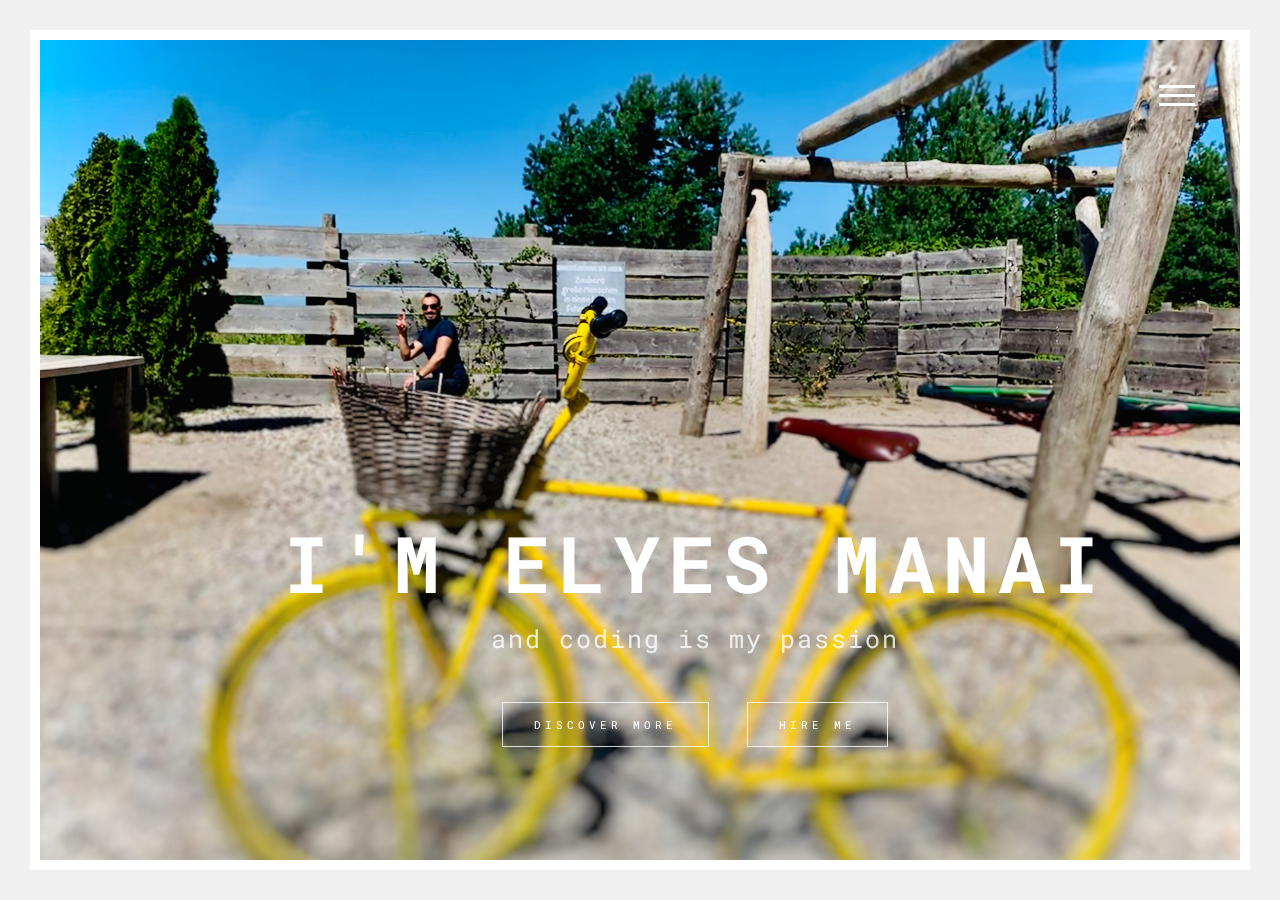
<file: index.html>
<!DOCTYPE html>
<html>
	<head>
		<meta charset="utf-8">
		<meta http-equiv="X-UA-Compatible" content="IE=edge">
		<meta name="viewport" content="width=device-width, initial-scale=1">
		<!-- The above 3 meta tags *must* come first in the head; any other head content must come *after* these tags -->
		
		
		<title>Elyes Manai</title>
		
		
		<!--=====================================================
			CSS Stylesheets
		=====================================================-->
		<link rel='stylesheet' type='text/css' href='bootstrap/css/bootstrap.min.css' >
		<link rel='stylesheet' type='text/css' href='css/linea.css' >
		<link rel='stylesheet' type='text/css' href='css/ionicons.min.css' >
		<link rel='stylesheet' type='text/css' href='css/owl.carousel.css' >
		<link rel='stylesheet' type='text/css' href='css/magnific-popup.css' >
		<link rel='stylesheet' type='text/css' href='css/style.css' >
		
	</head>
	<body>
		
		<!--=====================================================
			Preloader
		=====================================================-->
		<div id='preloader' >
			<div class='loader' ></div>
			<div class='left' ></div>
			<div class='right' ></div>
		</div>
		
		
		<div class='main-content' >
			
			<!--=====================================================
				Menu Button
			=====================================================-->
			<a href='#' class='menu-btn' >
				<span class='lines' >
					<span class='l1' ></span>
					<span class='l2' ></span>
					<span class='l3' ></span>
				</span>
			</a>
			
			
			<!--=====================================================
				Menu
			=====================================================-->
			<div class='menu' >
				<div class='inner' >
					<ul class='menu-items' >
						
						<li>
							<a href='#' class='section-toggle' data-section='intro' >
								Home
							</a>
						</li>
						
						<li>
							<a href='#about' class='section-toggle' data-section='about' >
								About
							</a>
						</li>
						
						<li>
							<a href='#resume' class='section-toggle' data-section='resume' >
								Resume
							</a>
						</li>
						
						<li>
							<a href='#contact' class='section-toggle' data-section='contact' >
								Contact
							</a>
						</li>
						
						
					</ul>
				</div>
			</div>
			
			<div class='animation-block' ></div>
			
			
			<!--=====================================================
				Sections
			=====================================================-->
			<div class='sections' >
				
				<!--=====================================================
					Main Section
				=====================================================-->
				<section id='intro' class='section section-main active' >
					
					<div class='container-fluid' >
						
						<div class='v-align' >
							<div class='inner' >
								<div class='intro-text' >
									
									<h1>I'm Elyes Manai</h1>
									
									<p>
										and coding is my passion
									</p>
									
									<div class='intro-btns' >
										
										<a href='#about' class='btn-custom section-toggle' data-section='about' >
											Discover More
										</a>
										
										<a href='#contact' class='btn-custom section-toggle' data-section='contact' >
											Hire Me
										</a>
										
									</div>
									
								</div>
							</div>
							
						</div>
						
					</div>
				
				</section>
				
				
				<!--=====================================================
					About Section
				=====================================================-->
				<section id='about' class='section about-section border-d' >
					
					<div class='section-block about-block' >
						<div class='container-fluid' >
							
							<div class='section-header' >
								<h2>
									I'm a <strong class='color' >Software engineer</strong>
								</h2>
							</div>
							
							<div class='row' >
								
								<div class='col-md-4' >
									
									<ul class='info-list' >
										
										<li>
											<strong>Name:</strong>
											<span>Elyes Manai</span>
										</li>
										
										<li>
											<strong>Job:</strong>
											<span>Developer</span>
										</li>
										
										<li>
											<strong>Age:</strong>
											<span>28 Years</span>
										</li>
										
										<li>
											<strong>Residence:</strong>
											<span>Germany</span>
										</li>
										
										<li>
											<strong>Hometown:</strong>
											<span>Tunisia</span>
										</li>
										
										
										
									</ul>
									
								</div>
								
								<div class='col-md-8' >
								
									<div class='about-text' >
										<p>
											Qui ne indoctum electram vituperatoribus. Eirmod tamquam efficiendi mei cu, eum idque voluptatum ad, quo id tollit regione prompta. Cu probo iusto assentior eos, usu summo perpetua ne. Te suas phaedrum ullamcorper has. Ea mei ponderum rationibus dissentias. Inani phaedrum suavitate eu qui, vide aperiri facilis est eu. Te appetere cotidieque pro, duo eu assum facete instructior, no autem aeterno reprimique nec. Pri cu delectus adolescens, eruditi placerat cu sed, zril nonumes forensibus in eam. Eam ne dolore diceret pericula, in vis numquam pertinax. Vel ne dolorum eloquentiam, et vel senserit incorrupte neglegentur, pro cu audiam ocurreret reprimique.
										</p>
										
										<p>
											Qui ne indoctum electram vituperatoribus. Eirmod tamquam efficiendi mei cu, eum idque voluptatum ad, quo id tollit regione prompta. Cu probo iusto assentior. Qui ne indoctum electram vituperatoribus. Eirmod tamquam efficiendi mei cu, eum idque voluptatum ad.
										</p>
										
									</div>
									
									<div class='about-btns' >
										
										<a href="https://elyesmanae.github.io/myPortfolio/img/myCV.pdf" class='btn-custom btn-color' download="elyesmanaiCV">
											Download Resume
										</a>
										
										<a href='#contact' class='btn-custom btn-color section-toggle' data-section='contact' >
											Hire Me
										</a>
										
									</div>
									
								</div>
								
							</div>
							
						</div>
					</div>
					
					
					
					<div class='section-block skills-block' >
						<div class='container-fluid' >
							
							<div class='section-header' >
								
								<h2>
									My <strong class='color' >Skills</strong>
								</h2>
								
							</div>
							
							<div class='row' >
								
								<div class='col-md-6' >
									
									<div class='skill' >
										
										<h4>HTML/CSS</h4>
										
										<div class='bar' >
											<div class='percent' style='width:85%;' ></div>
										</div>
										
									</div>
									
									
									<div class='skill' >
										
										<h4>java</h4>
										
										<div class='bar' >
											<div class='percent' style='width:90%;' ></div>
										</div>
										
									</div>
									
									
									<div class='skill' >
										
										<h4>Sql</h4>
										
										<div class='bar' >
											<div class='percent' style='width:75%;' ></div>
										</div>
										
									</div>
									
								</div>
								
								<div class='col-md-6' >
									
									<div class='skill' >
										
										<h4>JavaScript</h4>
										
										<div class='bar' >
											<div class='percent' style='width:85%;' ></div>
										</div>
										
									</div>
									
									
									<div class='skill' >
										
										<h4>DevOps</h4>
										
										<div class='bar' >
											<div class='percent' style='width:70%;' ></div>
										</div>
										
									</div>
									
									
									<div class='skill' >
										
										<h4>SWIFT</h4>
										
										<div class='bar' >
											<div class='percent' style='width:75%;' ></div>
										</div>
										
									</div>
									
								</div>
								
							</div>
							
							
						</div>
					</div>

					
				</section>
				
				
				<!--=====================================================
					Resume Section
				=====================================================-->
				<section id='resume' class='section resume-section border-d' >
					
					
					<div class='section-block timeline-block' >
						
						<div class='container-fluid' >
							
							<div class='section-header' >
								
								<h2>My <strong class='color' >Experience</strong></h2>
								
							</div>
							
							<ul class='timeline' >
								
								<li>
									
									<div class='timeline-content' >
										
										<h4>NEXTI GMBH</h4>
										
										<em>
											<span>Server-side java developer</span>
											<span>2018-2021</span>
										</em>
										
										<p>
											Lorem ipsum dolor sit amet, id electram reprimique his, dicta saepe oporteat eos an, esse erat doming at lam. Nec quodsi suscipiantur an, ad graece nemore ocurreret lam, agam ipsum meliore quo ut.
										</p>
										<p>
											Karlsruhe - GERMANY
										</p>
										
									</div>
									
								</li>
								
								<li>
									
									<div class='timeline-content' >
										
										<h4>ABDA</h4>
										
										<em>
											<span>Internship</span>
											<span>2016-2017</span>
										</em>
										
										<p>
											Lorem ipsum dolor sit amet, id electram reprimique his, dicta saepe oporteat eos an, esse erat doming at lam. Nec quodsi suscipiantur an, ad graece nemore ocurreret lam, agam ipsum meliore quo ut.
										</p>
										<p>
											Cairo - EGYPT
										</p>
										
									</div>
									
								</li>
								
								<li>
									
									<div class='timeline-content' >
										
										<h4>TUNISIE TELECOM</h4>
										
										<em>
											<span>Internship</span>
											<span>2015-2016</span>
										</em>
										
										<p>
											Lorem ipsum dolor sit amet, id electram reprimique his, dicta saepe oporteat eos an, esse erat doming at lam. Nec quodsi suscipiantur an, ad graece nemore ocurreret lam, agam ipsum meliore quo ut.
										</p>
										<p>
											Tunis - TUNISIA
										</p>
										
									</div>
									
								</li>
								
								
								
							</ul>
							
						</div>
						
					</div>

					<div class='section-block timeline-block' >
						
						<div class='container-fluid' >
							
							<div class='section-header' >
								
								<h2>My <strong class='color' >Education</strong></h2>
								
							</div>
							
							<ul class='timeline' >
								
								<li>
									
									<div class='timeline-content' >
										
										<h4>ESPRIT school of engineers</h4>
										
										<em>
											<span>Software engineering degree</span>
											<span>2020-2021</span>
										</em>
										
										<p>
											Tunis - TUNISIA
										</p>

									</div>
									
								</li>
								
								<li>
									
									<div class='timeline-content' >
										
										<h4>Time University</h4>
										
										<em>
											<span>Bachelor degree informatics management</span>
											<span>2015-2016</span>
										</em>
										
										<p>
											Tunis - TUNISIA
										</p>

									</div>
									
								</li>
								
								<li>
									
									<div class='timeline-content' >
										
										<h4>Lycée el Omrane</h4>
										
										<em>
											<span>Baccalaureat in mathematics</span>
											<span>2011-2012</span>
										</em>
										
										<p>
											Tunis - TUNISIA
										</p>

									</div>
									
								</li>
								
								
								
							</ul>
							
						</div>
						
					</div>
					
				</section>
				
				
				<!--=====================================================
					Contact Section
				=====================================================-->
				<section id='contact' class='section contact-section border-d' >
					
					<div class='section-block contact-block' >
						
						<div class='container-fluid' >
							
							<div class='section-header' >
								<h2>Contact <strong class='color' >Me</strong></h2>
							</div>
							
							
							<div class='row' >
							
								<div class='col-md-8' >
									
									<div class='contact-form' >
									
										<form id='contact-form' data-toggle='validator' method='post' action='mail.php' >
										
											<div id='contact-form-result' ></div>
										
											<div class='row' >
												
												<div class='col-md-6' >
													<div class='form-group' >
														
														<input type='text' class='form-control' placeholder='Name' name='name' required>
														<div class='help-block with-errors' ></div>
														
													</div>												
												</div>
												
												<div class='col-md-6' >
													<div class='form-group' >
														
														<input type='email' class='form-control' placeholder='Email' name='email' required>
														<div class='help-block with-errors' ></div>
													
													</div>
												</div>
												
											</div>
											
											<div class='form-group' >
												
												<input type='text' class='form-control' placeholder='Subject' name='subject' required>
												<div class='help-block with-errors' ></div>
											
											</div>
											
											<div class='form-group' >
												
												<textarea class='form-control' placeholder='Message' name='message' rows='5' required></textarea>
												<div class='help-block with-errors' ></div>
												
											</div>
											
											<div class='form-group text-center' >
												<button type='submit' class='btn-custom btn-color' >
													Send Message
												</button>
											</div>
											
										</form>
										
									</div>
									
									
								</div>
								
								<div class='col-md-4' >
									
									<div class='contact-info-icons' >
										
										<div class='contact-info' >
											
											<i class='ion-ios-location-outline' ></i>
											
											<p>
												<br>
												karlsruhe, Deutschland<br>
											</p>
											
										</div>
										
										
										<div class='contact-info' >
											
											<i class='ion-ios-telephone-outline' ></i>
											
											<p>
												<br>
												(+49) 177-5853-744<br>
											</p>
											
										</div>
										
										
										<div class='contact-info' >
											
											<i class='ion-android-globe' ></i>
											
											<p>
												<br>
												www.elyesmanai.com<br>
											</p>
											
										</div>
										
										
										
										
									</div>
									
									
									
								</div>
								
								
							</div>
							
							
							
						</div>
					
					</div>
					
				</section>
				
			</div>
			
		</div>
		
		
		<!--=====================================================
			JavaScript Files
		=====================================================-->
		<script src='js/jquery.min.js' ></script>
		<script src='js/jquery.shuffle.min.js' ></script>
		<script src='js/owl.carousel.min.js' ></script>
		<script src='js/jquery.magnific-popup.min.js' ></script>
		<script src='js/validator.min.js' ></script>
		<script src='js/script.js' ></script>
		
	</body>
</html>
</file>
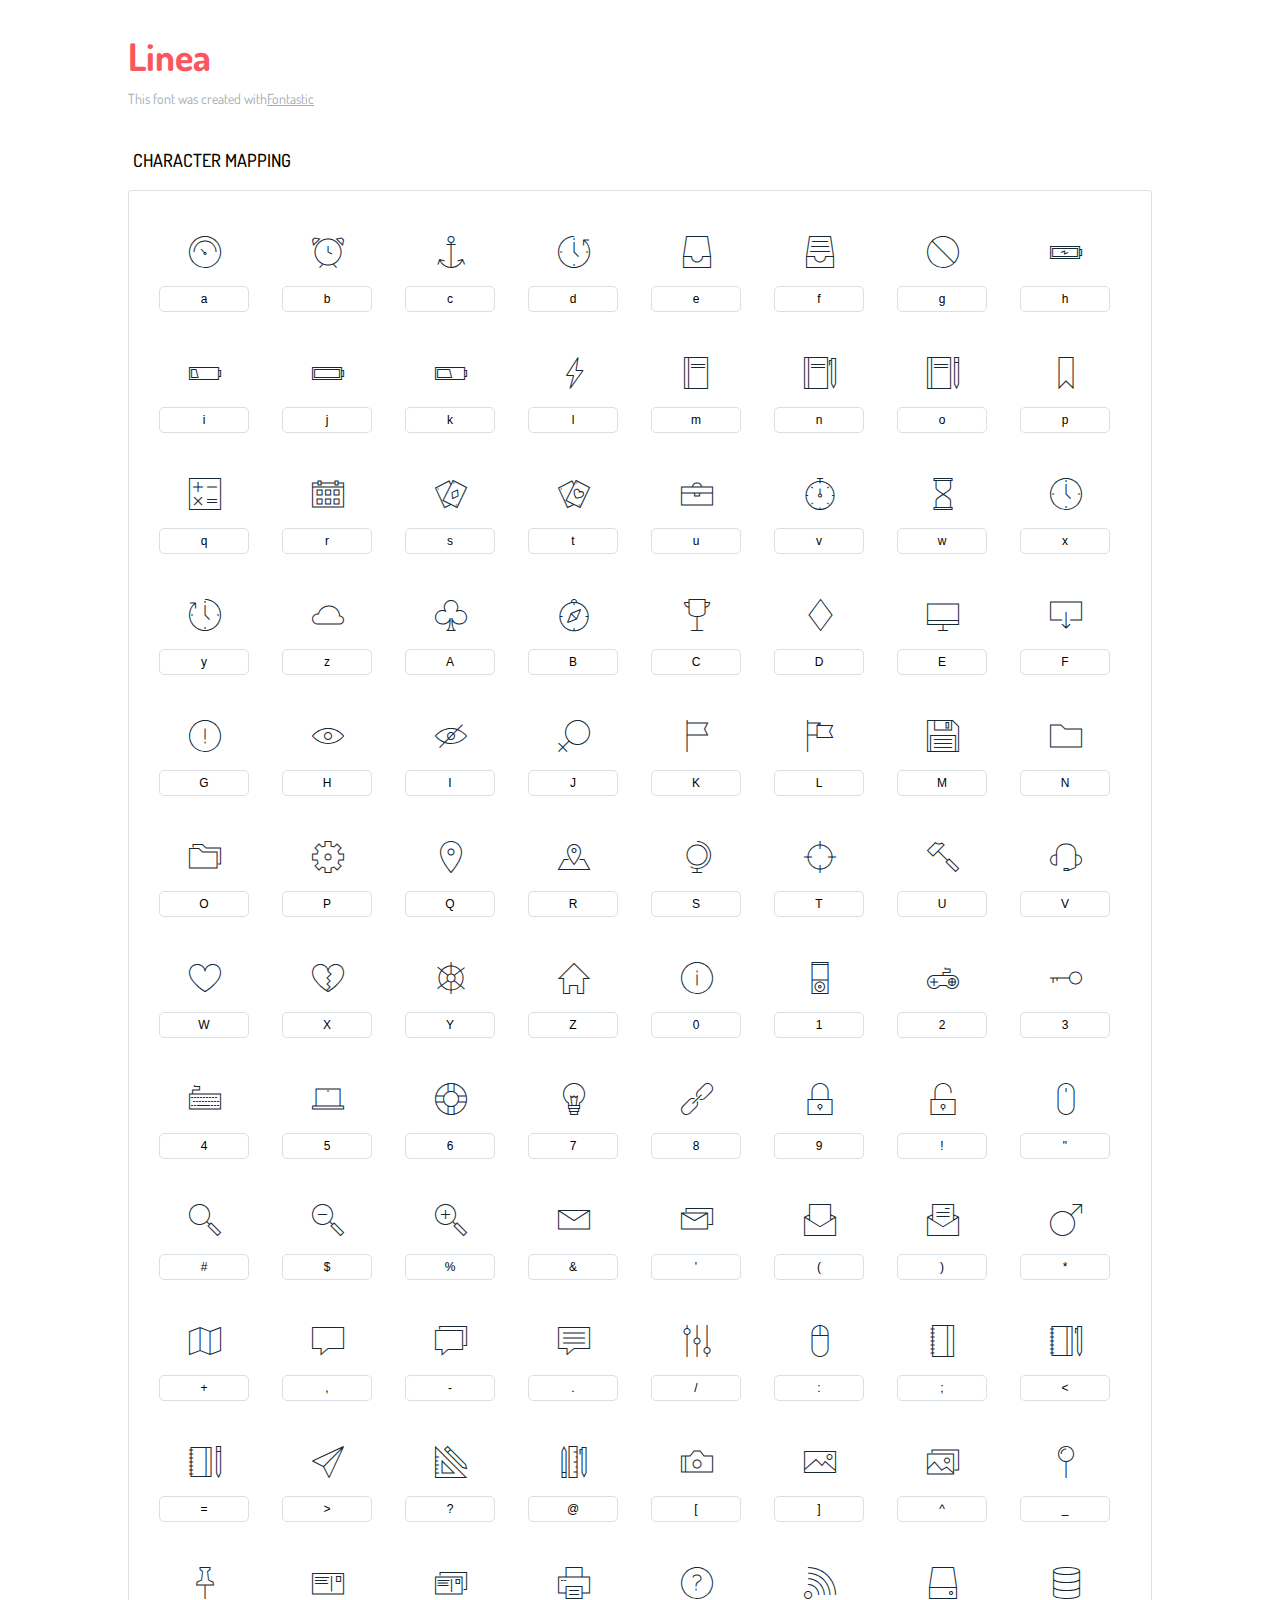
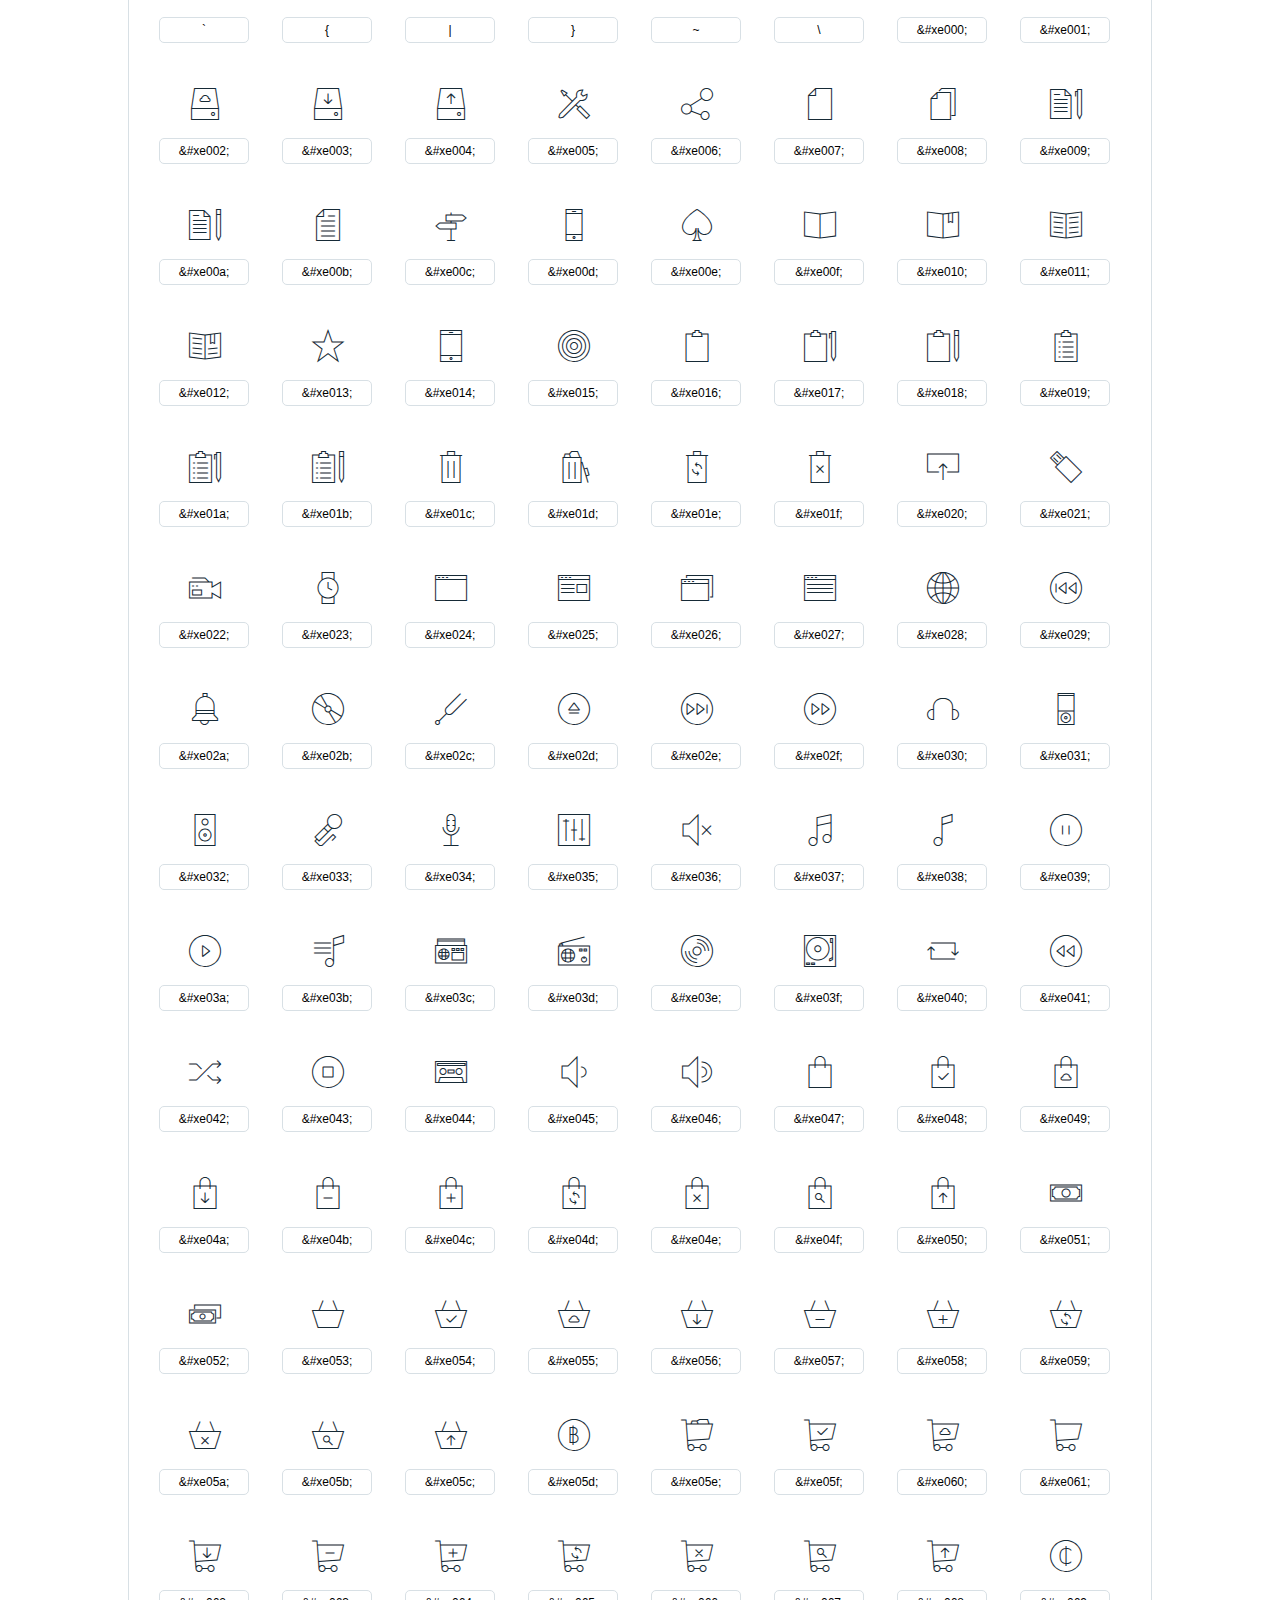
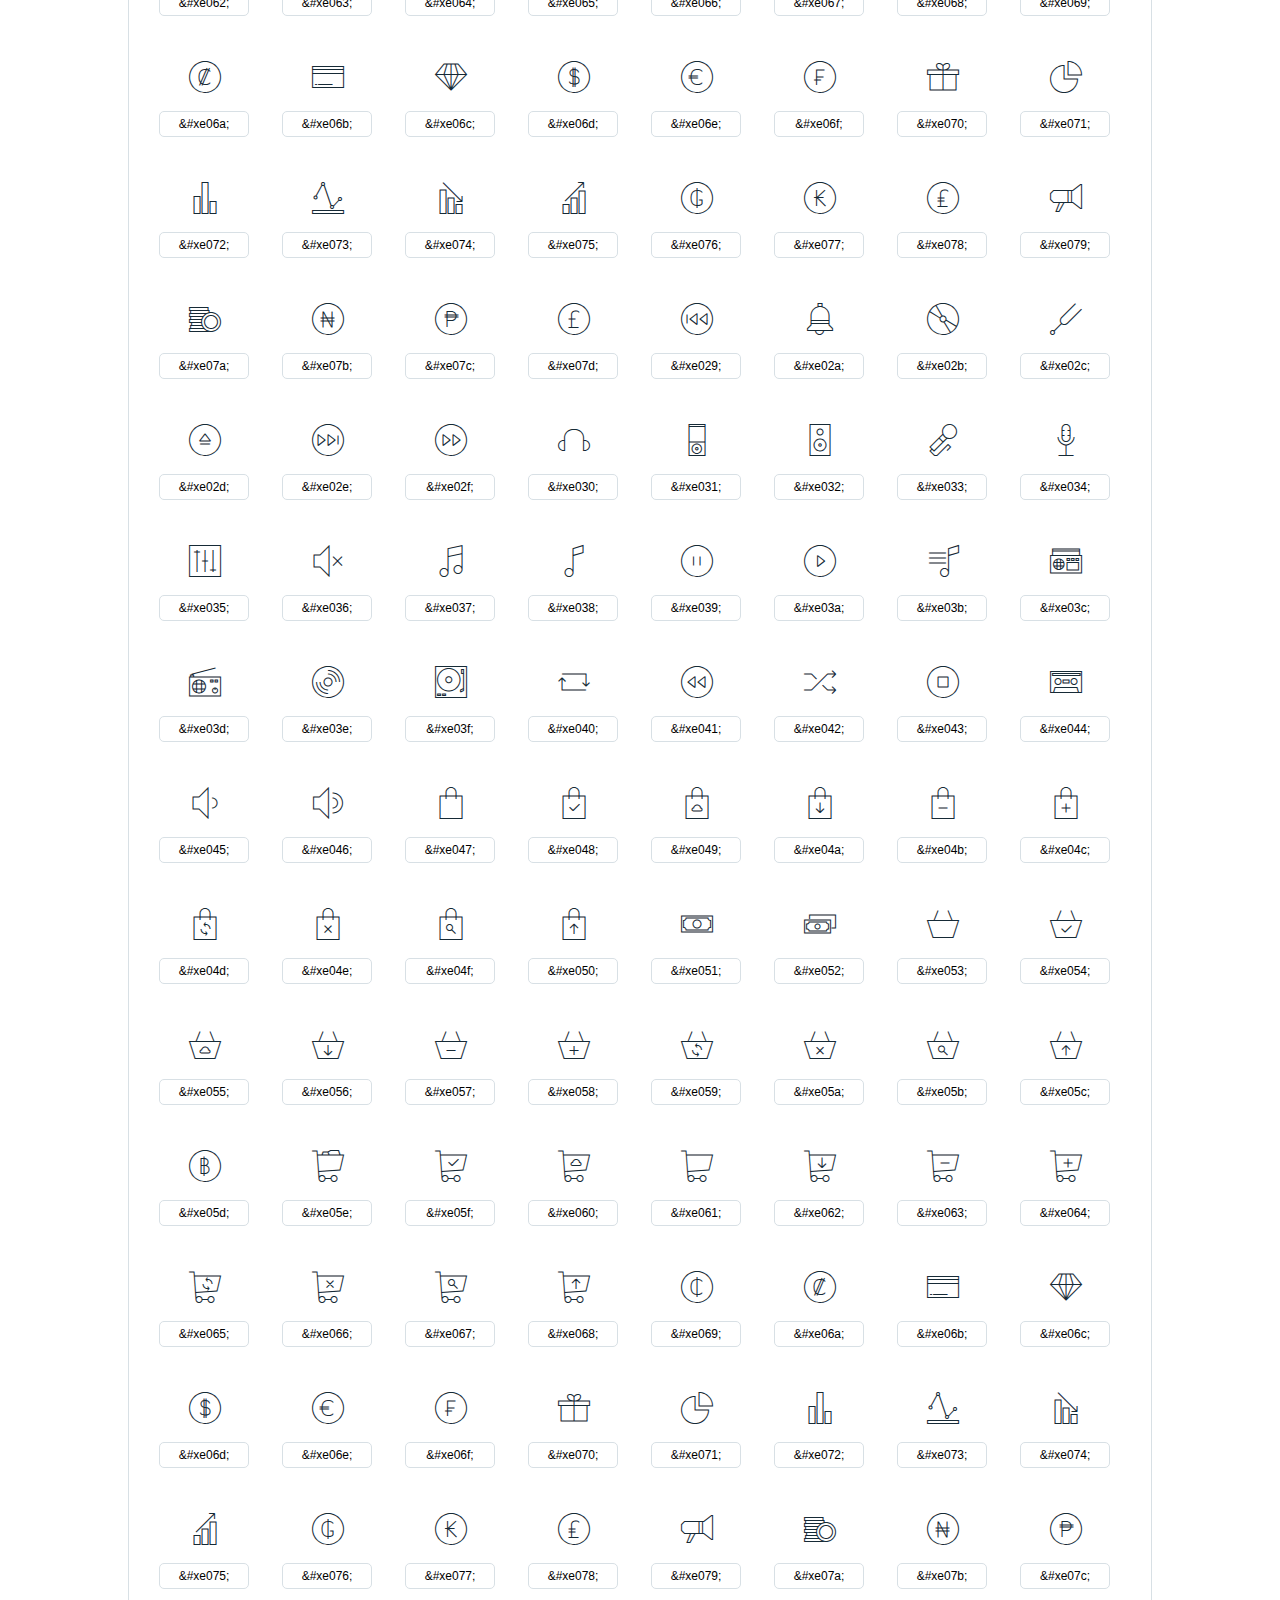
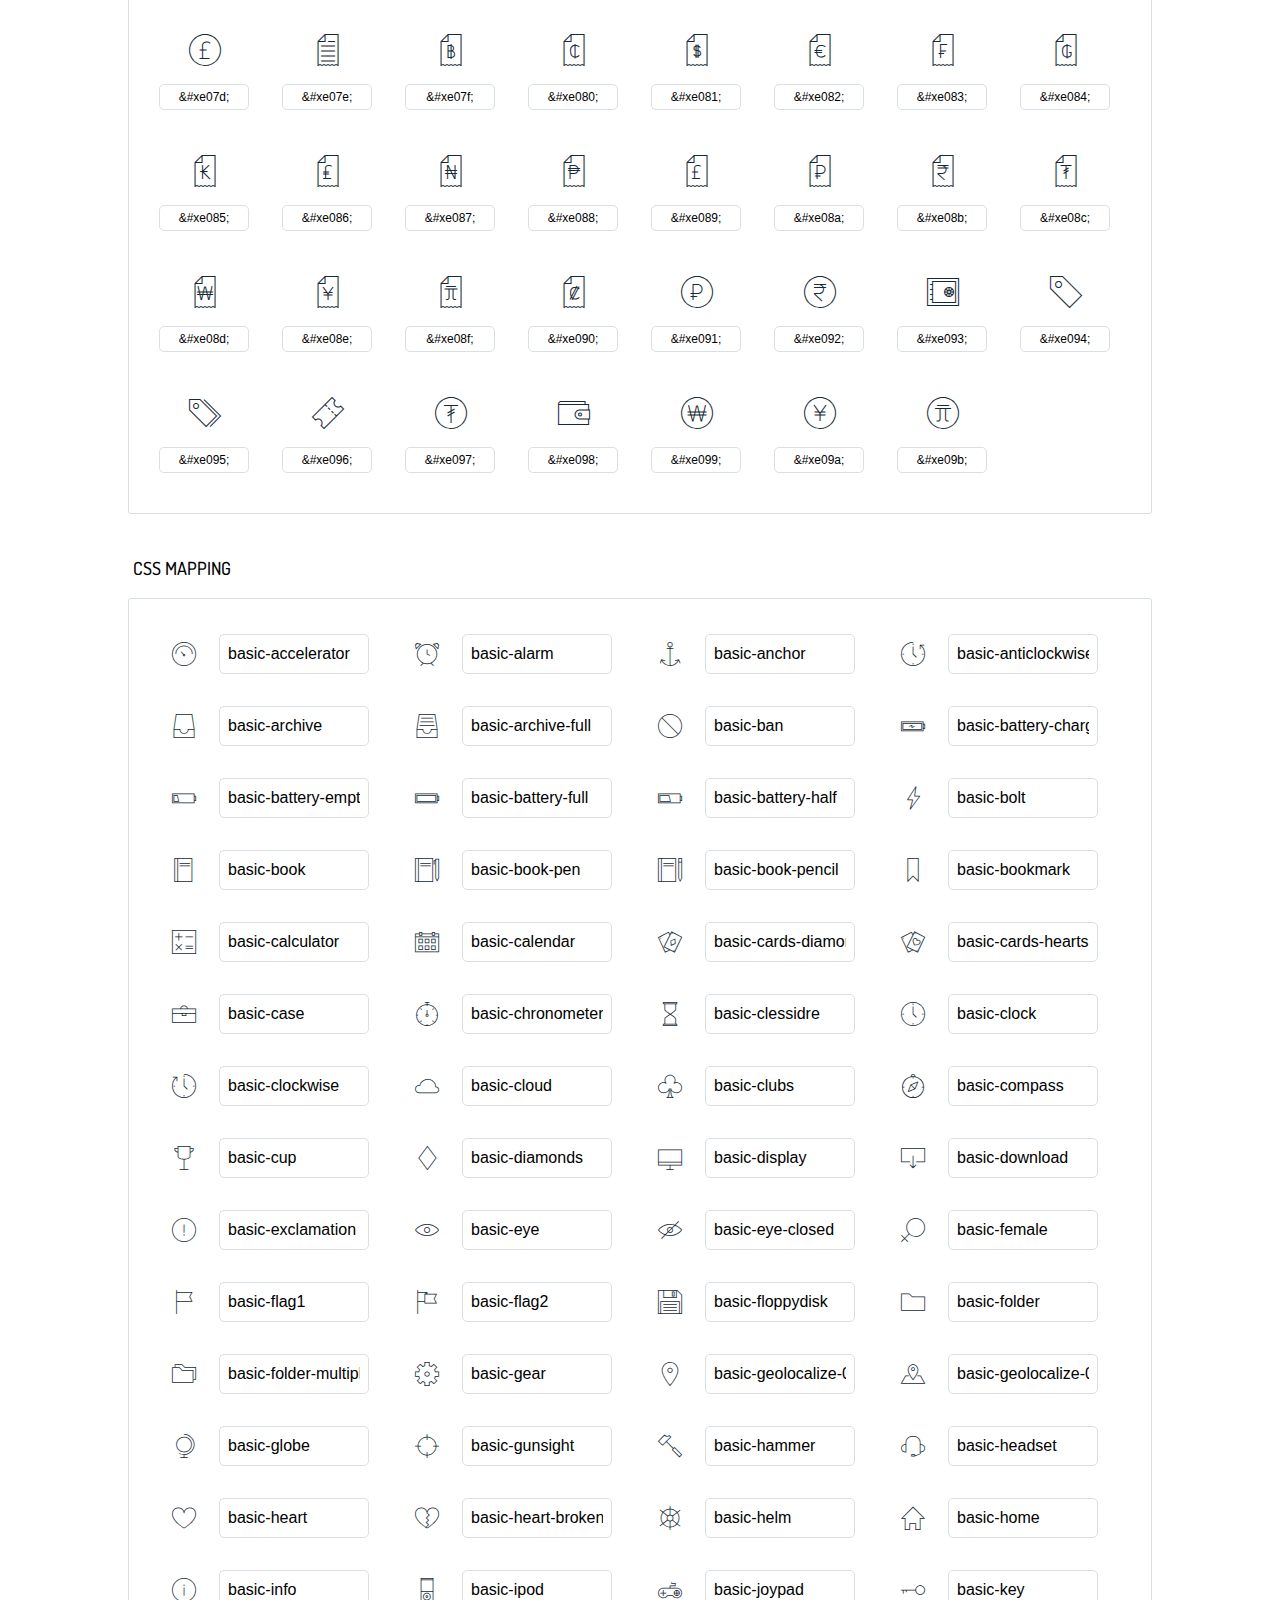
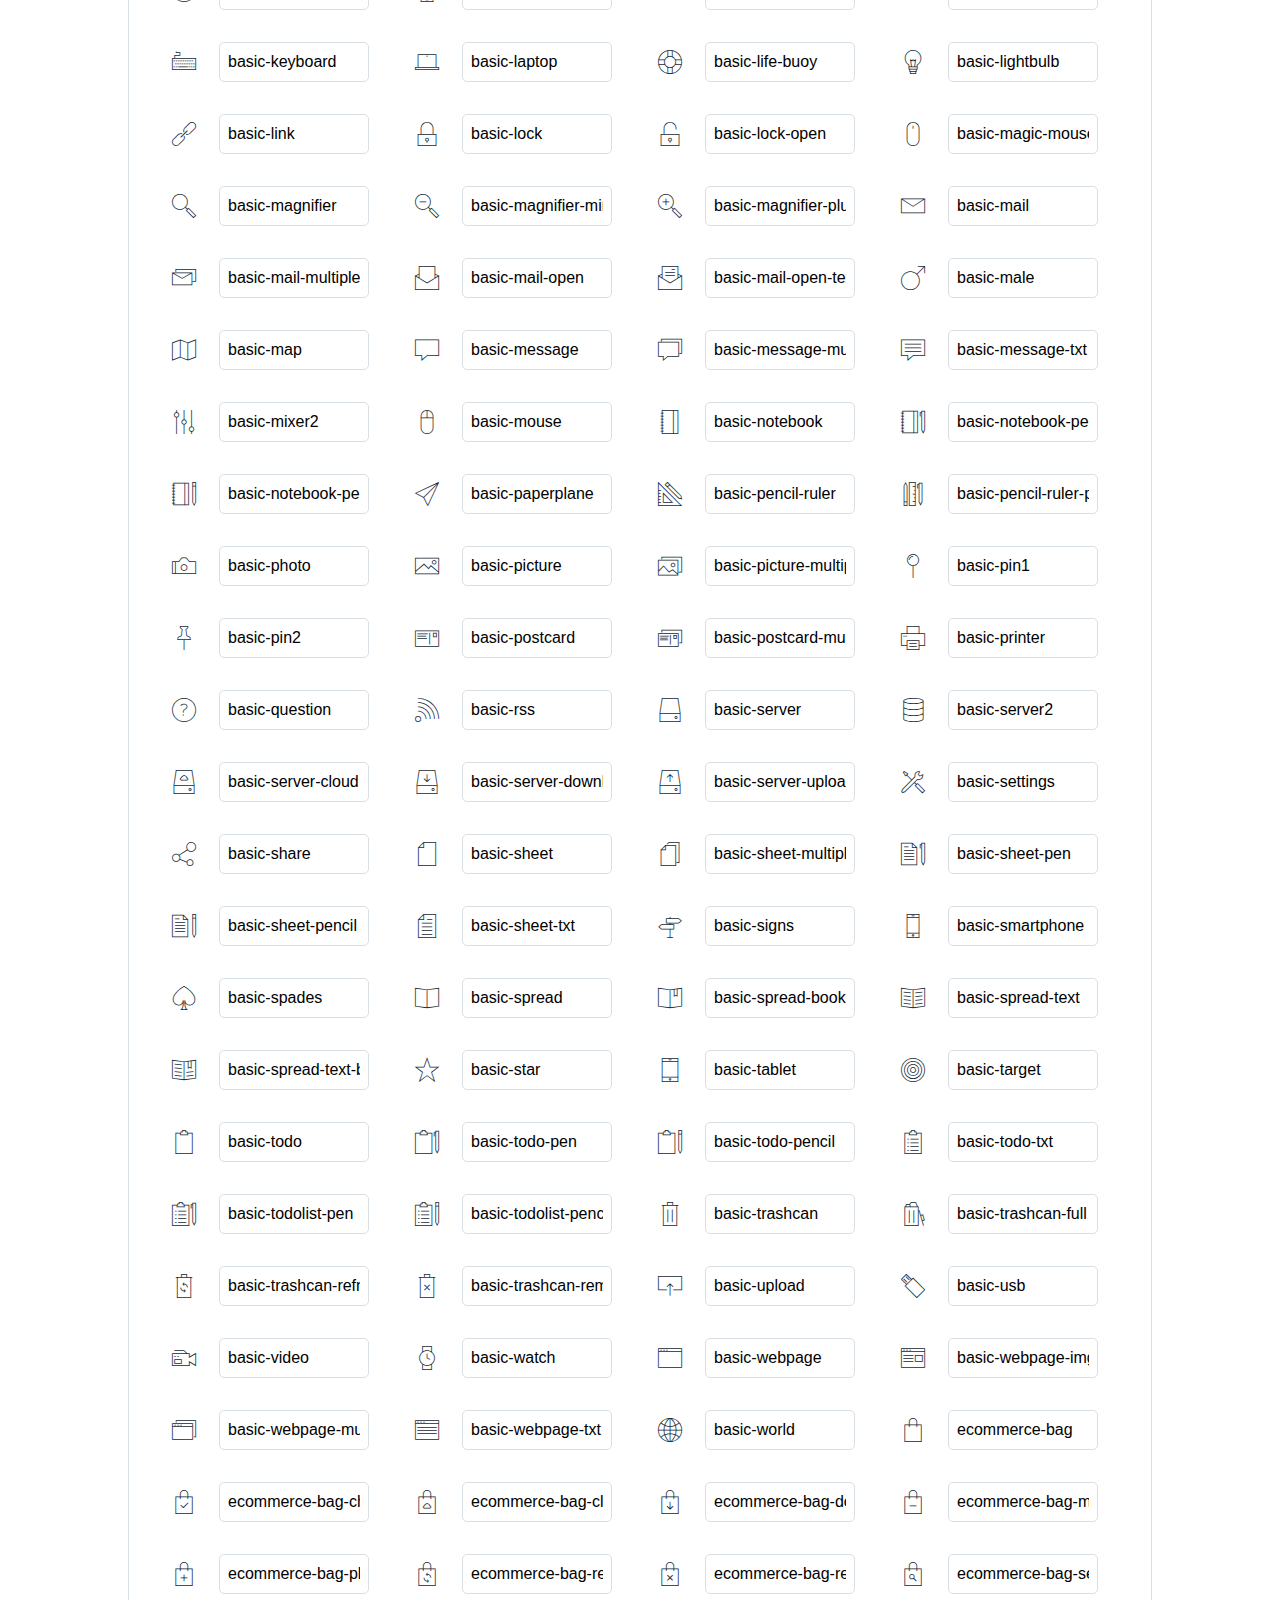
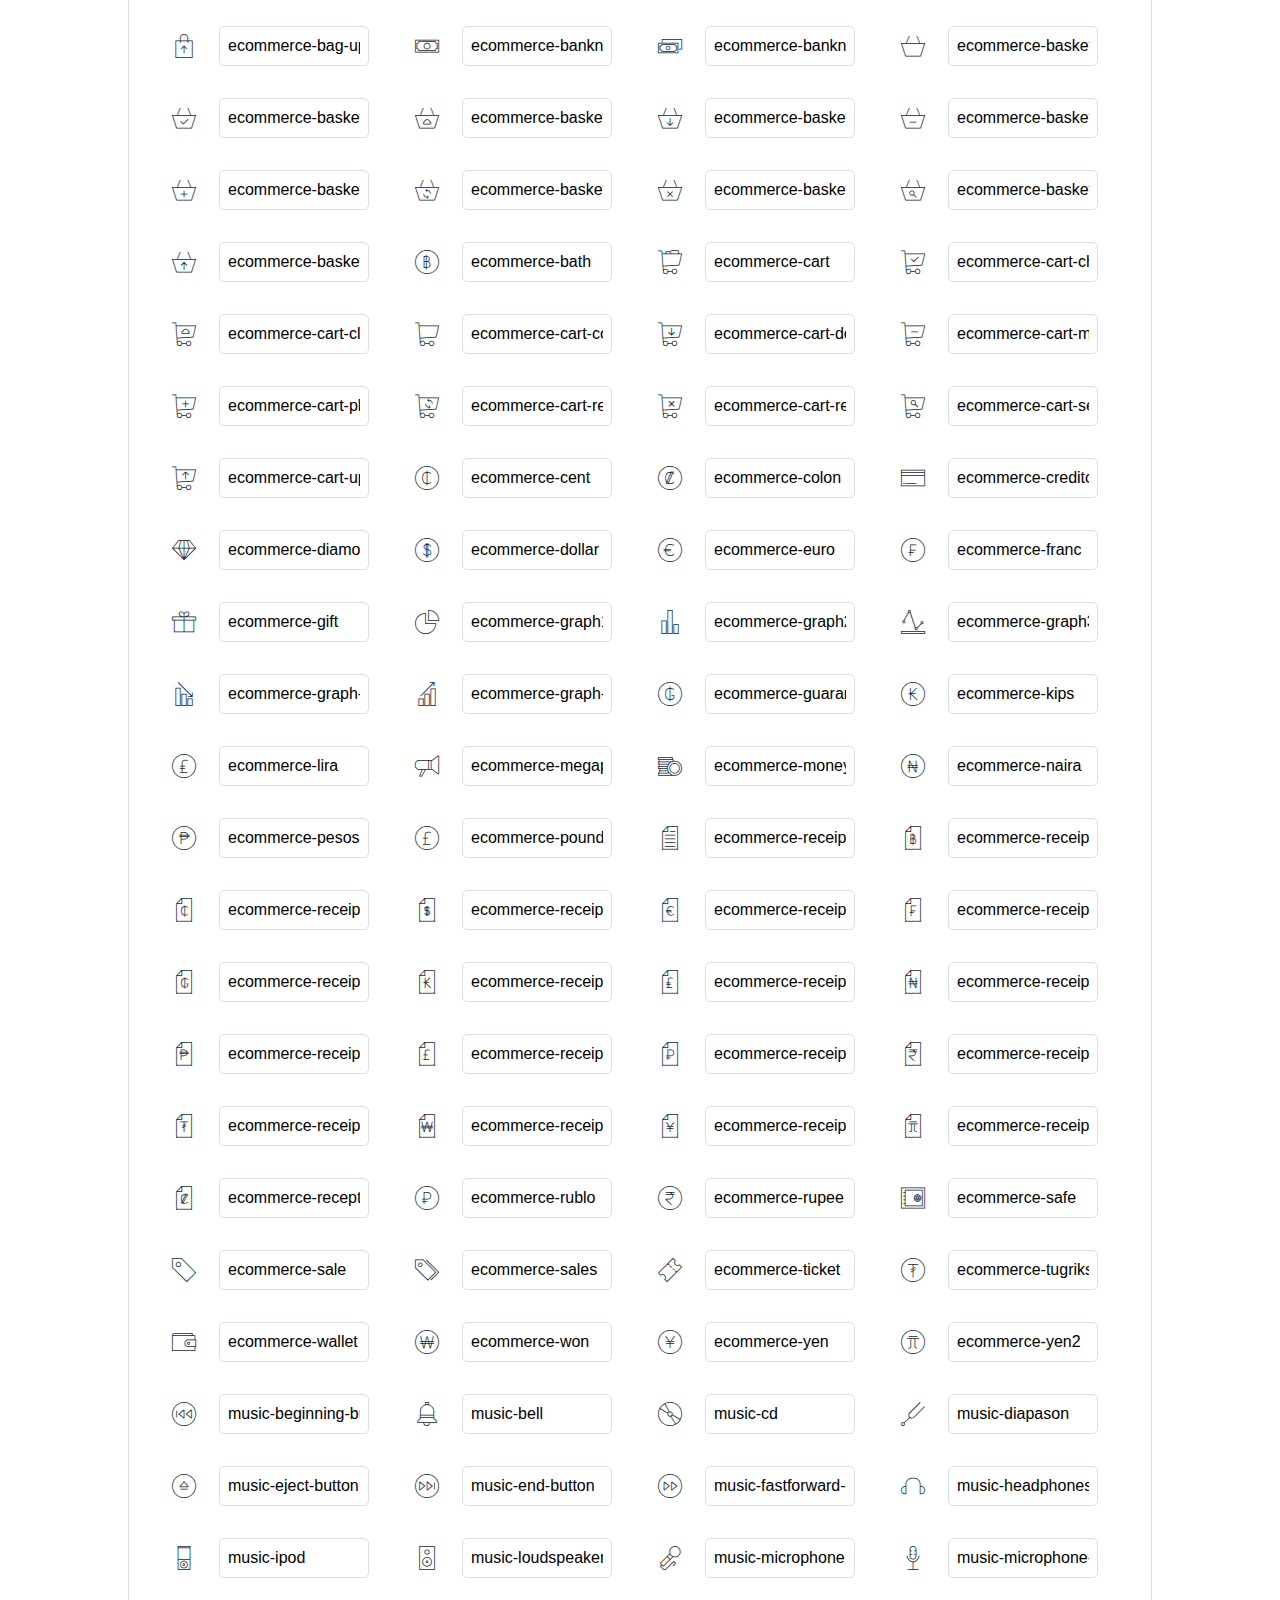
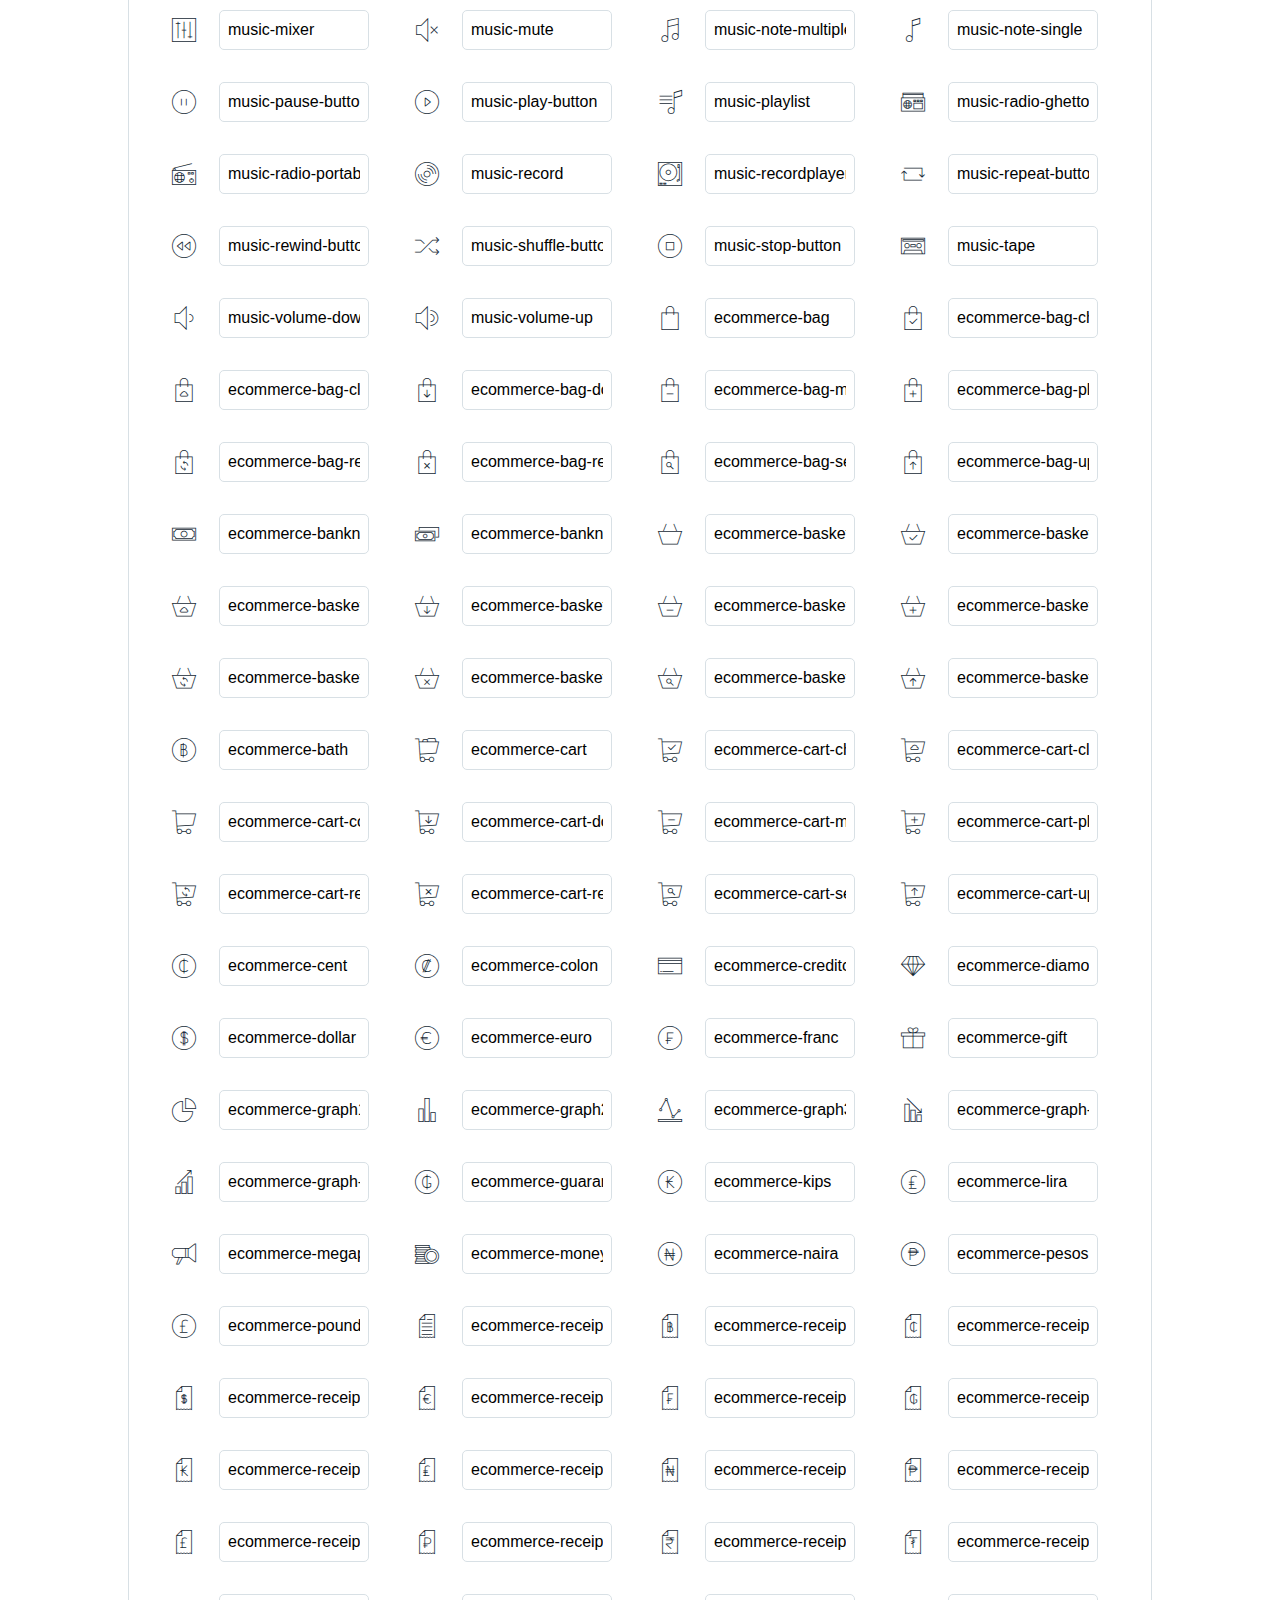
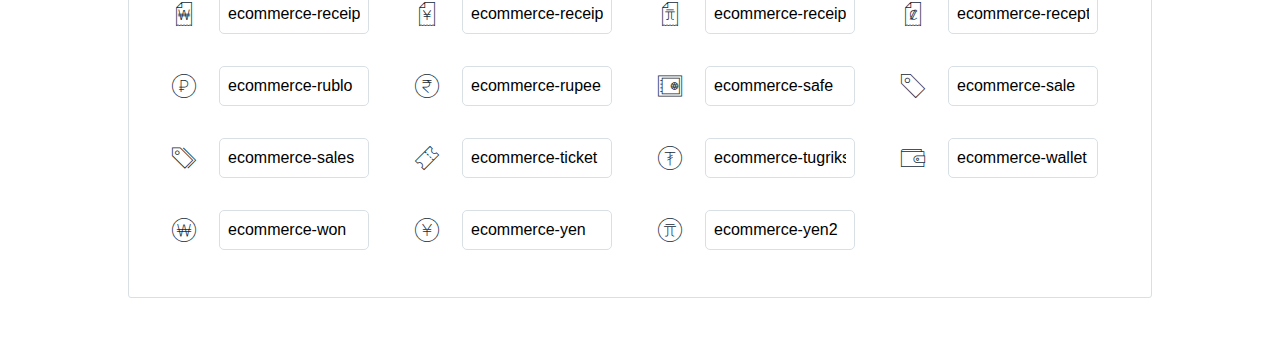
<file: LineaIcons/icons-reference.html>
<!DOCTYPE html>
<html lang="en">
  <head>
    <meta charset="utf-8">
    <meta http-equiv="X-UA-Compatible" content="IE=edge,chrome=1">
    <meta name="viewport" content="width=device-width,initial-scale=1">
    <title>Font Reference - Linea</title>
    <link href="http://fonts.googleapis.com/css?family=Dosis:400,500,700" rel="stylesheet" type="text/css">
    <link rel="stylesheet" href="styles.css">
    <style type="text/css">
      html,body,div,span,applet,object,iframe,h1,h2,h3,h4,h5,h6,p,blockquote,pre,a,abbr,acronym,address,big,cite,code,del,dfn,em,img,ins,kbd,q,s,samp,small,strike,strong,sub,sup,tt,var,dl,dt,dd,ol,ul,li,fieldset,form,label,legend,table,caption,tbody,tfoot,thead,tr,th,td{margin:0;padding:0;border:0;outline:0;font-weight:inherit;font-style:inherit;font-family:inherit;font-size:100%;vertical-align:baseline}
body{line-height:1;color:#000;background:#fff}
ol,ul{list-style:none}
table{border-collapse:separate;border-spacing:0;vertical-align:middle}
caption,th,td{text-align:left;font-weight:normal;vertical-align:middle}
a img{border:none}
*{-webkit-box-sizing:border-box;-moz-box-sizing:border-box;box-sizing:border-box}
body{font-family:'Dosis','Tahoma',sans-serif}
.container{margin:15px auto;width:80%}
h1{margin:40px 0 20px;font-weight:700;font-size:38px;line-height:32px;color:#fb565e}
h2{font-size:18px;padding:0 0 21px 5px;margin:45px 0 0 0;text-transform:uppercase;font-weight:500}
.small{font-size:14px;color:#a5adb4;}
.small a{color:#a5adb4;}
.small a:hover{color:#fb565e}
.glyphs.character-mapping{margin:0 0 20px 0;padding:20px 0 20px 30px;color:rgba(0,0,0,0.5);border:1px solid #d8e0e5;-webkit-border-radius:3px;border-radius:3px;}
.glyphs.character-mapping li{margin:0 30px 20px 0;display:inline-block;width:90px}
.glyphs.character-mapping .icon{margin:10px 0 10px 15px;padding:15px;position:relative;width:55px;height:55px;color:#162a36 !important;overflow:hidden;-webkit-border-radius:3px;border-radius:3px;font-size:32px;}
.glyphs.character-mapping .icon svg{fill:#000}
.glyphs.character-mapping input{margin:0;padding:5px 0;line-height:12px;font-size:12px;display:block;width:100%;border:1px solid #d8e0e5;-webkit-border-radius:5px;border-radius:5px;text-align:center;outline:0;}
.glyphs.character-mapping input:focus{border:1px solid #fbde4a;-webkit-box-shadow:inset 0 0 3px #fbde4a;box-shadow:inset 0 0 3px #fbde4a}
.glyphs.character-mapping input:hover{-webkit-box-shadow:inset 0 0 3px #fbde4a;box-shadow:inset 0 0 3px #fbde4a}
.glyphs.css-mapping{margin:0 0 60px 0;padding:30px 0 20px 30px;color:rgba(0,0,0,0.5);border:1px solid #d8e0e5;-webkit-border-radius:3px;border-radius:3px;}
.glyphs.css-mapping li{margin:0 30px 20px 0;padding:0;display:inline-block;overflow:hidden}
.glyphs.css-mapping .icon{margin:0;margin-right:10px;padding:13px;height:50px;width:50px;color:#162a36 !important;overflow:hidden;float:left;font-size:24px}
.glyphs.css-mapping input{margin:0;margin-top:5px;padding:8px;line-height:16px;font-size:16px;display:block;width:150px;height:40px;border:1px solid #d8e0e5;-webkit-border-radius:5px;border-radius:5px;background:#fff;outline:0;float:right;}
.glyphs.css-mapping input:focus{border:1px solid #fbde4a;-webkit-box-shadow:inset 0 0 3px #fbde4a;box-shadow:inset 0 0 3px #fbde4a}
.glyphs.css-mapping input:hover{-webkit-box-shadow:inset 0 0 3px #fbde4a;box-shadow:inset 0 0 3px #fbde4a}

      
    </style>
  </head>
  <body>
    <div class="container">
      <h1>Linea</h1>
      <p class="small">This font was created with<a href="http://fontastic.me/">Fontastic</a></p>
      <h2>Character mapping</h2>
      <ul class="glyphs character-mapping">
        <li>
          <div data-icon="a" class="icon"></div>
          <input type="text" readonly="readonly" value="a">
        </li>
        <li>
          <div data-icon="b" class="icon"></div>
          <input type="text" readonly="readonly" value="b">
        </li>
        <li>
          <div data-icon="c" class="icon"></div>
          <input type="text" readonly="readonly" value="c">
        </li>
        <li>
          <div data-icon="d" class="icon"></div>
          <input type="text" readonly="readonly" value="d">
        </li>
        <li>
          <div data-icon="e" class="icon"></div>
          <input type="text" readonly="readonly" value="e">
        </li>
        <li>
          <div data-icon="f" class="icon"></div>
          <input type="text" readonly="readonly" value="f">
        </li>
        <li>
          <div data-icon="g" class="icon"></div>
          <input type="text" readonly="readonly" value="g">
        </li>
        <li>
          <div data-icon="h" class="icon"></div>
          <input type="text" readonly="readonly" value="h">
        </li>
        <li>
          <div data-icon="i" class="icon"></div>
          <input type="text" readonly="readonly" value="i">
        </li>
        <li>
          <div data-icon="j" class="icon"></div>
          <input type="text" readonly="readonly" value="j">
        </li>
        <li>
          <div data-icon="k" class="icon"></div>
          <input type="text" readonly="readonly" value="k">
        </li>
        <li>
          <div data-icon="l" class="icon"></div>
          <input type="text" readonly="readonly" value="l">
        </li>
        <li>
          <div data-icon="m" class="icon"></div>
          <input type="text" readonly="readonly" value="m">
        </li>
        <li>
          <div data-icon="n" class="icon"></div>
          <input type="text" readonly="readonly" value="n">
        </li>
        <li>
          <div data-icon="o" class="icon"></div>
          <input type="text" readonly="readonly" value="o">
        </li>
        <li>
          <div data-icon="p" class="icon"></div>
          <input type="text" readonly="readonly" value="p">
        </li>
        <li>
          <div data-icon="q" class="icon"></div>
          <input type="text" readonly="readonly" value="q">
        </li>
        <li>
          <div data-icon="r" class="icon"></div>
          <input type="text" readonly="readonly" value="r">
        </li>
        <li>
          <div data-icon="s" class="icon"></div>
          <input type="text" readonly="readonly" value="s">
        </li>
        <li>
          <div data-icon="t" class="icon"></div>
          <input type="text" readonly="readonly" value="t">
        </li>
        <li>
          <div data-icon="u" class="icon"></div>
          <input type="text" readonly="readonly" value="u">
        </li>
        <li>
          <div data-icon="v" class="icon"></div>
          <input type="text" readonly="readonly" value="v">
        </li>
        <li>
          <div data-icon="w" class="icon"></div>
          <input type="text" readonly="readonly" value="w">
        </li>
        <li>
          <div data-icon="x" class="icon"></div>
          <input type="text" readonly="readonly" value="x">
        </li>
        <li>
          <div data-icon="y" class="icon"></div>
          <input type="text" readonly="readonly" value="y">
        </li>
        <li>
          <div data-icon="z" class="icon"></div>
          <input type="text" readonly="readonly" value="z">
        </li>
        <li>
          <div data-icon="A" class="icon"></div>
          <input type="text" readonly="readonly" value="A">
        </li>
        <li>
          <div data-icon="B" class="icon"></div>
          <input type="text" readonly="readonly" value="B">
        </li>
        <li>
          <div data-icon="C" class="icon"></div>
          <input type="text" readonly="readonly" value="C">
        </li>
        <li>
          <div data-icon="D" class="icon"></div>
          <input type="text" readonly="readonly" value="D">
        </li>
        <li>
          <div data-icon="E" class="icon"></div>
          <input type="text" readonly="readonly" value="E">
        </li>
        <li>
          <div data-icon="F" class="icon"></div>
          <input type="text" readonly="readonly" value="F">
        </li>
        <li>
          <div data-icon="G" class="icon"></div>
          <input type="text" readonly="readonly" value="G">
        </li>
        <li>
          <div data-icon="H" class="icon"></div>
          <input type="text" readonly="readonly" value="H">
        </li>
        <li>
          <div data-icon="I" class="icon"></div>
          <input type="text" readonly="readonly" value="I">
        </li>
        <li>
          <div data-icon="J" class="icon"></div>
          <input type="text" readonly="readonly" value="J">
        </li>
        <li>
          <div data-icon="K" class="icon"></div>
          <input type="text" readonly="readonly" value="K">
        </li>
        <li>
          <div data-icon="L" class="icon"></div>
          <input type="text" readonly="readonly" value="L">
        </li>
        <li>
          <div data-icon="M" class="icon"></div>
          <input type="text" readonly="readonly" value="M">
        </li>
        <li>
          <div data-icon="N" class="icon"></div>
          <input type="text" readonly="readonly" value="N">
        </li>
        <li>
          <div data-icon="O" class="icon"></div>
          <input type="text" readonly="readonly" value="O">
        </li>
        <li>
          <div data-icon="P" class="icon"></div>
          <input type="text" readonly="readonly" value="P">
        </li>
        <li>
          <div data-icon="Q" class="icon"></div>
          <input type="text" readonly="readonly" value="Q">
        </li>
        <li>
          <div data-icon="R" class="icon"></div>
          <input type="text" readonly="readonly" value="R">
        </li>
        <li>
          <div data-icon="S" class="icon"></div>
          <input type="text" readonly="readonly" value="S">
        </li>
        <li>
          <div data-icon="T" class="icon"></div>
          <input type="text" readonly="readonly" value="T">
        </li>
        <li>
          <div data-icon="U" class="icon"></div>
          <input type="text" readonly="readonly" value="U">
        </li>
        <li>
          <div data-icon="V" class="icon"></div>
          <input type="text" readonly="readonly" value="V">
        </li>
        <li>
          <div data-icon="W" class="icon"></div>
          <input type="text" readonly="readonly" value="W">
        </li>
        <li>
          <div data-icon="X" class="icon"></div>
          <input type="text" readonly="readonly" value="X">
        </li>
        <li>
          <div data-icon="Y" class="icon"></div>
          <input type="text" readonly="readonly" value="Y">
        </li>
        <li>
          <div data-icon="Z" class="icon"></div>
          <input type="text" readonly="readonly" value="Z">
        </li>
        <li>
          <div data-icon="0" class="icon"></div>
          <input type="text" readonly="readonly" value="0">
        </li>
        <li>
          <div data-icon="1" class="icon"></div>
          <input type="text" readonly="readonly" value="1">
        </li>
        <li>
          <div data-icon="2" class="icon"></div>
          <input type="text" readonly="readonly" value="2">
        </li>
        <li>
          <div data-icon="3" class="icon"></div>
          <input type="text" readonly="readonly" value="3">
        </li>
        <li>
          <div data-icon="4" class="icon"></div>
          <input type="text" readonly="readonly" value="4">
        </li>
        <li>
          <div data-icon="5" class="icon"></div>
          <input type="text" readonly="readonly" value="5">
        </li>
        <li>
          <div data-icon="6" class="icon"></div>
          <input type="text" readonly="readonly" value="6">
        </li>
        <li>
          <div data-icon="7" class="icon"></div>
          <input type="text" readonly="readonly" value="7">
        </li>
        <li>
          <div data-icon="8" class="icon"></div>
          <input type="text" readonly="readonly" value="8">
        </li>
        <li>
          <div data-icon="9" class="icon"></div>
          <input type="text" readonly="readonly" value="9">
        </li>
        <li>
          <div data-icon="!" class="icon"></div>
          <input type="text" readonly="readonly" value="!">
        </li>
        <li>
          <div data-icon="&#34;" class="icon"></div>
          <input type="text" readonly="readonly" value="&quot;">
        </li>
        <li>
          <div data-icon="#" class="icon"></div>
          <input type="text" readonly="readonly" value="#">
        </li>
        <li>
          <div data-icon="$" class="icon"></div>
          <input type="text" readonly="readonly" value="$">
        </li>
        <li>
          <div data-icon="%" class="icon"></div>
          <input type="text" readonly="readonly" value="%">
        </li>
        <li>
          <div data-icon="&" class="icon"></div>
          <input type="text" readonly="readonly" value="&amp;">
        </li>
        <li>
          <div data-icon="'" class="icon"></div>
          <input type="text" readonly="readonly" value="&#39;">
        </li>
        <li>
          <div data-icon="(" class="icon"></div>
          <input type="text" readonly="readonly" value="(">
        </li>
        <li>
          <div data-icon=")" class="icon"></div>
          <input type="text" readonly="readonly" value=")">
        </li>
        <li>
          <div data-icon="*" class="icon"></div>
          <input type="text" readonly="readonly" value="*">
        </li>
        <li>
          <div data-icon="+" class="icon"></div>
          <input type="text" readonly="readonly" value="+">
        </li>
        <li>
          <div data-icon="," class="icon"></div>
          <input type="text" readonly="readonly" value=",">
        </li>
        <li>
          <div data-icon="-" class="icon"></div>
          <input type="text" readonly="readonly" value="-">
        </li>
        <li>
          <div data-icon="." class="icon"></div>
          <input type="text" readonly="readonly" value=".">
        </li>
        <li>
          <div data-icon="/" class="icon"></div>
          <input type="text" readonly="readonly" value="/">
        </li>
        <li>
          <div data-icon=":" class="icon"></div>
          <input type="text" readonly="readonly" value=":">
        </li>
        <li>
          <div data-icon=";" class="icon"></div>
          <input type="text" readonly="readonly" value=";">
        </li>
        <li>
          <div data-icon="<" class="icon"></div>
          <input type="text" readonly="readonly" value="&lt;">
        </li>
        <li>
          <div data-icon="=" class="icon"></div>
          <input type="text" readonly="readonly" value="=">
        </li>
        <li>
          <div data-icon=">" class="icon"></div>
          <input type="text" readonly="readonly" value="&gt;">
        </li>
        <li>
          <div data-icon="?" class="icon"></div>
          <input type="text" readonly="readonly" value="?">
        </li>
        <li>
          <div data-icon="@" class="icon"></div>
          <input type="text" readonly="readonly" value="@">
        </li>
        <li>
          <div data-icon="[" class="icon"></div>
          <input type="text" readonly="readonly" value="[">
        </li>
        <li>
          <div data-icon="]" class="icon"></div>
          <input type="text" readonly="readonly" value="]">
        </li>
        <li>
          <div data-icon="^" class="icon"></div>
          <input type="text" readonly="readonly" value="^">
        </li>
        <li>
          <div data-icon="_" class="icon"></div>
          <input type="text" readonly="readonly" value="_">
        </li>
        <li>
          <div data-icon="`" class="icon"></div>
          <input type="text" readonly="readonly" value="`">
        </li>
        <li>
          <div data-icon="{" class="icon"></div>
          <input type="text" readonly="readonly" value="{">
        </li>
        <li>
          <div data-icon="|" class="icon"></div>
          <input type="text" readonly="readonly" value="|">
        </li>
        <li>
          <div data-icon="}" class="icon"></div>
          <input type="text" readonly="readonly" value="}">
        </li>
        <li>
          <div data-icon="~" class="icon"></div>
          <input type="text" readonly="readonly" value="~">
        </li>
        <li>
          <div data-icon="\" class="icon"></div>
          <input type="text" readonly="readonly" value="\">
        </li>
        <li>
          <div data-icon="&#xe000;" class="icon"></div>
          <input type="text" readonly="readonly" value="&amp;#xe000;">
        </li>
        <li>
          <div data-icon="&#xe001;" class="icon"></div>
          <input type="text" readonly="readonly" value="&amp;#xe001;">
        </li>
        <li>
          <div data-icon="&#xe002;" class="icon"></div>
          <input type="text" readonly="readonly" value="&amp;#xe002;">
        </li>
        <li>
          <div data-icon="&#xe003;" class="icon"></div>
          <input type="text" readonly="readonly" value="&amp;#xe003;">
        </li>
        <li>
          <div data-icon="&#xe004;" class="icon"></div>
          <input type="text" readonly="readonly" value="&amp;#xe004;">
        </li>
        <li>
          <div data-icon="&#xe005;" class="icon"></div>
          <input type="text" readonly="readonly" value="&amp;#xe005;">
        </li>
        <li>
          <div data-icon="&#xe006;" class="icon"></div>
          <input type="text" readonly="readonly" value="&amp;#xe006;">
        </li>
        <li>
          <div data-icon="&#xe007;" class="icon"></div>
          <input type="text" readonly="readonly" value="&amp;#xe007;">
        </li>
        <li>
          <div data-icon="&#xe008;" class="icon"></div>
          <input type="text" readonly="readonly" value="&amp;#xe008;">
        </li>
        <li>
          <div data-icon="&#xe009;" class="icon"></div>
          <input type="text" readonly="readonly" value="&amp;#xe009;">
        </li>
        <li>
          <div data-icon="&#xe00a;" class="icon"></div>
          <input type="text" readonly="readonly" value="&amp;#xe00a;">
        </li>
        <li>
          <div data-icon="&#xe00b;" class="icon"></div>
          <input type="text" readonly="readonly" value="&amp;#xe00b;">
        </li>
        <li>
          <div data-icon="&#xe00c;" class="icon"></div>
          <input type="text" readonly="readonly" value="&amp;#xe00c;">
        </li>
        <li>
          <div data-icon="&#xe00d;" class="icon"></div>
          <input type="text" readonly="readonly" value="&amp;#xe00d;">
        </li>
        <li>
          <div data-icon="&#xe00e;" class="icon"></div>
          <input type="text" readonly="readonly" value="&amp;#xe00e;">
        </li>
        <li>
          <div data-icon="&#xe00f;" class="icon"></div>
          <input type="text" readonly="readonly" value="&amp;#xe00f;">
        </li>
        <li>
          <div data-icon="&#xe010;" class="icon"></div>
          <input type="text" readonly="readonly" value="&amp;#xe010;">
        </li>
        <li>
          <div data-icon="&#xe011;" class="icon"></div>
          <input type="text" readonly="readonly" value="&amp;#xe011;">
        </li>
        <li>
          <div data-icon="&#xe012;" class="icon"></div>
          <input type="text" readonly="readonly" value="&amp;#xe012;">
        </li>
        <li>
          <div data-icon="&#xe013;" class="icon"></div>
          <input type="text" readonly="readonly" value="&amp;#xe013;">
        </li>
        <li>
          <div data-icon="&#xe014;" class="icon"></div>
          <input type="text" readonly="readonly" value="&amp;#xe014;">
        </li>
        <li>
          <div data-icon="&#xe015;" class="icon"></div>
          <input type="text" readonly="readonly" value="&amp;#xe015;">
        </li>
        <li>
          <div data-icon="&#xe016;" class="icon"></div>
          <input type="text" readonly="readonly" value="&amp;#xe016;">
        </li>
        <li>
          <div data-icon="&#xe017;" class="icon"></div>
          <input type="text" readonly="readonly" value="&amp;#xe017;">
        </li>
        <li>
          <div data-icon="&#xe018;" class="icon"></div>
          <input type="text" readonly="readonly" value="&amp;#xe018;">
        </li>
        <li>
          <div data-icon="&#xe019;" class="icon"></div>
          <input type="text" readonly="readonly" value="&amp;#xe019;">
        </li>
        <li>
          <div data-icon="&#xe01a;" class="icon"></div>
          <input type="text" readonly="readonly" value="&amp;#xe01a;">
        </li>
        <li>
          <div data-icon="&#xe01b;" class="icon"></div>
          <input type="text" readonly="readonly" value="&amp;#xe01b;">
        </li>
        <li>
          <div data-icon="&#xe01c;" class="icon"></div>
          <input type="text" readonly="readonly" value="&amp;#xe01c;">
        </li>
        <li>
          <div data-icon="&#xe01d;" class="icon"></div>
          <input type="text" readonly="readonly" value="&amp;#xe01d;">
        </li>
        <li>
          <div data-icon="&#xe01e;" class="icon"></div>
          <input type="text" readonly="readonly" value="&amp;#xe01e;">
        </li>
        <li>
          <div data-icon="&#xe01f;" class="icon"></div>
          <input type="text" readonly="readonly" value="&amp;#xe01f;">
        </li>
        <li>
          <div data-icon="&#xe020;" class="icon"></div>
          <input type="text" readonly="readonly" value="&amp;#xe020;">
        </li>
        <li>
          <div data-icon="&#xe021;" class="icon"></div>
          <input type="text" readonly="readonly" value="&amp;#xe021;">
        </li>
        <li>
          <div data-icon="&#xe022;" class="icon"></div>
          <input type="text" readonly="readonly" value="&amp;#xe022;">
        </li>
        <li>
          <div data-icon="&#xe023;" class="icon"></div>
          <input type="text" readonly="readonly" value="&amp;#xe023;">
        </li>
        <li>
          <div data-icon="&#xe024;" class="icon"></div>
          <input type="text" readonly="readonly" value="&amp;#xe024;">
        </li>
        <li>
          <div data-icon="&#xe025;" class="icon"></div>
          <input type="text" readonly="readonly" value="&amp;#xe025;">
        </li>
        <li>
          <div data-icon="&#xe026;" class="icon"></div>
          <input type="text" readonly="readonly" value="&amp;#xe026;">
        </li>
        <li>
          <div data-icon="&#xe027;" class="icon"></div>
          <input type="text" readonly="readonly" value="&amp;#xe027;">
        </li>
        <li>
          <div data-icon="&#xe028;" class="icon"></div>
          <input type="text" readonly="readonly" value="&amp;#xe028;">
        </li>
        <li>
          <div data-icon="&#xe029;" class="icon"></div>
          <input type="text" readonly="readonly" value="&amp;#xe029;">
        </li>
        <li>
          <div data-icon="&#xe02a;" class="icon"></div>
          <input type="text" readonly="readonly" value="&amp;#xe02a;">
        </li>
        <li>
          <div data-icon="&#xe02b;" class="icon"></div>
          <input type="text" readonly="readonly" value="&amp;#xe02b;">
        </li>
        <li>
          <div data-icon="&#xe02c;" class="icon"></div>
          <input type="text" readonly="readonly" value="&amp;#xe02c;">
        </li>
        <li>
          <div data-icon="&#xe02d;" class="icon"></div>
          <input type="text" readonly="readonly" value="&amp;#xe02d;">
        </li>
        <li>
          <div data-icon="&#xe02e;" class="icon"></div>
          <input type="text" readonly="readonly" value="&amp;#xe02e;">
        </li>
        <li>
          <div data-icon="&#xe02f;" class="icon"></div>
          <input type="text" readonly="readonly" value="&amp;#xe02f;">
        </li>
        <li>
          <div data-icon="&#xe030;" class="icon"></div>
          <input type="text" readonly="readonly" value="&amp;#xe030;">
        </li>
        <li>
          <div data-icon="&#xe031;" class="icon"></div>
          <input type="text" readonly="readonly" value="&amp;#xe031;">
        </li>
        <li>
          <div data-icon="&#xe032;" class="icon"></div>
          <input type="text" readonly="readonly" value="&amp;#xe032;">
        </li>
        <li>
          <div data-icon="&#xe033;" class="icon"></div>
          <input type="text" readonly="readonly" value="&amp;#xe033;">
        </li>
        <li>
          <div data-icon="&#xe034;" class="icon"></div>
          <input type="text" readonly="readonly" value="&amp;#xe034;">
        </li>
        <li>
          <div data-icon="&#xe035;" class="icon"></div>
          <input type="text" readonly="readonly" value="&amp;#xe035;">
        </li>
        <li>
          <div data-icon="&#xe036;" class="icon"></div>
          <input type="text" readonly="readonly" value="&amp;#xe036;">
        </li>
        <li>
          <div data-icon="&#xe037;" class="icon"></div>
          <input type="text" readonly="readonly" value="&amp;#xe037;">
        </li>
        <li>
          <div data-icon="&#xe038;" class="icon"></div>
          <input type="text" readonly="readonly" value="&amp;#xe038;">
        </li>
        <li>
          <div data-icon="&#xe039;" class="icon"></div>
          <input type="text" readonly="readonly" value="&amp;#xe039;">
        </li>
        <li>
          <div data-icon="&#xe03a;" class="icon"></div>
          <input type="text" readonly="readonly" value="&amp;#xe03a;">
        </li>
        <li>
          <div data-icon="&#xe03b;" class="icon"></div>
          <input type="text" readonly="readonly" value="&amp;#xe03b;">
        </li>
        <li>
          <div data-icon="&#xe03c;" class="icon"></div>
          <input type="text" readonly="readonly" value="&amp;#xe03c;">
        </li>
        <li>
          <div data-icon="&#xe03d;" class="icon"></div>
          <input type="text" readonly="readonly" value="&amp;#xe03d;">
        </li>
        <li>
          <div data-icon="&#xe03e;" class="icon"></div>
          <input type="text" readonly="readonly" value="&amp;#xe03e;">
        </li>
        <li>
          <div data-icon="&#xe03f;" class="icon"></div>
          <input type="text" readonly="readonly" value="&amp;#xe03f;">
        </li>
        <li>
          <div data-icon="&#xe040;" class="icon"></div>
          <input type="text" readonly="readonly" value="&amp;#xe040;">
        </li>
        <li>
          <div data-icon="&#xe041;" class="icon"></div>
          <input type="text" readonly="readonly" value="&amp;#xe041;">
        </li>
        <li>
          <div data-icon="&#xe042;" class="icon"></div>
          <input type="text" readonly="readonly" value="&amp;#xe042;">
        </li>
        <li>
          <div data-icon="&#xe043;" class="icon"></div>
          <input type="text" readonly="readonly" value="&amp;#xe043;">
        </li>
        <li>
          <div data-icon="&#xe044;" class="icon"></div>
          <input type="text" readonly="readonly" value="&amp;#xe044;">
        </li>
        <li>
          <div data-icon="&#xe045;" class="icon"></div>
          <input type="text" readonly="readonly" value="&amp;#xe045;">
        </li>
        <li>
          <div data-icon="&#xe046;" class="icon"></div>
          <input type="text" readonly="readonly" value="&amp;#xe046;">
        </li>
        <li>
          <div data-icon="&#xe047;" class="icon"></div>
          <input type="text" readonly="readonly" value="&amp;#xe047;">
        </li>
        <li>
          <div data-icon="&#xe048;" class="icon"></div>
          <input type="text" readonly="readonly" value="&amp;#xe048;">
        </li>
        <li>
          <div data-icon="&#xe049;" class="icon"></div>
          <input type="text" readonly="readonly" value="&amp;#xe049;">
        </li>
        <li>
          <div data-icon="&#xe04a;" class="icon"></div>
          <input type="text" readonly="readonly" value="&amp;#xe04a;">
        </li>
        <li>
          <div data-icon="&#xe04b;" class="icon"></div>
          <input type="text" readonly="readonly" value="&amp;#xe04b;">
        </li>
        <li>
          <div data-icon="&#xe04c;" class="icon"></div>
          <input type="text" readonly="readonly" value="&amp;#xe04c;">
        </li>
        <li>
          <div data-icon="&#xe04d;" class="icon"></div>
          <input type="text" readonly="readonly" value="&amp;#xe04d;">
        </li>
        <li>
          <div data-icon="&#xe04e;" class="icon"></div>
          <input type="text" readonly="readonly" value="&amp;#xe04e;">
        </li>
        <li>
          <div data-icon="&#xe04f;" class="icon"></div>
          <input type="text" readonly="readonly" value="&amp;#xe04f;">
        </li>
        <li>
          <div data-icon="&#xe050;" class="icon"></div>
          <input type="text" readonly="readonly" value="&amp;#xe050;">
        </li>
        <li>
          <div data-icon="&#xe051;" class="icon"></div>
          <input type="text" readonly="readonly" value="&amp;#xe051;">
        </li>
        <li>
          <div data-icon="&#xe052;" class="icon"></div>
          <input type="text" readonly="readonly" value="&amp;#xe052;">
        </li>
        <li>
          <div data-icon="&#xe053;" class="icon"></div>
          <input type="text" readonly="readonly" value="&amp;#xe053;">
        </li>
        <li>
          <div data-icon="&#xe054;" class="icon"></div>
          <input type="text" readonly="readonly" value="&amp;#xe054;">
        </li>
        <li>
          <div data-icon="&#xe055;" class="icon"></div>
          <input type="text" readonly="readonly" value="&amp;#xe055;">
        </li>
        <li>
          <div data-icon="&#xe056;" class="icon"></div>
          <input type="text" readonly="readonly" value="&amp;#xe056;">
        </li>
        <li>
          <div data-icon="&#xe057;" class="icon"></div>
          <input type="text" readonly="readonly" value="&amp;#xe057;">
        </li>
        <li>
          <div data-icon="&#xe058;" class="icon"></div>
          <input type="text" readonly="readonly" value="&amp;#xe058;">
        </li>
        <li>
          <div data-icon="&#xe059;" class="icon"></div>
          <input type="text" readonly="readonly" value="&amp;#xe059;">
        </li>
        <li>
          <div data-icon="&#xe05a;" class="icon"></div>
          <input type="text" readonly="readonly" value="&amp;#xe05a;">
        </li>
        <li>
          <div data-icon="&#xe05b;" class="icon"></div>
          <input type="text" readonly="readonly" value="&amp;#xe05b;">
        </li>
        <li>
          <div data-icon="&#xe05c;" class="icon"></div>
          <input type="text" readonly="readonly" value="&amp;#xe05c;">
        </li>
        <li>
          <div data-icon="&#xe05d;" class="icon"></div>
          <input type="text" readonly="readonly" value="&amp;#xe05d;">
        </li>
        <li>
          <div data-icon="&#xe05e;" class="icon"></div>
          <input type="text" readonly="readonly" value="&amp;#xe05e;">
        </li>
        <li>
          <div data-icon="&#xe05f;" class="icon"></div>
          <input type="text" readonly="readonly" value="&amp;#xe05f;">
        </li>
        <li>
          <div data-icon="&#xe060;" class="icon"></div>
          <input type="text" readonly="readonly" value="&amp;#xe060;">
        </li>
        <li>
          <div data-icon="&#xe061;" class="icon"></div>
          <input type="text" readonly="readonly" value="&amp;#xe061;">
        </li>
        <li>
          <div data-icon="&#xe062;" class="icon"></div>
          <input type="text" readonly="readonly" value="&amp;#xe062;">
        </li>
        <li>
          <div data-icon="&#xe063;" class="icon"></div>
          <input type="text" readonly="readonly" value="&amp;#xe063;">
        </li>
        <li>
          <div data-icon="&#xe064;" class="icon"></div>
          <input type="text" readonly="readonly" value="&amp;#xe064;">
        </li>
        <li>
          <div data-icon="&#xe065;" class="icon"></div>
          <input type="text" readonly="readonly" value="&amp;#xe065;">
        </li>
        <li>
          <div data-icon="&#xe066;" class="icon"></div>
          <input type="text" readonly="readonly" value="&amp;#xe066;">
        </li>
        <li>
          <div data-icon="&#xe067;" class="icon"></div>
          <input type="text" readonly="readonly" value="&amp;#xe067;">
        </li>
        <li>
          <div data-icon="&#xe068;" class="icon"></div>
          <input type="text" readonly="readonly" value="&amp;#xe068;">
        </li>
        <li>
          <div data-icon="&#xe069;" class="icon"></div>
          <input type="text" readonly="readonly" value="&amp;#xe069;">
        </li>
        <li>
          <div data-icon="&#xe06a;" class="icon"></div>
          <input type="text" readonly="readonly" value="&amp;#xe06a;">
        </li>
        <li>
          <div data-icon="&#xe06b;" class="icon"></div>
          <input type="text" readonly="readonly" value="&amp;#xe06b;">
        </li>
        <li>
          <div data-icon="&#xe06c;" class="icon"></div>
          <input type="text" readonly="readonly" value="&amp;#xe06c;">
        </li>
        <li>
          <div data-icon="&#xe06d;" class="icon"></div>
          <input type="text" readonly="readonly" value="&amp;#xe06d;">
        </li>
        <li>
          <div data-icon="&#xe06e;" class="icon"></div>
          <input type="text" readonly="readonly" value="&amp;#xe06e;">
        </li>
        <li>
          <div data-icon="&#xe06f;" class="icon"></div>
          <input type="text" readonly="readonly" value="&amp;#xe06f;">
        </li>
        <li>
          <div data-icon="&#xe070;" class="icon"></div>
          <input type="text" readonly="readonly" value="&amp;#xe070;">
        </li>
        <li>
          <div data-icon="&#xe071;" class="icon"></div>
          <input type="text" readonly="readonly" value="&amp;#xe071;">
        </li>
        <li>
          <div data-icon="&#xe072;" class="icon"></div>
          <input type="text" readonly="readonly" value="&amp;#xe072;">
        </li>
        <li>
          <div data-icon="&#xe073;" class="icon"></div>
          <input type="text" readonly="readonly" value="&amp;#xe073;">
        </li>
        <li>
          <div data-icon="&#xe074;" class="icon"></div>
          <input type="text" readonly="readonly" value="&amp;#xe074;">
        </li>
        <li>
          <div data-icon="&#xe075;" class="icon"></div>
          <input type="text" readonly="readonly" value="&amp;#xe075;">
        </li>
        <li>
          <div data-icon="&#xe076;" class="icon"></div>
          <input type="text" readonly="readonly" value="&amp;#xe076;">
        </li>
        <li>
          <div data-icon="&#xe077;" class="icon"></div>
          <input type="text" readonly="readonly" value="&amp;#xe077;">
        </li>
        <li>
          <div data-icon="&#xe078;" class="icon"></div>
          <input type="text" readonly="readonly" value="&amp;#xe078;">
        </li>
        <li>
          <div data-icon="&#xe079;" class="icon"></div>
          <input type="text" readonly="readonly" value="&amp;#xe079;">
        </li>
        <li>
          <div data-icon="&#xe07a;" class="icon"></div>
          <input type="text" readonly="readonly" value="&amp;#xe07a;">
        </li>
        <li>
          <div data-icon="&#xe07b;" class="icon"></div>
          <input type="text" readonly="readonly" value="&amp;#xe07b;">
        </li>
        <li>
          <div data-icon="&#xe07c;" class="icon"></div>
          <input type="text" readonly="readonly" value="&amp;#xe07c;">
        </li>
        <li>
          <div data-icon="&#xe07d;" class="icon"></div>
          <input type="text" readonly="readonly" value="&amp;#xe07d;">
        </li>
        <li>
          <div data-icon="&#xe029;" class="icon"></div>
          <input type="text" readonly="readonly" value="&amp;#xe029;">
        </li>
        <li>
          <div data-icon="&#xe02a;" class="icon"></div>
          <input type="text" readonly="readonly" value="&amp;#xe02a;">
        </li>
        <li>
          <div data-icon="&#xe02b;" class="icon"></div>
          <input type="text" readonly="readonly" value="&amp;#xe02b;">
        </li>
        <li>
          <div data-icon="&#xe02c;" class="icon"></div>
          <input type="text" readonly="readonly" value="&amp;#xe02c;">
        </li>
        <li>
          <div data-icon="&#xe02d;" class="icon"></div>
          <input type="text" readonly="readonly" value="&amp;#xe02d;">
        </li>
        <li>
          <div data-icon="&#xe02e;" class="icon"></div>
          <input type="text" readonly="readonly" value="&amp;#xe02e;">
        </li>
        <li>
          <div data-icon="&#xe02f;" class="icon"></div>
          <input type="text" readonly="readonly" value="&amp;#xe02f;">
        </li>
        <li>
          <div data-icon="&#xe030;" class="icon"></div>
          <input type="text" readonly="readonly" value="&amp;#xe030;">
        </li>
        <li>
          <div data-icon="&#xe031;" class="icon"></div>
          <input type="text" readonly="readonly" value="&amp;#xe031;">
        </li>
        <li>
          <div data-icon="&#xe032;" class="icon"></div>
          <input type="text" readonly="readonly" value="&amp;#xe032;">
        </li>
        <li>
          <div data-icon="&#xe033;" class="icon"></div>
          <input type="text" readonly="readonly" value="&amp;#xe033;">
        </li>
        <li>
          <div data-icon="&#xe034;" class="icon"></div>
          <input type="text" readonly="readonly" value="&amp;#xe034;">
        </li>
        <li>
          <div data-icon="&#xe035;" class="icon"></div>
          <input type="text" readonly="readonly" value="&amp;#xe035;">
        </li>
        <li>
          <div data-icon="&#xe036;" class="icon"></div>
          <input type="text" readonly="readonly" value="&amp;#xe036;">
        </li>
        <li>
          <div data-icon="&#xe037;" class="icon"></div>
          <input type="text" readonly="readonly" value="&amp;#xe037;">
        </li>
        <li>
          <div data-icon="&#xe038;" class="icon"></div>
          <input type="text" readonly="readonly" value="&amp;#xe038;">
        </li>
        <li>
          <div data-icon="&#xe039;" class="icon"></div>
          <input type="text" readonly="readonly" value="&amp;#xe039;">
        </li>
        <li>
          <div data-icon="&#xe03a;" class="icon"></div>
          <input type="text" readonly="readonly" value="&amp;#xe03a;">
        </li>
        <li>
          <div data-icon="&#xe03b;" class="icon"></div>
          <input type="text" readonly="readonly" value="&amp;#xe03b;">
        </li>
        <li>
          <div data-icon="&#xe03c;" class="icon"></div>
          <input type="text" readonly="readonly" value="&amp;#xe03c;">
        </li>
        <li>
          <div data-icon="&#xe03d;" class="icon"></div>
          <input type="text" readonly="readonly" value="&amp;#xe03d;">
        </li>
        <li>
          <div data-icon="&#xe03e;" class="icon"></div>
          <input type="text" readonly="readonly" value="&amp;#xe03e;">
        </li>
        <li>
          <div data-icon="&#xe03f;" class="icon"></div>
          <input type="text" readonly="readonly" value="&amp;#xe03f;">
        </li>
        <li>
          <div data-icon="&#xe040;" class="icon"></div>
          <input type="text" readonly="readonly" value="&amp;#xe040;">
        </li>
        <li>
          <div data-icon="&#xe041;" class="icon"></div>
          <input type="text" readonly="readonly" value="&amp;#xe041;">
        </li>
        <li>
          <div data-icon="&#xe042;" class="icon"></div>
          <input type="text" readonly="readonly" value="&amp;#xe042;">
        </li>
        <li>
          <div data-icon="&#xe043;" class="icon"></div>
          <input type="text" readonly="readonly" value="&amp;#xe043;">
        </li>
        <li>
          <div data-icon="&#xe044;" class="icon"></div>
          <input type="text" readonly="readonly" value="&amp;#xe044;">
        </li>
        <li>
          <div data-icon="&#xe045;" class="icon"></div>
          <input type="text" readonly="readonly" value="&amp;#xe045;">
        </li>
        <li>
          <div data-icon="&#xe046;" class="icon"></div>
          <input type="text" readonly="readonly" value="&amp;#xe046;">
        </li>
        <li>
          <div data-icon="&#xe047;" class="icon"></div>
          <input type="text" readonly="readonly" value="&amp;#xe047;">
        </li>
        <li>
          <div data-icon="&#xe048;" class="icon"></div>
          <input type="text" readonly="readonly" value="&amp;#xe048;">
        </li>
        <li>
          <div data-icon="&#xe049;" class="icon"></div>
          <input type="text" readonly="readonly" value="&amp;#xe049;">
        </li>
        <li>
          <div data-icon="&#xe04a;" class="icon"></div>
          <input type="text" readonly="readonly" value="&amp;#xe04a;">
        </li>
        <li>
          <div data-icon="&#xe04b;" class="icon"></div>
          <input type="text" readonly="readonly" value="&amp;#xe04b;">
        </li>
        <li>
          <div data-icon="&#xe04c;" class="icon"></div>
          <input type="text" readonly="readonly" value="&amp;#xe04c;">
        </li>
        <li>
          <div data-icon="&#xe04d;" class="icon"></div>
          <input type="text" readonly="readonly" value="&amp;#xe04d;">
        </li>
        <li>
          <div data-icon="&#xe04e;" class="icon"></div>
          <input type="text" readonly="readonly" value="&amp;#xe04e;">
        </li>
        <li>
          <div data-icon="&#xe04f;" class="icon"></div>
          <input type="text" readonly="readonly" value="&amp;#xe04f;">
        </li>
        <li>
          <div data-icon="&#xe050;" class="icon"></div>
          <input type="text" readonly="readonly" value="&amp;#xe050;">
        </li>
        <li>
          <div data-icon="&#xe051;" class="icon"></div>
          <input type="text" readonly="readonly" value="&amp;#xe051;">
        </li>
        <li>
          <div data-icon="&#xe052;" class="icon"></div>
          <input type="text" readonly="readonly" value="&amp;#xe052;">
        </li>
        <li>
          <div data-icon="&#xe053;" class="icon"></div>
          <input type="text" readonly="readonly" value="&amp;#xe053;">
        </li>
        <li>
          <div data-icon="&#xe054;" class="icon"></div>
          <input type="text" readonly="readonly" value="&amp;#xe054;">
        </li>
        <li>
          <div data-icon="&#xe055;" class="icon"></div>
          <input type="text" readonly="readonly" value="&amp;#xe055;">
        </li>
        <li>
          <div data-icon="&#xe056;" class="icon"></div>
          <input type="text" readonly="readonly" value="&amp;#xe056;">
        </li>
        <li>
          <div data-icon="&#xe057;" class="icon"></div>
          <input type="text" readonly="readonly" value="&amp;#xe057;">
        </li>
        <li>
          <div data-icon="&#xe058;" class="icon"></div>
          <input type="text" readonly="readonly" value="&amp;#xe058;">
        </li>
        <li>
          <div data-icon="&#xe059;" class="icon"></div>
          <input type="text" readonly="readonly" value="&amp;#xe059;">
        </li>
        <li>
          <div data-icon="&#xe05a;" class="icon"></div>
          <input type="text" readonly="readonly" value="&amp;#xe05a;">
        </li>
        <li>
          <div data-icon="&#xe05b;" class="icon"></div>
          <input type="text" readonly="readonly" value="&amp;#xe05b;">
        </li>
        <li>
          <div data-icon="&#xe05c;" class="icon"></div>
          <input type="text" readonly="readonly" value="&amp;#xe05c;">
        </li>
        <li>
          <div data-icon="&#xe05d;" class="icon"></div>
          <input type="text" readonly="readonly" value="&amp;#xe05d;">
        </li>
        <li>
          <div data-icon="&#xe05e;" class="icon"></div>
          <input type="text" readonly="readonly" value="&amp;#xe05e;">
        </li>
        <li>
          <div data-icon="&#xe05f;" class="icon"></div>
          <input type="text" readonly="readonly" value="&amp;#xe05f;">
        </li>
        <li>
          <div data-icon="&#xe060;" class="icon"></div>
          <input type="text" readonly="readonly" value="&amp;#xe060;">
        </li>
        <li>
          <div data-icon="&#xe061;" class="icon"></div>
          <input type="text" readonly="readonly" value="&amp;#xe061;">
        </li>
        <li>
          <div data-icon="&#xe062;" class="icon"></div>
          <input type="text" readonly="readonly" value="&amp;#xe062;">
        </li>
        <li>
          <div data-icon="&#xe063;" class="icon"></div>
          <input type="text" readonly="readonly" value="&amp;#xe063;">
        </li>
        <li>
          <div data-icon="&#xe064;" class="icon"></div>
          <input type="text" readonly="readonly" value="&amp;#xe064;">
        </li>
        <li>
          <div data-icon="&#xe065;" class="icon"></div>
          <input type="text" readonly="readonly" value="&amp;#xe065;">
        </li>
        <li>
          <div data-icon="&#xe066;" class="icon"></div>
          <input type="text" readonly="readonly" value="&amp;#xe066;">
        </li>
        <li>
          <div data-icon="&#xe067;" class="icon"></div>
          <input type="text" readonly="readonly" value="&amp;#xe067;">
        </li>
        <li>
          <div data-icon="&#xe068;" class="icon"></div>
          <input type="text" readonly="readonly" value="&amp;#xe068;">
        </li>
        <li>
          <div data-icon="&#xe069;" class="icon"></div>
          <input type="text" readonly="readonly" value="&amp;#xe069;">
        </li>
        <li>
          <div data-icon="&#xe06a;" class="icon"></div>
          <input type="text" readonly="readonly" value="&amp;#xe06a;">
        </li>
        <li>
          <div data-icon="&#xe06b;" class="icon"></div>
          <input type="text" readonly="readonly" value="&amp;#xe06b;">
        </li>
        <li>
          <div data-icon="&#xe06c;" class="icon"></div>
          <input type="text" readonly="readonly" value="&amp;#xe06c;">
        </li>
        <li>
          <div data-icon="&#xe06d;" class="icon"></div>
          <input type="text" readonly="readonly" value="&amp;#xe06d;">
        </li>
        <li>
          <div data-icon="&#xe06e;" class="icon"></div>
          <input type="text" readonly="readonly" value="&amp;#xe06e;">
        </li>
        <li>
          <div data-icon="&#xe06f;" class="icon"></div>
          <input type="text" readonly="readonly" value="&amp;#xe06f;">
        </li>
        <li>
          <div data-icon="&#xe070;" class="icon"></div>
          <input type="text" readonly="readonly" value="&amp;#xe070;">
        </li>
        <li>
          <div data-icon="&#xe071;" class="icon"></div>
          <input type="text" readonly="readonly" value="&amp;#xe071;">
        </li>
        <li>
          <div data-icon="&#xe072;" class="icon"></div>
          <input type="text" readonly="readonly" value="&amp;#xe072;">
        </li>
        <li>
          <div data-icon="&#xe073;" class="icon"></div>
          <input type="text" readonly="readonly" value="&amp;#xe073;">
        </li>
        <li>
          <div data-icon="&#xe074;" class="icon"></div>
          <input type="text" readonly="readonly" value="&amp;#xe074;">
        </li>
        <li>
          <div data-icon="&#xe075;" class="icon"></div>
          <input type="text" readonly="readonly" value="&amp;#xe075;">
        </li>
        <li>
          <div data-icon="&#xe076;" class="icon"></div>
          <input type="text" readonly="readonly" value="&amp;#xe076;">
        </li>
        <li>
          <div data-icon="&#xe077;" class="icon"></div>
          <input type="text" readonly="readonly" value="&amp;#xe077;">
        </li>
        <li>
          <div data-icon="&#xe078;" class="icon"></div>
          <input type="text" readonly="readonly" value="&amp;#xe078;">
        </li>
        <li>
          <div data-icon="&#xe079;" class="icon"></div>
          <input type="text" readonly="readonly" value="&amp;#xe079;">
        </li>
        <li>
          <div data-icon="&#xe07a;" class="icon"></div>
          <input type="text" readonly="readonly" value="&amp;#xe07a;">
        </li>
        <li>
          <div data-icon="&#xe07b;" class="icon"></div>
          <input type="text" readonly="readonly" value="&amp;#xe07b;">
        </li>
        <li>
          <div data-icon="&#xe07c;" class="icon"></div>
          <input type="text" readonly="readonly" value="&amp;#xe07c;">
        </li>
        <li>
          <div data-icon="&#xe07d;" class="icon"></div>
          <input type="text" readonly="readonly" value="&amp;#xe07d;">
        </li>
        <li>
          <div data-icon="&#xe07e;" class="icon"></div>
          <input type="text" readonly="readonly" value="&amp;#xe07e;">
        </li>
        <li>
          <div data-icon="&#xe07f;" class="icon"></div>
          <input type="text" readonly="readonly" value="&amp;#xe07f;">
        </li>
        <li>
          <div data-icon="&#xe080;" class="icon"></div>
          <input type="text" readonly="readonly" value="&amp;#xe080;">
        </li>
        <li>
          <div data-icon="&#xe081;" class="icon"></div>
          <input type="text" readonly="readonly" value="&amp;#xe081;">
        </li>
        <li>
          <div data-icon="&#xe082;" class="icon"></div>
          <input type="text" readonly="readonly" value="&amp;#xe082;">
        </li>
        <li>
          <div data-icon="&#xe083;" class="icon"></div>
          <input type="text" readonly="readonly" value="&amp;#xe083;">
        </li>
        <li>
          <div data-icon="&#xe084;" class="icon"></div>
          <input type="text" readonly="readonly" value="&amp;#xe084;">
        </li>
        <li>
          <div data-icon="&#xe085;" class="icon"></div>
          <input type="text" readonly="readonly" value="&amp;#xe085;">
        </li>
        <li>
          <div data-icon="&#xe086;" class="icon"></div>
          <input type="text" readonly="readonly" value="&amp;#xe086;">
        </li>
        <li>
          <div data-icon="&#xe087;" class="icon"></div>
          <input type="text" readonly="readonly" value="&amp;#xe087;">
        </li>
        <li>
          <div data-icon="&#xe088;" class="icon"></div>
          <input type="text" readonly="readonly" value="&amp;#xe088;">
        </li>
        <li>
          <div data-icon="&#xe089;" class="icon"></div>
          <input type="text" readonly="readonly" value="&amp;#xe089;">
        </li>
        <li>
          <div data-icon="&#xe08a;" class="icon"></div>
          <input type="text" readonly="readonly" value="&amp;#xe08a;">
        </li>
        <li>
          <div data-icon="&#xe08b;" class="icon"></div>
          <input type="text" readonly="readonly" value="&amp;#xe08b;">
        </li>
        <li>
          <div data-icon="&#xe08c;" class="icon"></div>
          <input type="text" readonly="readonly" value="&amp;#xe08c;">
        </li>
        <li>
          <div data-icon="&#xe08d;" class="icon"></div>
          <input type="text" readonly="readonly" value="&amp;#xe08d;">
        </li>
        <li>
          <div data-icon="&#xe08e;" class="icon"></div>
          <input type="text" readonly="readonly" value="&amp;#xe08e;">
        </li>
        <li>
          <div data-icon="&#xe08f;" class="icon"></div>
          <input type="text" readonly="readonly" value="&amp;#xe08f;">
        </li>
        <li>
          <div data-icon="&#xe090;" class="icon"></div>
          <input type="text" readonly="readonly" value="&amp;#xe090;">
        </li>
        <li>
          <div data-icon="&#xe091;" class="icon"></div>
          <input type="text" readonly="readonly" value="&amp;#xe091;">
        </li>
        <li>
          <div data-icon="&#xe092;" class="icon"></div>
          <input type="text" readonly="readonly" value="&amp;#xe092;">
        </li>
        <li>
          <div data-icon="&#xe093;" class="icon"></div>
          <input type="text" readonly="readonly" value="&amp;#xe093;">
        </li>
        <li>
          <div data-icon="&#xe094;" class="icon"></div>
          <input type="text" readonly="readonly" value="&amp;#xe094;">
        </li>
        <li>
          <div data-icon="&#xe095;" class="icon"></div>
          <input type="text" readonly="readonly" value="&amp;#xe095;">
        </li>
        <li>
          <div data-icon="&#xe096;" class="icon"></div>
          <input type="text" readonly="readonly" value="&amp;#xe096;">
        </li>
        <li>
          <div data-icon="&#xe097;" class="icon"></div>
          <input type="text" readonly="readonly" value="&amp;#xe097;">
        </li>
        <li>
          <div data-icon="&#xe098;" class="icon"></div>
          <input type="text" readonly="readonly" value="&amp;#xe098;">
        </li>
        <li>
          <div data-icon="&#xe099;" class="icon"></div>
          <input type="text" readonly="readonly" value="&amp;#xe099;">
        </li>
        <li>
          <div data-icon="&#xe09a;" class="icon"></div>
          <input type="text" readonly="readonly" value="&amp;#xe09a;">
        </li>
        <li>
          <div data-icon="&#xe09b;" class="icon"></div>
          <input type="text" readonly="readonly" value="&amp;#xe09b;">
        </li>
      </ul>
      <h2>CSS mapping</h2>
      <ul class="glyphs css-mapping">
        <li>
          <div class="icon icon-basic-accelerator"></div>
          <input type="text" readonly="readonly" value="basic-accelerator">
        </li>
        <li>
          <div class="icon icon-basic-alarm"></div>
          <input type="text" readonly="readonly" value="basic-alarm">
        </li>
        <li>
          <div class="icon icon-basic-anchor"></div>
          <input type="text" readonly="readonly" value="basic-anchor">
        </li>
        <li>
          <div class="icon icon-basic-anticlockwise"></div>
          <input type="text" readonly="readonly" value="basic-anticlockwise">
        </li>
        <li>
          <div class="icon icon-basic-archive"></div>
          <input type="text" readonly="readonly" value="basic-archive">
        </li>
        <li>
          <div class="icon icon-basic-archive-full"></div>
          <input type="text" readonly="readonly" value="basic-archive-full">
        </li>
        <li>
          <div class="icon icon-basic-ban"></div>
          <input type="text" readonly="readonly" value="basic-ban">
        </li>
        <li>
          <div class="icon icon-basic-battery-charge"></div>
          <input type="text" readonly="readonly" value="basic-battery-charge">
        </li>
        <li>
          <div class="icon icon-basic-battery-empty"></div>
          <input type="text" readonly="readonly" value="basic-battery-empty">
        </li>
        <li>
          <div class="icon icon-basic-battery-full"></div>
          <input type="text" readonly="readonly" value="basic-battery-full">
        </li>
        <li>
          <div class="icon icon-basic-battery-half"></div>
          <input type="text" readonly="readonly" value="basic-battery-half">
        </li>
        <li>
          <div class="icon icon-basic-bolt"></div>
          <input type="text" readonly="readonly" value="basic-bolt">
        </li>
        <li>
          <div class="icon icon-basic-book"></div>
          <input type="text" readonly="readonly" value="basic-book">
        </li>
        <li>
          <div class="icon icon-basic-book-pen"></div>
          <input type="text" readonly="readonly" value="basic-book-pen">
        </li>
        <li>
          <div class="icon icon-basic-book-pencil"></div>
          <input type="text" readonly="readonly" value="basic-book-pencil">
        </li>
        <li>
          <div class="icon icon-basic-bookmark"></div>
          <input type="text" readonly="readonly" value="basic-bookmark">
        </li>
        <li>
          <div class="icon icon-basic-calculator"></div>
          <input type="text" readonly="readonly" value="basic-calculator">
        </li>
        <li>
          <div class="icon icon-basic-calendar"></div>
          <input type="text" readonly="readonly" value="basic-calendar">
        </li>
        <li>
          <div class="icon icon-basic-cards-diamonds"></div>
          <input type="text" readonly="readonly" value="basic-cards-diamonds">
        </li>
        <li>
          <div class="icon icon-basic-cards-hearts"></div>
          <input type="text" readonly="readonly" value="basic-cards-hearts">
        </li>
        <li>
          <div class="icon icon-basic-case"></div>
          <input type="text" readonly="readonly" value="basic-case">
        </li>
        <li>
          <div class="icon icon-basic-chronometer"></div>
          <input type="text" readonly="readonly" value="basic-chronometer">
        </li>
        <li>
          <div class="icon icon-basic-clessidre"></div>
          <input type="text" readonly="readonly" value="basic-clessidre">
        </li>
        <li>
          <div class="icon icon-basic-clock"></div>
          <input type="text" readonly="readonly" value="basic-clock">
        </li>
        <li>
          <div class="icon icon-basic-clockwise"></div>
          <input type="text" readonly="readonly" value="basic-clockwise">
        </li>
        <li>
          <div class="icon icon-basic-cloud"></div>
          <input type="text" readonly="readonly" value="basic-cloud">
        </li>
        <li>
          <div class="icon icon-basic-clubs"></div>
          <input type="text" readonly="readonly" value="basic-clubs">
        </li>
        <li>
          <div class="icon icon-basic-compass"></div>
          <input type="text" readonly="readonly" value="basic-compass">
        </li>
        <li>
          <div class="icon icon-basic-cup"></div>
          <input type="text" readonly="readonly" value="basic-cup">
        </li>
        <li>
          <div class="icon icon-basic-diamonds"></div>
          <input type="text" readonly="readonly" value="basic-diamonds">
        </li>
        <li>
          <div class="icon icon-basic-display"></div>
          <input type="text" readonly="readonly" value="basic-display">
        </li>
        <li>
          <div class="icon icon-basic-download"></div>
          <input type="text" readonly="readonly" value="basic-download">
        </li>
        <li>
          <div class="icon icon-basic-exclamation"></div>
          <input type="text" readonly="readonly" value="basic-exclamation">
        </li>
        <li>
          <div class="icon icon-basic-eye"></div>
          <input type="text" readonly="readonly" value="basic-eye">
        </li>
        <li>
          <div class="icon icon-basic-eye-closed"></div>
          <input type="text" readonly="readonly" value="basic-eye-closed">
        </li>
        <li>
          <div class="icon icon-basic-female"></div>
          <input type="text" readonly="readonly" value="basic-female">
        </li>
        <li>
          <div class="icon icon-basic-flag1"></div>
          <input type="text" readonly="readonly" value="basic-flag1">
        </li>
        <li>
          <div class="icon icon-basic-flag2"></div>
          <input type="text" readonly="readonly" value="basic-flag2">
        </li>
        <li>
          <div class="icon icon-basic-floppydisk"></div>
          <input type="text" readonly="readonly" value="basic-floppydisk">
        </li>
        <li>
          <div class="icon icon-basic-folder"></div>
          <input type="text" readonly="readonly" value="basic-folder">
        </li>
        <li>
          <div class="icon icon-basic-folder-multiple"></div>
          <input type="text" readonly="readonly" value="basic-folder-multiple">
        </li>
        <li>
          <div class="icon icon-basic-gear"></div>
          <input type="text" readonly="readonly" value="basic-gear">
        </li>
        <li>
          <div class="icon icon-basic-geolocalize-01"></div>
          <input type="text" readonly="readonly" value="basic-geolocalize-01">
        </li>
        <li>
          <div class="icon icon-basic-geolocalize-05"></div>
          <input type="text" readonly="readonly" value="basic-geolocalize-05">
        </li>
        <li>
          <div class="icon icon-basic-globe"></div>
          <input type="text" readonly="readonly" value="basic-globe">
        </li>
        <li>
          <div class="icon icon-basic-gunsight"></div>
          <input type="text" readonly="readonly" value="basic-gunsight">
        </li>
        <li>
          <div class="icon icon-basic-hammer"></div>
          <input type="text" readonly="readonly" value="basic-hammer">
        </li>
        <li>
          <div class="icon icon-basic-headset"></div>
          <input type="text" readonly="readonly" value="basic-headset">
        </li>
        <li>
          <div class="icon icon-basic-heart"></div>
          <input type="text" readonly="readonly" value="basic-heart">
        </li>
        <li>
          <div class="icon icon-basic-heart-broken"></div>
          <input type="text" readonly="readonly" value="basic-heart-broken">
        </li>
        <li>
          <div class="icon icon-basic-helm"></div>
          <input type="text" readonly="readonly" value="basic-helm">
        </li>
        <li>
          <div class="icon icon-basic-home"></div>
          <input type="text" readonly="readonly" value="basic-home">
        </li>
        <li>
          <div class="icon icon-basic-info"></div>
          <input type="text" readonly="readonly" value="basic-info">
        </li>
        <li>
          <div class="icon icon-basic-ipod"></div>
          <input type="text" readonly="readonly" value="basic-ipod">
        </li>
        <li>
          <div class="icon icon-basic-joypad"></div>
          <input type="text" readonly="readonly" value="basic-joypad">
        </li>
        <li>
          <div class="icon icon-basic-key"></div>
          <input type="text" readonly="readonly" value="basic-key">
        </li>
        <li>
          <div class="icon icon-basic-keyboard"></div>
          <input type="text" readonly="readonly" value="basic-keyboard">
        </li>
        <li>
          <div class="icon icon-basic-laptop"></div>
          <input type="text" readonly="readonly" value="basic-laptop">
        </li>
        <li>
          <div class="icon icon-basic-life-buoy"></div>
          <input type="text" readonly="readonly" value="basic-life-buoy">
        </li>
        <li>
          <div class="icon icon-basic-lightbulb"></div>
          <input type="text" readonly="readonly" value="basic-lightbulb">
        </li>
        <li>
          <div class="icon icon-basic-link"></div>
          <input type="text" readonly="readonly" value="basic-link">
        </li>
        <li>
          <div class="icon icon-basic-lock"></div>
          <input type="text" readonly="readonly" value="basic-lock">
        </li>
        <li>
          <div class="icon icon-basic-lock-open"></div>
          <input type="text" readonly="readonly" value="basic-lock-open">
        </li>
        <li>
          <div class="icon icon-basic-magic-mouse"></div>
          <input type="text" readonly="readonly" value="basic-magic-mouse">
        </li>
        <li>
          <div class="icon icon-basic-magnifier"></div>
          <input type="text" readonly="readonly" value="basic-magnifier">
        </li>
        <li>
          <div class="icon icon-basic-magnifier-minus"></div>
          <input type="text" readonly="readonly" value="basic-magnifier-minus">
        </li>
        <li>
          <div class="icon icon-basic-magnifier-plus"></div>
          <input type="text" readonly="readonly" value="basic-magnifier-plus">
        </li>
        <li>
          <div class="icon icon-basic-mail"></div>
          <input type="text" readonly="readonly" value="basic-mail">
        </li>
        <li>
          <div class="icon icon-basic-mail-multiple"></div>
          <input type="text" readonly="readonly" value="basic-mail-multiple">
        </li>
        <li>
          <div class="icon icon-basic-mail-open"></div>
          <input type="text" readonly="readonly" value="basic-mail-open">
        </li>
        <li>
          <div class="icon icon-basic-mail-open-text"></div>
          <input type="text" readonly="readonly" value="basic-mail-open-text">
        </li>
        <li>
          <div class="icon icon-basic-male"></div>
          <input type="text" readonly="readonly" value="basic-male">
        </li>
        <li>
          <div class="icon icon-basic-map"></div>
          <input type="text" readonly="readonly" value="basic-map">
        </li>
        <li>
          <div class="icon icon-basic-message"></div>
          <input type="text" readonly="readonly" value="basic-message">
        </li>
        <li>
          <div class="icon icon-basic-message-multiple"></div>
          <input type="text" readonly="readonly" value="basic-message-multiple">
        </li>
        <li>
          <div class="icon icon-basic-message-txt"></div>
          <input type="text" readonly="readonly" value="basic-message-txt">
        </li>
        <li>
          <div class="icon icon-basic-mixer2"></div>
          <input type="text" readonly="readonly" value="basic-mixer2">
        </li>
        <li>
          <div class="icon icon-basic-mouse"></div>
          <input type="text" readonly="readonly" value="basic-mouse">
        </li>
        <li>
          <div class="icon icon-basic-notebook"></div>
          <input type="text" readonly="readonly" value="basic-notebook">
        </li>
        <li>
          <div class="icon icon-basic-notebook-pen"></div>
          <input type="text" readonly="readonly" value="basic-notebook-pen">
        </li>
        <li>
          <div class="icon icon-basic-notebook-pencil"></div>
          <input type="text" readonly="readonly" value="basic-notebook-pencil">
        </li>
        <li>
          <div class="icon icon-basic-paperplane"></div>
          <input type="text" readonly="readonly" value="basic-paperplane">
        </li>
        <li>
          <div class="icon icon-basic-pencil-ruler"></div>
          <input type="text" readonly="readonly" value="basic-pencil-ruler">
        </li>
        <li>
          <div class="icon icon-basic-pencil-ruler-pen"></div>
          <input type="text" readonly="readonly" value="basic-pencil-ruler-pen">
        </li>
        <li>
          <div class="icon icon-basic-photo"></div>
          <input type="text" readonly="readonly" value="basic-photo">
        </li>
        <li>
          <div class="icon icon-basic-picture"></div>
          <input type="text" readonly="readonly" value="basic-picture">
        </li>
        <li>
          <div class="icon icon-basic-picture-multiple"></div>
          <input type="text" readonly="readonly" value="basic-picture-multiple">
        </li>
        <li>
          <div class="icon icon-basic-pin1"></div>
          <input type="text" readonly="readonly" value="basic-pin1">
        </li>
        <li>
          <div class="icon icon-basic-pin2"></div>
          <input type="text" readonly="readonly" value="basic-pin2">
        </li>
        <li>
          <div class="icon icon-basic-postcard"></div>
          <input type="text" readonly="readonly" value="basic-postcard">
        </li>
        <li>
          <div class="icon icon-basic-postcard-multiple"></div>
          <input type="text" readonly="readonly" value="basic-postcard-multiple">
        </li>
        <li>
          <div class="icon icon-basic-printer"></div>
          <input type="text" readonly="readonly" value="basic-printer">
        </li>
        <li>
          <div class="icon icon-basic-question"></div>
          <input type="text" readonly="readonly" value="basic-question">
        </li>
        <li>
          <div class="icon icon-basic-rss"></div>
          <input type="text" readonly="readonly" value="basic-rss">
        </li>
        <li>
          <div class="icon icon-basic-server"></div>
          <input type="text" readonly="readonly" value="basic-server">
        </li>
        <li>
          <div class="icon icon-basic-server2"></div>
          <input type="text" readonly="readonly" value="basic-server2">
        </li>
        <li>
          <div class="icon icon-basic-server-cloud"></div>
          <input type="text" readonly="readonly" value="basic-server-cloud">
        </li>
        <li>
          <div class="icon icon-basic-server-download"></div>
          <input type="text" readonly="readonly" value="basic-server-download">
        </li>
        <li>
          <div class="icon icon-basic-server-upload"></div>
          <input type="text" readonly="readonly" value="basic-server-upload">
        </li>
        <li>
          <div class="icon icon-basic-settings"></div>
          <input type="text" readonly="readonly" value="basic-settings">
        </li>
        <li>
          <div class="icon icon-basic-share"></div>
          <input type="text" readonly="readonly" value="basic-share">
        </li>
        <li>
          <div class="icon icon-basic-sheet"></div>
          <input type="text" readonly="readonly" value="basic-sheet">
        </li>
        <li>
          <div class="icon icon-basic-sheet-multiple"></div>
          <input type="text" readonly="readonly" value="basic-sheet-multiple">
        </li>
        <li>
          <div class="icon icon-basic-sheet-pen"></div>
          <input type="text" readonly="readonly" value="basic-sheet-pen">
        </li>
        <li>
          <div class="icon icon-basic-sheet-pencil"></div>
          <input type="text" readonly="readonly" value="basic-sheet-pencil">
        </li>
        <li>
          <div class="icon icon-basic-sheet-txt"></div>
          <input type="text" readonly="readonly" value="basic-sheet-txt">
        </li>
        <li>
          <div class="icon icon-basic-signs"></div>
          <input type="text" readonly="readonly" value="basic-signs">
        </li>
        <li>
          <div class="icon icon-basic-smartphone"></div>
          <input type="text" readonly="readonly" value="basic-smartphone">
        </li>
        <li>
          <div class="icon icon-basic-spades"></div>
          <input type="text" readonly="readonly" value="basic-spades">
        </li>
        <li>
          <div class="icon icon-basic-spread"></div>
          <input type="text" readonly="readonly" value="basic-spread">
        </li>
        <li>
          <div class="icon icon-basic-spread-bookmark"></div>
          <input type="text" readonly="readonly" value="basic-spread-bookmark">
        </li>
        <li>
          <div class="icon icon-basic-spread-text"></div>
          <input type="text" readonly="readonly" value="basic-spread-text">
        </li>
        <li>
          <div class="icon icon-basic-spread-text-bookmark"></div>
          <input type="text" readonly="readonly" value="basic-spread-text-bookmark">
        </li>
        <li>
          <div class="icon icon-basic-star"></div>
          <input type="text" readonly="readonly" value="basic-star">
        </li>
        <li>
          <div class="icon icon-basic-tablet"></div>
          <input type="text" readonly="readonly" value="basic-tablet">
        </li>
        <li>
          <div class="icon icon-basic-target"></div>
          <input type="text" readonly="readonly" value="basic-target">
        </li>
        <li>
          <div class="icon icon-basic-todo"></div>
          <input type="text" readonly="readonly" value="basic-todo">
        </li>
        <li>
          <div class="icon icon-basic-todo-pen"></div>
          <input type="text" readonly="readonly" value="basic-todo-pen">
        </li>
        <li>
          <div class="icon icon-basic-todo-pencil"></div>
          <input type="text" readonly="readonly" value="basic-todo-pencil">
        </li>
        <li>
          <div class="icon icon-basic-todo-txt"></div>
          <input type="text" readonly="readonly" value="basic-todo-txt">
        </li>
        <li>
          <div class="icon icon-basic-todolist-pen"></div>
          <input type="text" readonly="readonly" value="basic-todolist-pen">
        </li>
        <li>
          <div class="icon icon-basic-todolist-pencil"></div>
          <input type="text" readonly="readonly" value="basic-todolist-pencil">
        </li>
        <li>
          <div class="icon icon-basic-trashcan"></div>
          <input type="text" readonly="readonly" value="basic-trashcan">
        </li>
        <li>
          <div class="icon icon-basic-trashcan-full"></div>
          <input type="text" readonly="readonly" value="basic-trashcan-full">
        </li>
        <li>
          <div class="icon icon-basic-trashcan-refresh"></div>
          <input type="text" readonly="readonly" value="basic-trashcan-refresh">
        </li>
        <li>
          <div class="icon icon-basic-trashcan-remove"></div>
          <input type="text" readonly="readonly" value="basic-trashcan-remove">
        </li>
        <li>
          <div class="icon icon-basic-upload"></div>
          <input type="text" readonly="readonly" value="basic-upload">
        </li>
        <li>
          <div class="icon icon-basic-usb"></div>
          <input type="text" readonly="readonly" value="basic-usb">
        </li>
        <li>
          <div class="icon icon-basic-video"></div>
          <input type="text" readonly="readonly" value="basic-video">
        </li>
        <li>
          <div class="icon icon-basic-watch"></div>
          <input type="text" readonly="readonly" value="basic-watch">
        </li>
        <li>
          <div class="icon icon-basic-webpage"></div>
          <input type="text" readonly="readonly" value="basic-webpage">
        </li>
        <li>
          <div class="icon icon-basic-webpage-img-txt"></div>
          <input type="text" readonly="readonly" value="basic-webpage-img-txt">
        </li>
        <li>
          <div class="icon icon-basic-webpage-multiple"></div>
          <input type="text" readonly="readonly" value="basic-webpage-multiple">
        </li>
        <li>
          <div class="icon icon-basic-webpage-txt"></div>
          <input type="text" readonly="readonly" value="basic-webpage-txt">
        </li>
        <li>
          <div class="icon icon-basic-world"></div>
          <input type="text" readonly="readonly" value="basic-world">
        </li>
        <li>
          <div class="icon icon-ecommerce-bag"></div>
          <input type="text" readonly="readonly" value="ecommerce-bag">
        </li>
        <li>
          <div class="icon icon-ecommerce-bag-check"></div>
          <input type="text" readonly="readonly" value="ecommerce-bag-check">
        </li>
        <li>
          <div class="icon icon-ecommerce-bag-cloud"></div>
          <input type="text" readonly="readonly" value="ecommerce-bag-cloud">
        </li>
        <li>
          <div class="icon icon-ecommerce-bag-download"></div>
          <input type="text" readonly="readonly" value="ecommerce-bag-download">
        </li>
        <li>
          <div class="icon icon-ecommerce-bag-minus"></div>
          <input type="text" readonly="readonly" value="ecommerce-bag-minus">
        </li>
        <li>
          <div class="icon icon-ecommerce-bag-plus"></div>
          <input type="text" readonly="readonly" value="ecommerce-bag-plus">
        </li>
        <li>
          <div class="icon icon-ecommerce-bag-refresh"></div>
          <input type="text" readonly="readonly" value="ecommerce-bag-refresh">
        </li>
        <li>
          <div class="icon icon-ecommerce-bag-remove"></div>
          <input type="text" readonly="readonly" value="ecommerce-bag-remove">
        </li>
        <li>
          <div class="icon icon-ecommerce-bag-search"></div>
          <input type="text" readonly="readonly" value="ecommerce-bag-search">
        </li>
        <li>
          <div class="icon icon-ecommerce-bag-upload"></div>
          <input type="text" readonly="readonly" value="ecommerce-bag-upload">
        </li>
        <li>
          <div class="icon icon-ecommerce-banknote"></div>
          <input type="text" readonly="readonly" value="ecommerce-banknote">
        </li>
        <li>
          <div class="icon icon-ecommerce-banknotes"></div>
          <input type="text" readonly="readonly" value="ecommerce-banknotes">
        </li>
        <li>
          <div class="icon icon-ecommerce-basket"></div>
          <input type="text" readonly="readonly" value="ecommerce-basket">
        </li>
        <li>
          <div class="icon icon-ecommerce-basket-check"></div>
          <input type="text" readonly="readonly" value="ecommerce-basket-check">
        </li>
        <li>
          <div class="icon icon-ecommerce-basket-cloud"></div>
          <input type="text" readonly="readonly" value="ecommerce-basket-cloud">
        </li>
        <li>
          <div class="icon icon-ecommerce-basket-download"></div>
          <input type="text" readonly="readonly" value="ecommerce-basket-download">
        </li>
        <li>
          <div class="icon icon-ecommerce-basket-minus"></div>
          <input type="text" readonly="readonly" value="ecommerce-basket-minus">
        </li>
        <li>
          <div class="icon icon-ecommerce-basket-plus"></div>
          <input type="text" readonly="readonly" value="ecommerce-basket-plus">
        </li>
        <li>
          <div class="icon icon-ecommerce-basket-refresh"></div>
          <input type="text" readonly="readonly" value="ecommerce-basket-refresh">
        </li>
        <li>
          <div class="icon icon-ecommerce-basket-remove"></div>
          <input type="text" readonly="readonly" value="ecommerce-basket-remove">
        </li>
        <li>
          <div class="icon icon-ecommerce-basket-search"></div>
          <input type="text" readonly="readonly" value="ecommerce-basket-search">
        </li>
        <li>
          <div class="icon icon-ecommerce-basket-upload"></div>
          <input type="text" readonly="readonly" value="ecommerce-basket-upload">
        </li>
        <li>
          <div class="icon icon-ecommerce-bath"></div>
          <input type="text" readonly="readonly" value="ecommerce-bath">
        </li>
        <li>
          <div class="icon icon-ecommerce-cart"></div>
          <input type="text" readonly="readonly" value="ecommerce-cart">
        </li>
        <li>
          <div class="icon icon-ecommerce-cart-check"></div>
          <input type="text" readonly="readonly" value="ecommerce-cart-check">
        </li>
        <li>
          <div class="icon icon-ecommerce-cart-cloud"></div>
          <input type="text" readonly="readonly" value="ecommerce-cart-cloud">
        </li>
        <li>
          <div class="icon icon-ecommerce-cart-content"></div>
          <input type="text" readonly="readonly" value="ecommerce-cart-content">
        </li>
        <li>
          <div class="icon icon-ecommerce-cart-download"></div>
          <input type="text" readonly="readonly" value="ecommerce-cart-download">
        </li>
        <li>
          <div class="icon icon-ecommerce-cart-minus"></div>
          <input type="text" readonly="readonly" value="ecommerce-cart-minus">
        </li>
        <li>
          <div class="icon icon-ecommerce-cart-plus"></div>
          <input type="text" readonly="readonly" value="ecommerce-cart-plus">
        </li>
        <li>
          <div class="icon icon-ecommerce-cart-refresh"></div>
          <input type="text" readonly="readonly" value="ecommerce-cart-refresh">
        </li>
        <li>
          <div class="icon icon-ecommerce-cart-remove"></div>
          <input type="text" readonly="readonly" value="ecommerce-cart-remove">
        </li>
        <li>
          <div class="icon icon-ecommerce-cart-search"></div>
          <input type="text" readonly="readonly" value="ecommerce-cart-search">
        </li>
        <li>
          <div class="icon icon-ecommerce-cart-upload"></div>
          <input type="text" readonly="readonly" value="ecommerce-cart-upload">
        </li>
        <li>
          <div class="icon icon-ecommerce-cent"></div>
          <input type="text" readonly="readonly" value="ecommerce-cent">
        </li>
        <li>
          <div class="icon icon-ecommerce-colon"></div>
          <input type="text" readonly="readonly" value="ecommerce-colon">
        </li>
        <li>
          <div class="icon icon-ecommerce-creditcard"></div>
          <input type="text" readonly="readonly" value="ecommerce-creditcard">
        </li>
        <li>
          <div class="icon icon-ecommerce-diamond"></div>
          <input type="text" readonly="readonly" value="ecommerce-diamond">
        </li>
        <li>
          <div class="icon icon-ecommerce-dollar"></div>
          <input type="text" readonly="readonly" value="ecommerce-dollar">
        </li>
        <li>
          <div class="icon icon-ecommerce-euro"></div>
          <input type="text" readonly="readonly" value="ecommerce-euro">
        </li>
        <li>
          <div class="icon icon-ecommerce-franc"></div>
          <input type="text" readonly="readonly" value="ecommerce-franc">
        </li>
        <li>
          <div class="icon icon-ecommerce-gift"></div>
          <input type="text" readonly="readonly" value="ecommerce-gift">
        </li>
        <li>
          <div class="icon icon-ecommerce-graph1"></div>
          <input type="text" readonly="readonly" value="ecommerce-graph1">
        </li>
        <li>
          <div class="icon icon-ecommerce-graph2"></div>
          <input type="text" readonly="readonly" value="ecommerce-graph2">
        </li>
        <li>
          <div class="icon icon-ecommerce-graph3"></div>
          <input type="text" readonly="readonly" value="ecommerce-graph3">
        </li>
        <li>
          <div class="icon icon-ecommerce-graph-decrease"></div>
          <input type="text" readonly="readonly" value="ecommerce-graph-decrease">
        </li>
        <li>
          <div class="icon icon-ecommerce-graph-increase"></div>
          <input type="text" readonly="readonly" value="ecommerce-graph-increase">
        </li>
        <li>
          <div class="icon icon-ecommerce-guarani"></div>
          <input type="text" readonly="readonly" value="ecommerce-guarani">
        </li>
        <li>
          <div class="icon icon-ecommerce-kips"></div>
          <input type="text" readonly="readonly" value="ecommerce-kips">
        </li>
        <li>
          <div class="icon icon-ecommerce-lira"></div>
          <input type="text" readonly="readonly" value="ecommerce-lira">
        </li>
        <li>
          <div class="icon icon-ecommerce-megaphone"></div>
          <input type="text" readonly="readonly" value="ecommerce-megaphone">
        </li>
        <li>
          <div class="icon icon-ecommerce-money"></div>
          <input type="text" readonly="readonly" value="ecommerce-money">
        </li>
        <li>
          <div class="icon icon-ecommerce-naira"></div>
          <input type="text" readonly="readonly" value="ecommerce-naira">
        </li>
        <li>
          <div class="icon icon-ecommerce-pesos"></div>
          <input type="text" readonly="readonly" value="ecommerce-pesos">
        </li>
        <li>
          <div class="icon icon-ecommerce-pound"></div>
          <input type="text" readonly="readonly" value="ecommerce-pound">
        </li>
        <li>
          <div class="icon icon-ecommerce-receipt"></div>
          <input type="text" readonly="readonly" value="ecommerce-receipt">
        </li>
        <li>
          <div class="icon icon-ecommerce-receipt-bath"></div>
          <input type="text" readonly="readonly" value="ecommerce-receipt-bath">
        </li>
        <li>
          <div class="icon icon-ecommerce-receipt-cent"></div>
          <input type="text" readonly="readonly" value="ecommerce-receipt-cent">
        </li>
        <li>
          <div class="icon icon-ecommerce-receipt-dollar"></div>
          <input type="text" readonly="readonly" value="ecommerce-receipt-dollar">
        </li>
        <li>
          <div class="icon icon-ecommerce-receipt-euro"></div>
          <input type="text" readonly="readonly" value="ecommerce-receipt-euro">
        </li>
        <li>
          <div class="icon icon-ecommerce-receipt-franc"></div>
          <input type="text" readonly="readonly" value="ecommerce-receipt-franc">
        </li>
        <li>
          <div class="icon icon-ecommerce-receipt-guarani"></div>
          <input type="text" readonly="readonly" value="ecommerce-receipt-guarani">
        </li>
        <li>
          <div class="icon icon-ecommerce-receipt-kips"></div>
          <input type="text" readonly="readonly" value="ecommerce-receipt-kips">
        </li>
        <li>
          <div class="icon icon-ecommerce-receipt-lira"></div>
          <input type="text" readonly="readonly" value="ecommerce-receipt-lira">
        </li>
        <li>
          <div class="icon icon-ecommerce-receipt-naira"></div>
          <input type="text" readonly="readonly" value="ecommerce-receipt-naira">
        </li>
        <li>
          <div class="icon icon-ecommerce-receipt-pesos"></div>
          <input type="text" readonly="readonly" value="ecommerce-receipt-pesos">
        </li>
        <li>
          <div class="icon icon-ecommerce-receipt-pound"></div>
          <input type="text" readonly="readonly" value="ecommerce-receipt-pound">
        </li>
        <li>
          <div class="icon icon-ecommerce-receipt-rublo"></div>
          <input type="text" readonly="readonly" value="ecommerce-receipt-rublo">
        </li>
        <li>
          <div class="icon icon-ecommerce-receipt-rupee"></div>
          <input type="text" readonly="readonly" value="ecommerce-receipt-rupee">
        </li>
        <li>
          <div class="icon icon-ecommerce-receipt-tugrik"></div>
          <input type="text" readonly="readonly" value="ecommerce-receipt-tugrik">
        </li>
        <li>
          <div class="icon icon-ecommerce-receipt-won"></div>
          <input type="text" readonly="readonly" value="ecommerce-receipt-won">
        </li>
        <li>
          <div class="icon icon-ecommerce-receipt-yen"></div>
          <input type="text" readonly="readonly" value="ecommerce-receipt-yen">
        </li>
        <li>
          <div class="icon icon-ecommerce-receipt-yen2"></div>
          <input type="text" readonly="readonly" value="ecommerce-receipt-yen2">
        </li>
        <li>
          <div class="icon icon-ecommerce-recept-colon"></div>
          <input type="text" readonly="readonly" value="ecommerce-recept-colon">
        </li>
        <li>
          <div class="icon icon-ecommerce-rublo"></div>
          <input type="text" readonly="readonly" value="ecommerce-rublo">
        </li>
        <li>
          <div class="icon icon-ecommerce-rupee"></div>
          <input type="text" readonly="readonly" value="ecommerce-rupee">
        </li>
        <li>
          <div class="icon icon-ecommerce-safe"></div>
          <input type="text" readonly="readonly" value="ecommerce-safe">
        </li>
        <li>
          <div class="icon icon-ecommerce-sale"></div>
          <input type="text" readonly="readonly" value="ecommerce-sale">
        </li>
        <li>
          <div class="icon icon-ecommerce-sales"></div>
          <input type="text" readonly="readonly" value="ecommerce-sales">
        </li>
        <li>
          <div class="icon icon-ecommerce-ticket"></div>
          <input type="text" readonly="readonly" value="ecommerce-ticket">
        </li>
        <li>
          <div class="icon icon-ecommerce-tugriks"></div>
          <input type="text" readonly="readonly" value="ecommerce-tugriks">
        </li>
        <li>
          <div class="icon icon-ecommerce-wallet"></div>
          <input type="text" readonly="readonly" value="ecommerce-wallet">
        </li>
        <li>
          <div class="icon icon-ecommerce-won"></div>
          <input type="text" readonly="readonly" value="ecommerce-won">
        </li>
        <li>
          <div class="icon icon-ecommerce-yen"></div>
          <input type="text" readonly="readonly" value="ecommerce-yen">
        </li>
        <li>
          <div class="icon icon-ecommerce-yen2"></div>
          <input type="text" readonly="readonly" value="ecommerce-yen2">
        </li>
        <li>
          <div class="icon icon-music-beginning-button"></div>
          <input type="text" readonly="readonly" value="music-beginning-button">
        </li>
        <li>
          <div class="icon icon-music-bell"></div>
          <input type="text" readonly="readonly" value="music-bell">
        </li>
        <li>
          <div class="icon icon-music-cd"></div>
          <input type="text" readonly="readonly" value="music-cd">
        </li>
        <li>
          <div class="icon icon-music-diapason"></div>
          <input type="text" readonly="readonly" value="music-diapason">
        </li>
        <li>
          <div class="icon icon-music-eject-button"></div>
          <input type="text" readonly="readonly" value="music-eject-button">
        </li>
        <li>
          <div class="icon icon-music-end-button"></div>
          <input type="text" readonly="readonly" value="music-end-button">
        </li>
        <li>
          <div class="icon icon-music-fastforward-button"></div>
          <input type="text" readonly="readonly" value="music-fastforward-button">
        </li>
        <li>
          <div class="icon icon-music-headphones"></div>
          <input type="text" readonly="readonly" value="music-headphones">
        </li>
        <li>
          <div class="icon icon-music-ipod"></div>
          <input type="text" readonly="readonly" value="music-ipod">
        </li>
        <li>
          <div class="icon icon-music-loudspeaker"></div>
          <input type="text" readonly="readonly" value="music-loudspeaker">
        </li>
        <li>
          <div class="icon icon-music-microphone"></div>
          <input type="text" readonly="readonly" value="music-microphone">
        </li>
        <li>
          <div class="icon icon-music-microphone-old"></div>
          <input type="text" readonly="readonly" value="music-microphone-old">
        </li>
        <li>
          <div class="icon icon-music-mixer"></div>
          <input type="text" readonly="readonly" value="music-mixer">
        </li>
        <li>
          <div class="icon icon-music-mute"></div>
          <input type="text" readonly="readonly" value="music-mute">
        </li>
        <li>
          <div class="icon icon-music-note-multiple"></div>
          <input type="text" readonly="readonly" value="music-note-multiple">
        </li>
        <li>
          <div class="icon icon-music-note-single"></div>
          <input type="text" readonly="readonly" value="music-note-single">
        </li>
        <li>
          <div class="icon icon-music-pause-button"></div>
          <input type="text" readonly="readonly" value="music-pause-button">
        </li>
        <li>
          <div class="icon icon-music-play-button"></div>
          <input type="text" readonly="readonly" value="music-play-button">
        </li>
        <li>
          <div class="icon icon-music-playlist"></div>
          <input type="text" readonly="readonly" value="music-playlist">
        </li>
        <li>
          <div class="icon icon-music-radio-ghettoblaster"></div>
          <input type="text" readonly="readonly" value="music-radio-ghettoblaster">
        </li>
        <li>
          <div class="icon icon-music-radio-portable"></div>
          <input type="text" readonly="readonly" value="music-radio-portable">
        </li>
        <li>
          <div class="icon icon-music-record"></div>
          <input type="text" readonly="readonly" value="music-record">
        </li>
        <li>
          <div class="icon icon-music-recordplayer"></div>
          <input type="text" readonly="readonly" value="music-recordplayer">
        </li>
        <li>
          <div class="icon icon-music-repeat-button"></div>
          <input type="text" readonly="readonly" value="music-repeat-button">
        </li>
        <li>
          <div class="icon icon-music-rewind-button"></div>
          <input type="text" readonly="readonly" value="music-rewind-button">
        </li>
        <li>
          <div class="icon icon-music-shuffle-button"></div>
          <input type="text" readonly="readonly" value="music-shuffle-button">
        </li>
        <li>
          <div class="icon icon-music-stop-button"></div>
          <input type="text" readonly="readonly" value="music-stop-button">
        </li>
        <li>
          <div class="icon icon-music-tape"></div>
          <input type="text" readonly="readonly" value="music-tape">
        </li>
        <li>
          <div class="icon icon-music-volume-down"></div>
          <input type="text" readonly="readonly" value="music-volume-down">
        </li>
        <li>
          <div class="icon icon-music-volume-up"></div>
          <input type="text" readonly="readonly" value="music-volume-up">
        </li>
        <li>
          <div class="icon icon-ecommerce-bag"></div>
          <input type="text" readonly="readonly" value="ecommerce-bag">
        </li>
        <li>
          <div class="icon icon-ecommerce-bag-check"></div>
          <input type="text" readonly="readonly" value="ecommerce-bag-check">
        </li>
        <li>
          <div class="icon icon-ecommerce-bag-cloud"></div>
          <input type="text" readonly="readonly" value="ecommerce-bag-cloud">
        </li>
        <li>
          <div class="icon icon-ecommerce-bag-download"></div>
          <input type="text" readonly="readonly" value="ecommerce-bag-download">
        </li>
        <li>
          <div class="icon icon-ecommerce-bag-minus"></div>
          <input type="text" readonly="readonly" value="ecommerce-bag-minus">
        </li>
        <li>
          <div class="icon icon-ecommerce-bag-plus"></div>
          <input type="text" readonly="readonly" value="ecommerce-bag-plus">
        </li>
        <li>
          <div class="icon icon-ecommerce-bag-refresh"></div>
          <input type="text" readonly="readonly" value="ecommerce-bag-refresh">
        </li>
        <li>
          <div class="icon icon-ecommerce-bag-remove"></div>
          <input type="text" readonly="readonly" value="ecommerce-bag-remove">
        </li>
        <li>
          <div class="icon icon-ecommerce-bag-search"></div>
          <input type="text" readonly="readonly" value="ecommerce-bag-search">
        </li>
        <li>
          <div class="icon icon-ecommerce-bag-upload"></div>
          <input type="text" readonly="readonly" value="ecommerce-bag-upload">
        </li>
        <li>
          <div class="icon icon-ecommerce-banknote"></div>
          <input type="text" readonly="readonly" value="ecommerce-banknote">
        </li>
        <li>
          <div class="icon icon-ecommerce-banknotes"></div>
          <input type="text" readonly="readonly" value="ecommerce-banknotes">
        </li>
        <li>
          <div class="icon icon-ecommerce-basket"></div>
          <input type="text" readonly="readonly" value="ecommerce-basket">
        </li>
        <li>
          <div class="icon icon-ecommerce-basket-check"></div>
          <input type="text" readonly="readonly" value="ecommerce-basket-check">
        </li>
        <li>
          <div class="icon icon-ecommerce-basket-cloud"></div>
          <input type="text" readonly="readonly" value="ecommerce-basket-cloud">
        </li>
        <li>
          <div class="icon icon-ecommerce-basket-download"></div>
          <input type="text" readonly="readonly" value="ecommerce-basket-download">
        </li>
        <li>
          <div class="icon icon-ecommerce-basket-minus"></div>
          <input type="text" readonly="readonly" value="ecommerce-basket-minus">
        </li>
        <li>
          <div class="icon icon-ecommerce-basket-plus"></div>
          <input type="text" readonly="readonly" value="ecommerce-basket-plus">
        </li>
        <li>
          <div class="icon icon-ecommerce-basket-refresh"></div>
          <input type="text" readonly="readonly" value="ecommerce-basket-refresh">
        </li>
        <li>
          <div class="icon icon-ecommerce-basket-remove"></div>
          <input type="text" readonly="readonly" value="ecommerce-basket-remove">
        </li>
        <li>
          <div class="icon icon-ecommerce-basket-search"></div>
          <input type="text" readonly="readonly" value="ecommerce-basket-search">
        </li>
        <li>
          <div class="icon icon-ecommerce-basket-upload"></div>
          <input type="text" readonly="readonly" value="ecommerce-basket-upload">
        </li>
        <li>
          <div class="icon icon-ecommerce-bath"></div>
          <input type="text" readonly="readonly" value="ecommerce-bath">
        </li>
        <li>
          <div class="icon icon-ecommerce-cart"></div>
          <input type="text" readonly="readonly" value="ecommerce-cart">
        </li>
        <li>
          <div class="icon icon-ecommerce-cart-check"></div>
          <input type="text" readonly="readonly" value="ecommerce-cart-check">
        </li>
        <li>
          <div class="icon icon-ecommerce-cart-cloud"></div>
          <input type="text" readonly="readonly" value="ecommerce-cart-cloud">
        </li>
        <li>
          <div class="icon icon-ecommerce-cart-content"></div>
          <input type="text" readonly="readonly" value="ecommerce-cart-content">
        </li>
        <li>
          <div class="icon icon-ecommerce-cart-download"></div>
          <input type="text" readonly="readonly" value="ecommerce-cart-download">
        </li>
        <li>
          <div class="icon icon-ecommerce-cart-minus"></div>
          <input type="text" readonly="readonly" value="ecommerce-cart-minus">
        </li>
        <li>
          <div class="icon icon-ecommerce-cart-plus"></div>
          <input type="text" readonly="readonly" value="ecommerce-cart-plus">
        </li>
        <li>
          <div class="icon icon-ecommerce-cart-refresh"></div>
          <input type="text" readonly="readonly" value="ecommerce-cart-refresh">
        </li>
        <li>
          <div class="icon icon-ecommerce-cart-remove"></div>
          <input type="text" readonly="readonly" value="ecommerce-cart-remove">
        </li>
        <li>
          <div class="icon icon-ecommerce-cart-search"></div>
          <input type="text" readonly="readonly" value="ecommerce-cart-search">
        </li>
        <li>
          <div class="icon icon-ecommerce-cart-upload"></div>
          <input type="text" readonly="readonly" value="ecommerce-cart-upload">
        </li>
        <li>
          <div class="icon icon-ecommerce-cent"></div>
          <input type="text" readonly="readonly" value="ecommerce-cent">
        </li>
        <li>
          <div class="icon icon-ecommerce-colon"></div>
          <input type="text" readonly="readonly" value="ecommerce-colon">
        </li>
        <li>
          <div class="icon icon-ecommerce-creditcard"></div>
          <input type="text" readonly="readonly" value="ecommerce-creditcard">
        </li>
        <li>
          <div class="icon icon-ecommerce-diamond"></div>
          <input type="text" readonly="readonly" value="ecommerce-diamond">
        </li>
        <li>
          <div class="icon icon-ecommerce-dollar"></div>
          <input type="text" readonly="readonly" value="ecommerce-dollar">
        </li>
        <li>
          <div class="icon icon-ecommerce-euro"></div>
          <input type="text" readonly="readonly" value="ecommerce-euro">
        </li>
        <li>
          <div class="icon icon-ecommerce-franc"></div>
          <input type="text" readonly="readonly" value="ecommerce-franc">
        </li>
        <li>
          <div class="icon icon-ecommerce-gift"></div>
          <input type="text" readonly="readonly" value="ecommerce-gift">
        </li>
        <li>
          <div class="icon icon-ecommerce-graph1"></div>
          <input type="text" readonly="readonly" value="ecommerce-graph1">
        </li>
        <li>
          <div class="icon icon-ecommerce-graph2"></div>
          <input type="text" readonly="readonly" value="ecommerce-graph2">
        </li>
        <li>
          <div class="icon icon-ecommerce-graph3"></div>
          <input type="text" readonly="readonly" value="ecommerce-graph3">
        </li>
        <li>
          <div class="icon icon-ecommerce-graph-decrease"></div>
          <input type="text" readonly="readonly" value="ecommerce-graph-decrease">
        </li>
        <li>
          <div class="icon icon-ecommerce-graph-increase"></div>
          <input type="text" readonly="readonly" value="ecommerce-graph-increase">
        </li>
        <li>
          <div class="icon icon-ecommerce-guarani"></div>
          <input type="text" readonly="readonly" value="ecommerce-guarani">
        </li>
        <li>
          <div class="icon icon-ecommerce-kips"></div>
          <input type="text" readonly="readonly" value="ecommerce-kips">
        </li>
        <li>
          <div class="icon icon-ecommerce-lira"></div>
          <input type="text" readonly="readonly" value="ecommerce-lira">
        </li>
        <li>
          <div class="icon icon-ecommerce-megaphone"></div>
          <input type="text" readonly="readonly" value="ecommerce-megaphone">
        </li>
        <li>
          <div class="icon icon-ecommerce-money"></div>
          <input type="text" readonly="readonly" value="ecommerce-money">
        </li>
        <li>
          <div class="icon icon-ecommerce-naira"></div>
          <input type="text" readonly="readonly" value="ecommerce-naira">
        </li>
        <li>
          <div class="icon icon-ecommerce-pesos"></div>
          <input type="text" readonly="readonly" value="ecommerce-pesos">
        </li>
        <li>
          <div class="icon icon-ecommerce-pound"></div>
          <input type="text" readonly="readonly" value="ecommerce-pound">
        </li>
        <li>
          <div class="icon icon-ecommerce-receipt"></div>
          <input type="text" readonly="readonly" value="ecommerce-receipt">
        </li>
        <li>
          <div class="icon icon-ecommerce-receipt-bath"></div>
          <input type="text" readonly="readonly" value="ecommerce-receipt-bath">
        </li>
        <li>
          <div class="icon icon-ecommerce-receipt-cent"></div>
          <input type="text" readonly="readonly" value="ecommerce-receipt-cent">
        </li>
        <li>
          <div class="icon icon-ecommerce-receipt-dollar"></div>
          <input type="text" readonly="readonly" value="ecommerce-receipt-dollar">
        </li>
        <li>
          <div class="icon icon-ecommerce-receipt-euro"></div>
          <input type="text" readonly="readonly" value="ecommerce-receipt-euro">
        </li>
        <li>
          <div class="icon icon-ecommerce-receipt-franc"></div>
          <input type="text" readonly="readonly" value="ecommerce-receipt-franc">
        </li>
        <li>
          <div class="icon icon-ecommerce-receipt-guarani"></div>
          <input type="text" readonly="readonly" value="ecommerce-receipt-guarani">
        </li>
        <li>
          <div class="icon icon-ecommerce-receipt-kips"></div>
          <input type="text" readonly="readonly" value="ecommerce-receipt-kips">
        </li>
        <li>
          <div class="icon icon-ecommerce-receipt-lira"></div>
          <input type="text" readonly="readonly" value="ecommerce-receipt-lira">
        </li>
        <li>
          <div class="icon icon-ecommerce-receipt-naira"></div>
          <input type="text" readonly="readonly" value="ecommerce-receipt-naira">
        </li>
        <li>
          <div class="icon icon-ecommerce-receipt-pesos"></div>
          <input type="text" readonly="readonly" value="ecommerce-receipt-pesos">
        </li>
        <li>
          <div class="icon icon-ecommerce-receipt-pound"></div>
          <input type="text" readonly="readonly" value="ecommerce-receipt-pound">
        </li>
        <li>
          <div class="icon icon-ecommerce-receipt-rublo"></div>
          <input type="text" readonly="readonly" value="ecommerce-receipt-rublo">
        </li>
        <li>
          <div class="icon icon-ecommerce-receipt-rupee"></div>
          <input type="text" readonly="readonly" value="ecommerce-receipt-rupee">
        </li>
        <li>
          <div class="icon icon-ecommerce-receipt-tugrik"></div>
          <input type="text" readonly="readonly" value="ecommerce-receipt-tugrik">
        </li>
        <li>
          <div class="icon icon-ecommerce-receipt-won"></div>
          <input type="text" readonly="readonly" value="ecommerce-receipt-won">
        </li>
        <li>
          <div class="icon icon-ecommerce-receipt-yen"></div>
          <input type="text" readonly="readonly" value="ecommerce-receipt-yen">
        </li>
        <li>
          <div class="icon icon-ecommerce-receipt-yen2"></div>
          <input type="text" readonly="readonly" value="ecommerce-receipt-yen2">
        </li>
        <li>
          <div class="icon icon-ecommerce-recept-colon"></div>
          <input type="text" readonly="readonly" value="ecommerce-recept-colon">
        </li>
        <li>
          <div class="icon icon-ecommerce-rublo"></div>
          <input type="text" readonly="readonly" value="ecommerce-rublo">
        </li>
        <li>
          <div class="icon icon-ecommerce-rupee"></div>
          <input type="text" readonly="readonly" value="ecommerce-rupee">
        </li>
        <li>
          <div class="icon icon-ecommerce-safe"></div>
          <input type="text" readonly="readonly" value="ecommerce-safe">
        </li>
        <li>
          <div class="icon icon-ecommerce-sale"></div>
          <input type="text" readonly="readonly" value="ecommerce-sale">
        </li>
        <li>
          <div class="icon icon-ecommerce-sales"></div>
          <input type="text" readonly="readonly" value="ecommerce-sales">
        </li>
        <li>
          <div class="icon icon-ecommerce-ticket"></div>
          <input type="text" readonly="readonly" value="ecommerce-ticket">
        </li>
        <li>
          <div class="icon icon-ecommerce-tugriks"></div>
          <input type="text" readonly="readonly" value="ecommerce-tugriks">
        </li>
        <li>
          <div class="icon icon-ecommerce-wallet"></div>
          <input type="text" readonly="readonly" value="ecommerce-wallet">
        </li>
        <li>
          <div class="icon icon-ecommerce-won"></div>
          <input type="text" readonly="readonly" value="ecommerce-won">
        </li>
        <li>
          <div class="icon icon-ecommerce-yen"></div>
          <input type="text" readonly="readonly" value="ecommerce-yen">
        </li>
        <li>
          <div class="icon icon-ecommerce-yen2"></div>
          <input type="text" readonly="readonly" value="ecommerce-yen2">
        </li>
      </ul>
    </div><script type="text/javascript">
(function() {
  var glyphs, _i, _len, _ref;

  _ref = document.getElementsByClassName('glyphs');
  for (_i = 0, _len = _ref.length; _i < _len; _i++) {
    glyphs = _ref[_i];
    glyphs.addEventListener('click', function(event) {
      if (event.target.tagName === 'INPUT') {
        return event.target.select();
      }
    });
  }

}).call(this);
</script>
  </body>
</html>
</file>
<file: css/linea.css>
@charset "UTF-8";

@font-face {
  font-family: "linea";
  src:url("../fonts/linea.eot");
  src:url("../fonts/linea.eot?#iefix") format("embedded-opentype"),
    url("../fonts/linea.woff") format("woff"),
    url("../fonts/linea.ttf") format("truetype"),
    url("../fonts/linea.svg#linea") format("svg");
  font-weight: normal;
  font-style: normal;

}

[data-icon]:before {
  font-family: "linea" !important;
  content: attr(data-icon);
  font-style: normal !important;
  font-weight: normal !important;
  font-variant: normal !important;
  text-transform: none !important;
  speak: none;
  line-height: 1;
  -webkit-font-smoothing: antialiased;
  -moz-osx-font-smoothing: grayscale;
}

[class^="icon-"]:before,
[class*=" icon-"]:before {
  font-family: "linea" !important;
  font-style: normal !important;
  font-weight: normal !important;
  font-variant: normal !important;
  text-transform: none !important;
  speak: none;
  line-height: 1;
  -webkit-font-smoothing: antialiased;
  -moz-osx-font-smoothing: grayscale;
}

.icon-basic-accelerator:before {
  content: "a";
}
.icon-basic-alarm:before {
  content: "b";
}
.icon-basic-anchor:before {
  content: "c";
}
.icon-basic-anticlockwise:before {
  content: "d";
}
.icon-basic-archive:before {
  content: "e";
}
.icon-basic-archive-full:before {
  content: "f";
}
.icon-basic-ban:before {
  content: "g";
}
.icon-basic-battery-charge:before {
  content: "h";
}
.icon-basic-battery-empty:before {
  content: "i";
}
.icon-basic-battery-full:before {
  content: "j";
}
.icon-basic-battery-half:before {
  content: "k";
}
.icon-basic-bolt:before {
  content: "l";
}
.icon-basic-book:before {
  content: "m";
}
.icon-basic-book-pen:before {
  content: "n";
}
.icon-basic-book-pencil:before {
  content: "o";
}
.icon-basic-bookmark:before {
  content: "p";
}
.icon-basic-calculator:before {
  content: "q";
}
.icon-basic-calendar:before {
  content: "r";
}
.icon-basic-cards-diamonds:before {
  content: "s";
}
.icon-basic-cards-hearts:before {
  content: "t";
}
.icon-basic-case:before {
  content: "u";
}
.icon-basic-chronometer:before {
  content: "v";
}
.icon-basic-clessidre:before {
  content: "w";
}
.icon-basic-clock:before {
  content: "x";
}
.icon-basic-clockwise:before {
  content: "y";
}
.icon-basic-cloud:before {
  content: "z";
}
.icon-basic-clubs:before {
  content: "A";
}
.icon-basic-compass:before {
  content: "B";
}
.icon-basic-cup:before {
  content: "C";
}
.icon-basic-diamonds:before {
  content: "D";
}
.icon-basic-display:before {
  content: "E";
}
.icon-basic-download:before {
  content: "F";
}
.icon-basic-exclamation:before {
  content: "G";
}
.icon-basic-eye:before {
  content: "H";
}
.icon-basic-eye-closed:before {
  content: "I";
}
.icon-basic-female:before {
  content: "J";
}
.icon-basic-flag1:before {
  content: "K";
}
.icon-basic-flag2:before {
  content: "L";
}
.icon-basic-floppydisk:before {
  content: "M";
}
.icon-basic-folder:before {
  content: "N";
}
.icon-basic-folder-multiple:before {
  content: "O";
}
.icon-basic-gear:before {
  content: "P";
}
.icon-basic-geolocalize-01:before {
  content: "Q";
}
.icon-basic-geolocalize-05:before {
  content: "R";
}
.icon-basic-globe:before {
  content: "S";
}
.icon-basic-gunsight:before {
  content: "T";
}
.icon-basic-hammer:before {
  content: "U";
}
.icon-basic-headset:before {
  content: "V";
}
.icon-basic-heart:before {
  content: "W";
}
.icon-basic-heart-broken:before {
  content: "X";
}
.icon-basic-helm:before {
  content: "Y";
}
.icon-basic-home:before {
  content: "Z";
}
.icon-basic-info:before {
  content: "0";
}
.icon-basic-ipod:before {
  content: "1";
}
.icon-basic-joypad:before {
  content: "2";
}
.icon-basic-key:before {
  content: "3";
}
.icon-basic-keyboard:before {
  content: "4";
}
.icon-basic-laptop:before {
  content: "5";
}
.icon-basic-life-buoy:before {
  content: "6";
}
.icon-basic-lightbulb:before {
  content: "7";
}
.icon-basic-link:before {
  content: "8";
}
.icon-basic-lock:before {
  content: "9";
}
.icon-basic-lock-open:before {
  content: "!";
}
.icon-basic-magic-mouse:before {
  content: "\"";
}
.icon-basic-magnifier:before {
  content: "#";
}
.icon-basic-magnifier-minus:before {
  content: "$";
}
.icon-basic-magnifier-plus:before {
  content: "%";
}
.icon-basic-mail:before {
  content: "&";
}
.icon-basic-mail-multiple:before {
  content: "'";
}
.icon-basic-mail-open:before {
  content: "(";
}
.icon-basic-mail-open-text:before {
  content: ")";
}
.icon-basic-male:before {
  content: "*";
}
.icon-basic-map:before {
  content: "+";
}
.icon-basic-message:before {
  content: ",";
}
.icon-basic-message-multiple:before {
  content: "-";
}
.icon-basic-message-txt:before {
  content: ".";
}
.icon-basic-mixer2:before {
  content: "/";
}
.icon-basic-mouse:before {
  content: ":";
}
.icon-basic-notebook:before {
  content: ";";
}
.icon-basic-notebook-pen:before {
  content: "<";
}
.icon-basic-notebook-pencil:before {
  content: "=";
}
.icon-basic-paperplane:before {
  content: ">";
}
.icon-basic-pencil-ruler:before {
  content: "?";
}
.icon-basic-pencil-ruler-pen:before {
  content: "@";
}
.icon-basic-photo:before {
  content: "[";
}
.icon-basic-picture:before {
  content: "]";
}
.icon-basic-picture-multiple:before {
  content: "^";
}
.icon-basic-pin1:before {
  content: "_";
}
.icon-basic-pin2:before {
  content: "`";
}
.icon-basic-postcard:before {
  content: "{";
}
.icon-basic-postcard-multiple:before {
  content: "|";
}
.icon-basic-printer:before {
  content: "}";
}
.icon-basic-question:before {
  content: "~";
}
.icon-basic-rss:before {
  content: "\\";
}
.icon-basic-server:before {
  content: "\e000";
}
.icon-basic-server2:before {
  content: "\e001";
}
.icon-basic-server-cloud:before {
  content: "\e002";
}
.icon-basic-server-download:before {
  content: "\e003";
}
.icon-basic-server-upload:before {
  content: "\e004";
}
.icon-basic-settings:before {
  content: "\e005";
}
.icon-basic-share:before {
  content: "\e006";
}
.icon-basic-sheet:before {
  content: "\e007";
}
.icon-basic-sheet-multiple:before {
  content: "\e008";
}
.icon-basic-sheet-pen:before {
  content: "\e009";
}
.icon-basic-sheet-pencil:before {
  content: "\e00a";
}
.icon-basic-sheet-txt:before {
  content: "\e00b";
}
.icon-basic-signs:before {
  content: "\e00c";
}
.icon-basic-smartphone:before {
  content: "\e00d";
}
.icon-basic-spades:before {
  content: "\e00e";
}
.icon-basic-spread:before {
  content: "\e00f";
}
.icon-basic-spread-bookmark:before {
  content: "\e010";
}
.icon-basic-spread-text:before {
  content: "\e011";
}
.icon-basic-spread-text-bookmark:before {
  content: "\e012";
}
.icon-basic-star:before {
  content: "\e013";
}
.icon-basic-tablet:before {
  content: "\e014";
}
.icon-basic-target:before {
  content: "\e015";
}
.icon-basic-todo:before {
  content: "\e016";
}
.icon-basic-todo-pen:before {
  content: "\e017";
}
.icon-basic-todo-pencil:before {
  content: "\e018";
}
.icon-basic-todo-txt:before {
  content: "\e019";
}
.icon-basic-todolist-pen:before {
  content: "\e01a";
}
.icon-basic-todolist-pencil:before {
  content: "\e01b";
}
.icon-basic-trashcan:before {
  content: "\e01c";
}
.icon-basic-trashcan-full:before {
  content: "\e01d";
}
.icon-basic-trashcan-refresh:before {
  content: "\e01e";
}
.icon-basic-trashcan-remove:before {
  content: "\e01f";
}
.icon-basic-upload:before {
  content: "\e020";
}
.icon-basic-usb:before {
  content: "\e021";
}
.icon-basic-video:before {
  content: "\e022";
}
.icon-basic-watch:before {
  content: "\e023";
}
.icon-basic-webpage:before {
  content: "\e024";
}
.icon-basic-webpage-img-txt:before {
  content: "\e025";
}
.icon-basic-webpage-multiple:before {
  content: "\e026";
}
.icon-basic-webpage-txt:before {
  content: "\e027";
}
.icon-basic-world:before {
  content: "\e028";
}
.icon-ecommerce-bag:before {
  content: "\e029";
}
.icon-ecommerce-bag-check:before {
  content: "\e02a";
}
.icon-ecommerce-bag-cloud:before {
  content: "\e02b";
}
.icon-ecommerce-bag-download:before {
  content: "\e02c";
}
.icon-ecommerce-bag-minus:before {
  content: "\e02d";
}
.icon-ecommerce-bag-plus:before {
  content: "\e02e";
}
.icon-ecommerce-bag-refresh:before {
  content: "\e02f";
}
.icon-ecommerce-bag-remove:before {
  content: "\e030";
}
.icon-ecommerce-bag-search:before {
  content: "\e031";
}
.icon-ecommerce-bag-upload:before {
  content: "\e032";
}
.icon-ecommerce-banknote:before {
  content: "\e033";
}
.icon-ecommerce-banknotes:before {
  content: "\e034";
}
.icon-ecommerce-basket:before {
  content: "\e035";
}
.icon-ecommerce-basket-check:before {
  content: "\e036";
}
.icon-ecommerce-basket-cloud:before {
  content: "\e037";
}
.icon-ecommerce-basket-download:before {
  content: "\e038";
}
.icon-ecommerce-basket-minus:before {
  content: "\e039";
}
.icon-ecommerce-basket-plus:before {
  content: "\e03a";
}
.icon-ecommerce-basket-refresh:before {
  content: "\e03b";
}
.icon-ecommerce-basket-remove:before {
  content: "\e03c";
}
.icon-ecommerce-basket-search:before {
  content: "\e03d";
}
.icon-ecommerce-basket-upload:before {
  content: "\e03e";
}
.icon-ecommerce-bath:before {
  content: "\e03f";
}
.icon-ecommerce-cart:before {
  content: "\e040";
}
.icon-ecommerce-cart-check:before {
  content: "\e041";
}
.icon-ecommerce-cart-cloud:before {
  content: "\e042";
}
.icon-ecommerce-cart-content:before {
  content: "\e043";
}
.icon-ecommerce-cart-download:before {
  content: "\e044";
}
.icon-ecommerce-cart-minus:before {
  content: "\e045";
}
.icon-ecommerce-cart-plus:before {
  content: "\e046";
}
.icon-ecommerce-cart-refresh:before {
  content: "\e047";
}
.icon-ecommerce-cart-remove:before {
  content: "\e048";
}
.icon-ecommerce-cart-search:before {
  content: "\e049";
}
.icon-ecommerce-cart-upload:before {
  content: "\e04a";
}
.icon-ecommerce-cent:before {
  content: "\e04b";
}
.icon-ecommerce-colon:before {
  content: "\e04c";
}
.icon-ecommerce-creditcard:before {
  content: "\e04d";
}
.icon-ecommerce-diamond:before {
  content: "\e04e";
}
.icon-ecommerce-dollar:before {
  content: "\e04f";
}
.icon-ecommerce-euro:before {
  content: "\e050";
}
.icon-ecommerce-franc:before {
  content: "\e051";
}
.icon-ecommerce-gift:before {
  content: "\e052";
}
.icon-ecommerce-graph1:before {
  content: "\e053";
}
.icon-ecommerce-graph2:before {
  content: "\e054";
}
.icon-ecommerce-graph3:before {
  content: "\e055";
}
.icon-ecommerce-graph-decrease:before {
  content: "\e056";
}
.icon-ecommerce-graph-increase:before {
  content: "\e057";
}
.icon-ecommerce-guarani:before {
  content: "\e058";
}
.icon-ecommerce-kips:before {
  content: "\e059";
}
.icon-ecommerce-lira:before {
  content: "\e05a";
}
.icon-ecommerce-megaphone:before {
  content: "\e05b";
}
.icon-ecommerce-money:before {
  content: "\e05c";
}
.icon-ecommerce-naira:before {
  content: "\e05d";
}
.icon-ecommerce-pesos:before {
  content: "\e05e";
}
.icon-ecommerce-pound:before {
  content: "\e05f";
}
.icon-ecommerce-receipt:before {
  content: "\e060";
}
.icon-ecommerce-receipt-bath:before {
  content: "\e061";
}
.icon-ecommerce-receipt-cent:before {
  content: "\e062";
}
.icon-ecommerce-receipt-dollar:before {
  content: "\e063";
}
.icon-ecommerce-receipt-euro:before {
  content: "\e064";
}
.icon-ecommerce-receipt-franc:before {
  content: "\e065";
}
.icon-ecommerce-receipt-guarani:before {
  content: "\e066";
}
.icon-ecommerce-receipt-kips:before {
  content: "\e067";
}
.icon-ecommerce-receipt-lira:before {
  content: "\e068";
}
.icon-ecommerce-receipt-naira:before {
  content: "\e069";
}
.icon-ecommerce-receipt-pesos:before {
  content: "\e06a";
}
.icon-ecommerce-receipt-pound:before {
  content: "\e06b";
}
.icon-ecommerce-receipt-rublo:before {
  content: "\e06c";
}
.icon-ecommerce-receipt-rupee:before {
  content: "\e06d";
}
.icon-ecommerce-receipt-tugrik:before {
  content: "\e06e";
}
.icon-ecommerce-receipt-won:before {
  content: "\e06f";
}
.icon-ecommerce-receipt-yen:before {
  content: "\e070";
}
.icon-ecommerce-receipt-yen2:before {
  content: "\e071";
}
.icon-ecommerce-recept-colon:before {
  content: "\e072";
}
.icon-ecommerce-rublo:before {
  content: "\e073";
}
.icon-ecommerce-rupee:before {
  content: "\e074";
}
.icon-ecommerce-safe:before {
  content: "\e075";
}
.icon-ecommerce-sale:before {
  content: "\e076";
}
.icon-ecommerce-sales:before {
  content: "\e077";
}
.icon-ecommerce-ticket:before {
  content: "\e078";
}
.icon-ecommerce-tugriks:before {
  content: "\e079";
}
.icon-ecommerce-wallet:before {
  content: "\e07a";
}
.icon-ecommerce-won:before {
  content: "\e07b";
}
.icon-ecommerce-yen:before {
  content: "\e07c";
}
.icon-ecommerce-yen2:before {
  content: "\e07d";
}
.icon-music-beginning-button:before {
  content: "\e029";
}
.icon-music-bell:before {
  content: "\e02a";
}
.icon-music-cd:before {
  content: "\e02b";
}
.icon-music-diapason:before {
  content: "\e02c";
}
.icon-music-eject-button:before {
  content: "\e02d";
}
.icon-music-end-button:before {
  content: "\e02e";
}
.icon-music-fastforward-button:before {
  content: "\e02f";
}
.icon-music-headphones:before {
  content: "\e030";
}
.icon-music-ipod:before {
  content: "\e031";
}
.icon-music-loudspeaker:before {
  content: "\e032";
}
.icon-music-microphone:before {
  content: "\e033";
}
.icon-music-microphone-old:before {
  content: "\e034";
}
.icon-music-mixer:before {
  content: "\e035";
}
.icon-music-mute:before {
  content: "\e036";
}
.icon-music-note-multiple:before {
  content: "\e037";
}
.icon-music-note-single:before {
  content: "\e038";
}
.icon-music-pause-button:before {
  content: "\e039";
}
.icon-music-play-button:before {
  content: "\e03a";
}
.icon-music-playlist:before {
  content: "\e03b";
}
.icon-music-radio-ghettoblaster:before {
  content: "\e03c";
}
.icon-music-radio-portable:before {
  content: "\e03d";
}
.icon-music-record:before {
  content: "\e03e";
}
.icon-music-recordplayer:before {
  content: "\e03f";
}
.icon-music-repeat-button:before {
  content: "\e040";
}
.icon-music-rewind-button:before {
  content: "\e041";
}
.icon-music-shuffle-button:before {
  content: "\e042";
}
.icon-music-stop-button:before {
  content: "\e043";
}
.icon-music-tape:before {
  content: "\e044";
}
.icon-music-volume-down:before {
  content: "\e045";
}
.icon-music-volume-up:before {
  content: "\e046";
}
.icon-ecommerce-bag:before {
  content: "\e047";
}
.icon-ecommerce-bag-check:before {
  content: "\e048";
}
.icon-ecommerce-bag-cloud:before {
  content: "\e049";
}
.icon-ecommerce-bag-download:before {
  content: "\e04a";
}
.icon-ecommerce-bag-minus:before {
  content: "\e04b";
}
.icon-ecommerce-bag-plus:before {
  content: "\e04c";
}
.icon-ecommerce-bag-refresh:before {
  content: "\e04d";
}
.icon-ecommerce-bag-remove:before {
  content: "\e04e";
}
.icon-ecommerce-bag-search:before {
  content: "\e04f";
}
.icon-ecommerce-bag-upload:before {
  content: "\e050";
}
.icon-ecommerce-banknote:before {
  content: "\e051";
}
.icon-ecommerce-banknotes:before {
  content: "\e052";
}
.icon-ecommerce-basket:before {
  content: "\e053";
}
.icon-ecommerce-basket-check:before {
  content: "\e054";
}
.icon-ecommerce-basket-cloud:before {
  content: "\e055";
}
.icon-ecommerce-basket-download:before {
  content: "\e056";
}
.icon-ecommerce-basket-minus:before {
  content: "\e057";
}
.icon-ecommerce-basket-plus:before {
  content: "\e058";
}
.icon-ecommerce-basket-refresh:before {
  content: "\e059";
}
.icon-ecommerce-basket-remove:before {
  content: "\e05a";
}
.icon-ecommerce-basket-search:before {
  content: "\e05b";
}
.icon-ecommerce-basket-upload:before {
  content: "\e05c";
}
.icon-ecommerce-bath:before {
  content: "\e05d";
}
.icon-ecommerce-cart:before {
  content: "\e05e";
}
.icon-ecommerce-cart-check:before {
  content: "\e05f";
}
.icon-ecommerce-cart-cloud:before {
  content: "\e060";
}
.icon-ecommerce-cart-content:before {
  content: "\e061";
}
.icon-ecommerce-cart-download:before {
  content: "\e062";
}
.icon-ecommerce-cart-minus:before {
  content: "\e063";
}
.icon-ecommerce-cart-plus:before {
  content: "\e064";
}
.icon-ecommerce-cart-refresh:before {
  content: "\e065";
}
.icon-ecommerce-cart-remove:before {
  content: "\e066";
}
.icon-ecommerce-cart-search:before {
  content: "\e067";
}
.icon-ecommerce-cart-upload:before {
  content: "\e068";
}
.icon-ecommerce-cent:before {
  content: "\e069";
}
.icon-ecommerce-colon:before {
  content: "\e06a";
}
.icon-ecommerce-creditcard:before {
  content: "\e06b";
}
.icon-ecommerce-diamond:before {
  content: "\e06c";
}
.icon-ecommerce-dollar:before {
  content: "\e06d";
}
.icon-ecommerce-euro:before {
  content: "\e06e";
}
.icon-ecommerce-franc:before {
  content: "\e06f";
}
.icon-ecommerce-gift:before {
  content: "\e070";
}
.icon-ecommerce-graph1:before {
  content: "\e071";
}
.icon-ecommerce-graph2:before {
  content: "\e072";
}
.icon-ecommerce-graph3:before {
  content: "\e073";
}
.icon-ecommerce-graph-decrease:before {
  content: "\e074";
}
.icon-ecommerce-graph-increase:before {
  content: "\e075";
}
.icon-ecommerce-guarani:before {
  content: "\e076";
}
.icon-ecommerce-kips:before {
  content: "\e077";
}
.icon-ecommerce-lira:before {
  content: "\e078";
}
.icon-ecommerce-megaphone:before {
  content: "\e079";
}
.icon-ecommerce-money:before {
  content: "\e07a";
}
.icon-ecommerce-naira:before {
  content: "\e07b";
}
.icon-ecommerce-pesos:before {
  content: "\e07c";
}
.icon-ecommerce-pound:before {
  content: "\e07d";
}
.icon-ecommerce-receipt:before {
  content: "\e07e";
}
.icon-ecommerce-receipt-bath:before {
  content: "\e07f";
}
.icon-ecommerce-receipt-cent:before {
  content: "\e080";
}
.icon-ecommerce-receipt-dollar:before {
  content: "\e081";
}
.icon-ecommerce-receipt-euro:before {
  content: "\e082";
}
.icon-ecommerce-receipt-franc:before {
  content: "\e083";
}
.icon-ecommerce-receipt-guarani:before {
  content: "\e084";
}
.icon-ecommerce-receipt-kips:before {
  content: "\e085";
}
.icon-ecommerce-receipt-lira:before {
  content: "\e086";
}
.icon-ecommerce-receipt-naira:before {
  content: "\e087";
}
.icon-ecommerce-receipt-pesos:before {
  content: "\e088";
}
.icon-ecommerce-receipt-pound:before {
  content: "\e089";
}
.icon-ecommerce-receipt-rublo:before {
  content: "\e08a";
}
.icon-ecommerce-receipt-rupee:before {
  content: "\e08b";
}
.icon-ecommerce-receipt-tugrik:before {
  content: "\e08c";
}
.icon-ecommerce-receipt-won:before {
  content: "\e08d";
}
.icon-ecommerce-receipt-yen:before {
  content: "\e08e";
}
.icon-ecommerce-receipt-yen2:before {
  content: "\e08f";
}
.icon-ecommerce-recept-colon:before {
  content: "\e090";
}
.icon-ecommerce-rublo:before {
  content: "\e091";
}
.icon-ecommerce-rupee:before {
  content: "\e092";
}
.icon-ecommerce-safe:before {
  content: "\e093";
}
.icon-ecommerce-sale:before {
  content: "\e094";
}
.icon-ecommerce-sales:before {
  content: "\e095";
}
.icon-ecommerce-ticket:before {
  content: "\e096";
}
.icon-ecommerce-tugriks:before {
  content: "\e097";
}
.icon-ecommerce-wallet:before {
  content: "\e098";
}
.icon-ecommerce-won:before {
  content: "\e099";
}
.icon-ecommerce-yen:before {
  content: "\e09a";
}
.icon-ecommerce-yen2:before {
  content: "\e09b";
}
</file>
<file: css/style.css>
/*=======================================================
	
	Item	: 	N5 - Minimal Resume/CV & vCard Template
	
	Author	: 	Noman Ali Samejo
	
--------------------------------------------------------------------------------------
	List Of Contents
--------------------------------------------------------------------------------------
	
	01. General Styles
	
	02. Menu
	
	03. Section Styles
	
	04. Main Section
	
	05. About Section
	
	06. Resume Section
	
	07. Portfolio Section
	
	08. Contact Section
	
	09. Responsive CSS

=========================================================*/

/*=======================================================
	General Styles
=======================================================*/
@import url(https://fonts.googleapis.com/css?family=Roboto+Mono:400,500,700,300,100|Lora:400,400italic,700,700italic);
body, html{
	height:100%;
	width:100%;
}
body{
	position:relative;
	overflow:hidden;
	font-family: Roboto Mono, serif;
	background:#F0F0F0 !important;
}
*{
	font-family: inherit;
}
.view-project,
.portfolio-filters > li > a,
.p-table > .header > .price,
.info-list > li > strong,
.btn-custom,
.menu-items > li > a,
h1, h2, h3, h4, h5, h6{
	font-family: 'Roboto Mono', sans-serif;
}
.color{
	color:#f1d205;
}
::-webkit-scrollbar{
	background:#F0F0F0;
	height:10px;
	width:10px;
}
::-webkit-scrollbar-thumb{
	background:#D0D0D0;
	border:solid 2px #F0F0F0;
}
::-webkit-scrollbar-thumb:hover{
	background:#A0A0A0;
}
img{
	max-width:100%;
}


/*=======================================================
	Menu
=======================================================*/
body.border-dark .menu-btn > .lines > span{
	background:#f1d205;
}
.menu-btn > .lines > .l2{
	margin:6px 0;
}
.menu{
	position:absolute;
	z-index:399;
	background:rgba(0,0,0,.9);
	top:0;
	right:0;
	height:100%;
	width:0;
	-webkit-transition:width .6s cubic-bezier(.785,.135,.15,.86);
	-moz-transition:width .6s cubic-bezier(.785,.135,.15,.86);
	transition:width .6s cubic-bezier(.785,.135,.15,.86);
	overflow:hidden;
}
.menu:hover,
.menu-btn:hover + .menu{
	width:300px;
}
.menu > .inner{
	height:100%;
	width:300px;
	position:absolute;
	right:0;
	top:0;
}
.menu-items{
	margin:0;
	padding:0;
	list-style:none;
	position:absolute;
	width:100%;
	top:50%;
	left:0;
	-webkit-transform:translateY(-50%);
	-moz-transform:translateY(-50%);
	-ms-transform:translateY(-50%);
	-o-transform:translateY(-50%);
	transform:translateY(-50%);
	text-align:center;
}
.menu-items > li > a{
	color:#FFF;
	color:rgba(255,255,255,.6);
	font-size:18px;
	font-weight:700;
	text-decoration:none;
	text-transform:uppercase;
	letter-spacing:4px;
	padding:10px 0;
	margin:2px 0;
	display:block;
	-webkit-transition:color .3s cubic-bezier(.785,.135,.15,.86);
	-moz-transition:color .3s cubic-bezier(.785,.135,.15,.86);
	transition:color .3s cubic-bezier(.785,.135,.15,.86);
}
.menu-items > li > a:hover{
	color:#FFF;
}
.main-content > .page-border{
	position:absolute;
	border:solid 1px #FFF;
	border-color:rgba(255,255,255,.4);
	z-index:999;
	-webkit-transition:border-color 2.5s cubic-bezier(.785,.135,.15,.86);
	-moz-transition:border-color 2.5s cubic-bezier(.785,.135,.15,.86);
	transition:border-color 2.5s cubic-bezier(.785,.135,.15,.86);
}
body.border-dark .main-content > .page-border{
	border-color:#f1d205;
}
.main-content > .border-top,
.main-content > .border-bottom{
	height:7px;
	left:20px;
	right:20px;
}
.main-content > .border-top{
	top:14px;
}
.main-content > .border-bottom{
	bottom:14px;
}
.main-content > .border-left,
.main-content > .border-right{
	width:7px;
	top:20px;
	bottom:20px;
}
.main-content > .border-right{
	right:14px;
}
.main-content > .border-left{
	left:14px;
}


/*=======================================================
	Section Styles
=======================================================*/
.main-content{
	position:fixed;
	top:40px;
	left:40px;
	right:40px;
	bottom:40px;
	z-index:99;
	overflow:hidden;
	box-shadow: 0 0 0 10px #FFF;
}
.section{
	position:absolute;
	top:0;
	left:0;
	right:0;
	bottom:0;
	overflow:auto;
	z-index:-1;
	visibility:hidden;
	padding-top:110px;
	background:#F0F0F0;
}
.section.active{
	visibility:visible;
	z-index:99;
}
.section-header{
	position:relative;
}
.section-header > h2{
	font-size:28px;
	font-weight:200;
	margin:0;
	text-transform:uppercase;
	letter-spacing:4px;
}
.section-block{
	padding:110px;
	padding-top:0;
}
body.section-switching .main-content:before,
body.section-switching .main-content:after{
	z-index:299;
}
body.border-dark .main-content:before,
body.border-dark .main-content:after{
	border-color:#f1d205;
}
.sections{
	height:100%;
	width:100%;
}


/*=======================================================
	Main Section
=======================================================*/
.section-main{
	background-size:cover;
	background-image:url('https://elyesmanae.github.io/myPortfolio/img/myPicture.jpg');
	background-repeat: no-repeat;
  	background-attachment: fixed; 
}
.section-main:before{
	content: ' ';
	position:absolute;
	top:0;
	left:0;
	height:100%;
	width:100%;
	opacity:.8;
	z-index:-1;
}
.intro-text{
	padding:20px;
	text-align:center;
}
.intro-text > h1{
	text-align: center;
	margin:0;
	color:#FFF;
	text-transform:uppercase;
	font-weight:750;
	letter-spacing:8px;
	font-size:78px;
}
.intro-text > p{
	font-size:25px;
	color:#FFF;
	color:rgba(255,255,255,.8);
	margin-top:15px;
	margin-bottom:0;
	font-weight:2000;
	letter-spacing:2px;
}
.intro-text > .intro-btns{
	margin-top:45px;
}
.intro-text > .intro-btns > .btn-custom{
	margin:0 15px;
}
a.btn-custom{
	color:#FFF;
	text-decoration:none;
}
.btn-custom{
	color:#FFF;
	letter-spacing:4px;
	text-transform:uppercase;
	text-decoration:none;
	text-align:center;
	font-size:11px;
	font-weight:400;
	display:inline-block;
	*display:inline;
	*zoom:1;
	line-height:1em;
	padding:17px 32px;
	position:relative;
	z-index:5;
	background:transparent;
	border:none;
}
.btn-custom:after{
	content: ' ';
	position:absolute;
	top:0;
	left:-10px;
	right:-10px;
	bottom:0;
	-webkit-transform:rotate(-4deg);
	-moz-transform:rotate(-4deg);
	-ms-transform:rotate(-4deg);
	-o-transform:rotate(-4deg);
	transform:rotate(-4deg);
	z-index:-1;
	opacity:0;
	visibility:hidden;
	background:rgba(0,0,0,.3);
	-webkit-transition:all .3s cubic-bezier(.785,.135,.15,.86);
	-moz-transition:all .3s cubic-bezier(.785,.135,.15,.86);
	transition:all .3s cubic-bezier(.785,.135,.15,.86);
}
.btn-custom:before{
	content: ' ';
	position:absolute;
	top:0;
	left:0;
	right:0;
	bottom:0;
	z-index:2;
	border:solid 1px #FFF;
	border-color:rgba(255,255,255,.8);
}
.btn-custom:hover:after{
	opacity:1;
	visibility:visible;
}
.btn-custom.btn-color:after{
	background:#f1d205;
}
.btn-custom.btn-color:hover:after{
	opacity:.4;
}
.btn-custom.btn-color{
	color:#202020;
}
.btn-custom.btn-color > span:before,
.btn-custom.btn-color > span:after{
	background:rgba(0,0,0,.2);
}
.btn-custom.btn-color:before{
	border-color:rgba(0,0,0,.2);
}
body.section-switching .animation-block{
	position:absolute;
	left:0;
	height:0%;
	width:100%;
	background:#E0E0E0;
	z-index:199;
}
body.section-switching.down .animation-block{
	-webkit-animation: anim-down 2.5s cubic-bezier(.785,.135,.15,.86);
	-moz-animation: anim-down 2.5s cubic-bezier(.785,.135,.15,.86);
	animation: anim-down 2.5s cubic-bezier(.785,.135,.15,.86);
}
body.section-switching.up .animation-block{
	-webkit-animation: anim-up 2.5s cubic-bezier(.785,.135,.15,.86);
	-moz-animation: anim-up 2.5s cubic-bezier(.785,.135,.15,.86);
	animation: anim-up 2.5s cubic-bezier(.785,.135,.15,.86);
}
@-webkit-keyframes anim-down{
	0%{
		bottom:0;
		height:0;
	}
	45%{
		bottom:0;
		height:100%;
	}
	55%{
		bottom:0;
		height:100%;
	}
	100%{
		height:0%;
		top:0;
	}
}
@-moz-keyframes anim-down{
	0%{
		bottom:0;
		height:0;
	}
	45%{
		bottom:0;
		height:100%;
	}
	55%{
		bottom:0;
		height:100%;
	}
	100%{
		height:0%;
		top:0;
	}
}
@keyframes anim-down{
	0%{
		bottom:0;
		height:0;
	}
	45%{
		bottom:0;
		height:100%;
	}
	55%{
		bottom:0;
		height:100%;
	}
	100%{
		height:0%;
		top:0;
	}
}
@-webkit-keyframes anim-up{
	0%{
		top:0;
		height:0;
	}
	45%{
		top:0;
		height:100%;
	}
	55%{
		top:0;
		height:100%;
	}
	55.1%{
		bottom:0;
		top:auto;
		height:100%;
	}
	100%{
		height:0%;
		bottom:0;
		top:auto;
	}
}
@-moz-keyframes anim-up{
	0%{
		top:0;
		height:0;
	}
	45%{
		top:0;
		height:100%;
	}
	55%{
		top:0;
		height:100%;
	}
	55.1%{
		bottom:0;
		top:auto;
		height:100%;
	}
	100%{
		height:0%;
		bottom:0;
		top:auto;
	}
}
@keyframes anim-up{
	0%{
		top:0;
		height:0;
	}
	45%{
		top:0;
		height:100%;
	}
	55%{
		top:0;
		height:100%;
	}
	55.1%{
		bottom:0;
		top:auto;
		height:100%;
	}
	100%{
		height:0%;
		bottom:0;
		top:auto;
	}
}
.section-main{
	padding:0;
}
.section-main, .section-main > .container-fluid{
	height:100%;
	width:100%;
}
.v-align{
	display:table;
	height:100%;
	width:100%;
}
.v-align > .inner{
	position: fixed;
    top: 500px;
	height:100%;
	width:100%;
	display:table-cell;
}



/*=======================================================
	About Section
=======================================================*/
.about-section{
	background:#F0F0F0;
}
.about-block .section-header{
	margin-bottom:80px;
}
.about-text > p{
	font-size:14px;
	color:rgba(0,0,0,.4);
	line-height:1.8em;
}
.about-text{
	margin-bottom:25px;
}
.about-btns > .btn-custom{
	margin-right:25px;
}
.info-list{
	padding:0;
	margin:0;
	list-style:none;
}
.info-list > li{
	padding:14px 0;
	border-bottom:solid 1px rgba(0,0,0,.1);
}
.info-list > li:last-of-type{
	border:none;
}
.info-list > li > strong{
	letter-spacing:4px;
	color:#202020;
	text-transform:uppercase;
}
.info-list > li > span{
	color:rgba(0,0,0,.4);
}
.services-block .section-header{
	margin-bottom:80px;
}
.service{
	padding:35px;
	position:relative;
}
.service:after{
	content: ' ';
	position:absolute;
	top:0;
	bottom:0;
	left:-10px;
	right:-10px;
	-webkit-transform:rotate(-4deg);
	-moz-transform:rotate(-4deg);
	-ms-transform:rotate(-4deg);
	-o-transform:rotate(-4deg);
	transform:rotate(-4deg);
	background:#f1d205;
	opacity:0;
	visibility:hidden;
	z-index:-1;
	-webkit-transition:all .3s cubic-bezier(.785,.135,.15,.86);
	-moz-transition:all .3s cubic-bezier(.785,.135,.15,.86);
	transition:all .3s cubic-bezier(.785,.135,.15,.86);
}
.service:hover:after{
	visibility:visible;
	opacity:.4;
}
.service:before{
	content: ' ';
	position:absolute;
	top:0;
	left:0;
	right:0;
	bottom:0;
	border:solid 1px rgba(0,0,0,.1);
	z-index:2;
}
.service > .icon{
	font-size:0;
	position:relative;
	z-index:5;
}
.service > .icon > i:before{
	font-size:54px;
	line-height:54px;
	vertical-align:middle;
	color:#f1d205;
}
.service > .content{
	position:relative;
	z-index:5;
}
.service > .content > h4{
	color:#202020;
	letter-spacing:2px;
	text-transform:uppercase;
	margin:25px 0;
}
.service > .content > p{
	line-height:1.6em;
	color:rgba(0,0,0,.4);
	margin:0;
}
.skills-block .section-header{
	margin-bottom:80px;
}
.skill{
	position:relative;
	margin-bottom:40px;
}
.skill:last-of-type{
	margin-bottom:0;
}
.skill > h4{
	margin-top:0;
	margin-bottom:5px;
	font-weight:500;
	letter-spacing:2px;
	text-transform:uppercase;
	font-size:14px;
}
.skill > .bar{
	background:#E0E0E0;
}
.skill > .bar > .percent{
	background:#f1d205;
	width:10%;
	height:6px;
}
.menu-btn{
	font-size:0;
	display:block;
	position:absolute;
	top:20px;
	right:20px;
	padding:25px;
	z-index:499;
}
.menu-btn > .lines{
	display:block;
	width:36px;
}
.menu-btn > .lines > span{
	display:block;
	width:100%;
	height:3px;
	background:#FFF;
	-webkit-transition:background 2.5s cubic-bezier(.785,.135,.15,.86);
	-moz-transition:background 2.5s cubic-bezier(.785,.135,.15,.86);
	transition:background 2.5s cubic-bezier(.785,.135,.15,.86);
}

.pricing-block .section-header{
	margin-bottom:80px;
}
.p-table{
	padding:40px;
	text-align:center;
	position:relative;
}
.p-table:before{
	content: ' ';
	position:absolute;
	top:0;
	left:0;
	right:0;
	bottom:0;
	z-index:2;
	border:solid 1px rgba(0,0,0,.1);
}
.p-table:after{
	content: ' ';
	position:absolute;
	left:0;
	right:0;
	top:-10px;
	bottom:-10px;
	background:#f1d205;
	-webkit-transform:rotate(-4deg);
	-moz-transform:rotate(-4deg);
	-ms-transform:rotate(-4deg);
	-o-transform:rotate(-4deg);
	transform:rotate(-4deg);
	opacity:0;
	visibility:hidden;
	-webkit-transition:all .3s cubic-bezier(.785,.135,.15,.86);
	-moz-transition:all .3s cubic-bezier(.785,.135,.15,.86);
	transition:all .3s cubic-bezier(.785,.135,.15,.86);
}
.p-table:hover:after{
	opacity:.4;
	visibility:visible;
}
.p-table > *{
	position:relative;
	z-index:5;
}
.p-table > .items{
	list-style:none;
	margin:0;
	padding:0;
	margin-bottom:35px;
}
.p-table > .items > li{
	padding:10px 0;
	color:rgba(0,0,0,.4);
}
.p-table > .header{
	margin-bottom:35px;
}
.p-table > .header > h4{
	margin:0;
	font-size:32px;
	text-transform:uppercase;
	letter-spacing:2px;
	margin-bottom:45px;
}
.p-table > .header > .price{
	font-size:0;
}
.p-table > .header > .price > *{
	display:inline-block;
	*display:inline;
	*zoom:1;
	position:relative;
}
.p-table > .header > .price > .currency{
	font-size:16px;
	vertical-align:top;
	top:2em;
}
.p-table > .header > .price > .amount{
	font-size:94px;
	font-weight:900;
}
.p-table > .header > .price > .period{
	font-size:14px;
	text-transform:uppercase;
	letter-spacing:2px;
	color:rgba(0,0,0,.4);
}



/*=======================================================
	Resume Section
=======================================================*/
.timeline-block .section-header{
	margin-bottom:80px;
}
.timeline{
	margin:0;
	padding:0;
	list-style:none;
	position:relative;
	padding:40px 0;
}
.timeline:before{
	content: ' ';
	position:absolute;
	top:0;
	left:0;
	height:100%;
	width:1px;
	background:#D0D0D0;
}
.timeline > li{
	padding-left:40px;
	margin-bottom:40px;
}
.timeline > li:last-of-type{
	margin-bottom:0;
}
.timeline > li > .timeline-content{
	padding:25px;
	border:solid 1px #B6B6B6;
	position:relative;
}
.timeline > li > .timeline-content:before{
	content: ' ';
	position:absolute;
	top:15px;
	left:-40px;
	width:40px;
	height:1px;
	background:#B6B6B6;
}
.timeline > li > .timeline-content:after{
	content: ' ';
	position:absolute;
	height:16px;
	width:16px;
	border-radius:50%;
	background:#F0F0F0;
	border:solid 1px #B6B6B6;
	top:7px;
	left:-48px;
}
.timeline > li > .timeline-content > h4{
	margin:0;
	margin-bottom:5px;
}
.timeline > li > .timeline-content > em{
	margin-bottom:10px;
	display:block;
	color:rgba(0,0,0,.6);
}
.timeline > li > .timeline-content > em > span{
	margin-right:10px;
}
.timeline > li > .timeline-content > p{
	margin:0;
	line-height:1.6em;
	color:rgba(0,0,0,.4);
}
.testimonials-block .section-header{
	margin-bottom:80px;
}
.testimonial{
	position:relative;
}
.testimonial > .icon{
	font-size:64px;
	color:#f1d205;
	opacity:.6;
}
.testimonial > p{
	font-size:18px;
	line-height:1.8em;
	color:rgba(0,0,0,.6);
	font-style:italic;
	margin-top:10px;
}
.testimonial > .author{
	margin-top:25px;
}
.testimonial > .author > h4{
	margin:0;
	text-transform:uppercase;
	letter-spacing:2px;
	margin-bottom:5px;
}
.testimonial > .author > span{
	font-style:italic;
	color:rgba(0,0,0,.6);
}
.testimonials-slider .owl-controls{
	font-size:0;
	margin-top:60px;
}
.testimonials-slider .owl-controls .owl-dot{
	display:inline-block;
	*display:inline;
	*zoom:1;
	padding:15px 0;
	margin:-15px 0;
	margin-right:3px;
}
.testimonials-slider .owl-controls .owl-dot > span{
	display:block;
	height:6px;
	width:36px;
	margin-right:7px;
	background:#f1d205;
	opacity:.4;
}
.testimonials-slider .owl-controls .owl-dot.active > span{
	opacity:1;
}




/*=======================================================
	Portfolio Section
=======================================================*/
.portfolio-block .section-header{
	margin-bottom:80px;
}
.portfolio-filters,
.portfolio-items{
	position:relative;
	list-style:none;
	font-size:0;
	margin:0;
	padding:0;
}
.portfolio-filters{
	margin-bottom:25px;
}
.portfolio-filters > li{
	display:inline-block;
	*display:inline;
	*zoom:1;
	margin-right:25px;
}
.portfolio-filters > li > a{
	display:block;
	font-size:16px;
	font-weight:500;
	color:rgba(0,0,0,.4);
	text-decoration:none;
	text-transform:uppercase;
	letter-spacing:4px;
	padding:15px 0;
	margin:-15px 0;
}
.portfolio-filters > li > a.active,
.portfolio-filters > li > a:hover{
	color:#202020;
}
.portfolio-items{
	margin:-5px;
	overflow:visible !important;
}
.portfolio-items > li{
	width:33.3333%;
}
.portfolio-items > li > .inner{
	margin:5px;
	position:relative;
}
.portfolio-items > li{
	z-index:2;
}
.portfolio-items > li:hover{
	z-index:9;
}
.portfolio-items > li > .inner > .overlay:before{
	content: ' ';
	position:absolute;
	top:0;
	bottom:0;
	right:-10px;
	left:-10px;
	background:#f1d205;
	opacity:.9;
	-webkit-transform:rotate(0deg) scale(0);
	-moz-transform:rotate(0deg) scale(0);
	-ms-transform:rotate(0deg) scale(0);
	-o-transform:rotate(0deg) scale(0);
	transform:rotate(0deg) scale(0);
	-webkit-transition:all .3s cubic-bezier(.785,.135,.15,.86);
	-moz-transition:all .3s cubic-bezier(.785,.135,.15,.86);
	transition:all .3s cubic-bezier(.785,.135,.15,.86);
}
.portfolio-items > li > .inner:hover > .overlay:before{
	-webkit-transform:rotate(-10deg) scale(1);
	-moz-transform:rotate(-10deg) scale(1);
	-ms-transform:rotate(-10deg) scale(1);
	-o-transform:rotate(-10deg) scale(1);
	transform:rotate(-10deg) scale(1);
}
.portfolio-items > li > .inner:hover > .overlay{
	opacity:1;
}
.portfolio-items > li > .inner > .overlay{
	position:absolute;
	top:0;
	left:0;
	right:0;
	bottom:0;
	z-index:10;
	text-align:center;
	opacity:0;
	-webkit-transition:all .3s cubic-bezier(.785,.135,.15,.86);
	-moz-transition:all .3s cubic-bezier(.785,.135,.15,.86);
	transition:all .3s cubic-bezier(.785,.135,.15,.86);
}
.portfolio-items > li > .inner > .overlay > .view-project{
	font-size:18px;
	line-height:18px;
	vertical-align:middle;
	position:absolute;
	top:50%;
	margin-top:-29px;
	color:#FFF;
	color:rgba(255,255,255,.6);
	text-decoration:none;
	left:0;
	right:0;
	padding:20px 0;
	text-transform:uppercase;
	letter-spacing:2px;
	-webkit-transition:all .3s cubic-bezier(.785,.135,.15,.86);
	-moz-transition:all .3s cubic-bezier(.785,.135,.15,.86);
	transition:all .3s cubic-bezier(.785,.135,.15,.86);
}
.portfolio-items > li > .inner > .overlay > .view-project:hover{
	color:#FFF;
}
/*== Project Popup ==*/
.mfp-bg{
	background:#f1d205;
}
.my-mfp-zoom-in .zoom-anim-dialog {
	opacity: 0;
	-webkit-transition: all 0.2s ease-in-out; 
	-moz-transition: all 0.2s ease-in-out; 
	-o-transition: all 0.2s ease-in-out; 
	transition: all 0.2s ease-in-out; 
	-webkit-transform: scale(0.8); 
	-moz-transform: scale(0.8); 
	-ms-transform: scale(0.8); 
	-o-transform: scale(0.8); 
	transform: scale(0.8); 
}
.my-mfp-zoom-in.mfp-ready .zoom-anim-dialog {
	opacity: 1;
	-webkit-transform: scale(1); 
	-moz-transform: scale(1); 
	-ms-transform: scale(1); 
	-o-transform: scale(1); 
	transform: scale(1); 
}
.my-mfp-zoom-in.mfp-removing .zoom-anim-dialog {
	-webkit-transform: scale(0.8); 
	-moz-transform: scale(0.8); 
	-ms-transform: scale(0.8); 
	-o-transform: scale(0.8); 
	transform: scale(0.8); 
	opacity: 0;
}
.my-mfp-zoom-in.mfp-bg {
	opacity: 0;
	-webkit-transition: opacity 0.3s ease-out; 
	-moz-transition: opacity 0.3s ease-out; 
	-o-transition: opacity 0.3s ease-out; 
	transition: opacity 0.3s ease-out;
}
.my-mfp-zoom-in.mfp-ready.mfp-bg {
	opacity: .96;
}
.my-mfp-zoom-in.mfp-removing.mfp-bg {
	opacity: 0;
}
.my-mfp-slide-bottom .zoom-anim-dialog {
	opacity: 0;
	-webkit-transition: all 0.2s ease-out;
	-moz-transition: all 0.2s ease-out;
	-o-transition: all 0.2s ease-out;
	transition: all 0.2s ease-out;
	-webkit-transform: translateY(-20px) perspective( 600px ) rotateX( 10deg );
	-moz-transform: translateY(-20px) perspective( 600px ) rotateX( 10deg );
	-ms-transform: translateY(-20px) perspective( 600px ) rotateX( 10deg );
	-o-transform: translateY(-20px) perspective( 600px ) rotateX( 10deg );
	transform: translateY(-20px) perspective( 600px ) rotateX( 10deg );
}
.my-mfp-slide-bottom.mfp-ready .zoom-anim-dialog {
	opacity: 1;
	-webkit-transform: translateY(0) perspective( 600px ) rotateX( 0 ); 
	-moz-transform: translateY(0) perspective( 600px ) rotateX( 0 ); 
	-ms-transform: translateY(0) perspective( 600px ) rotateX( 0 ); 
	-o-transform: translateY(0) perspective( 600px ) rotateX( 0 ); 
	transform: translateY(0) perspective( 600px ) rotateX( 0 ); 
}
.my-mfp-slide-bottom.mfp-removing .zoom-anim-dialog {
	opacity: 0;
	-webkit-transform: translateY(-10px) perspective( 600px ) rotateX( 10deg ); 
	-moz-transform: translateY(-10px) perspective( 600px ) rotateX( 10deg ); 
	-ms-transform: translateY(-10px) perspective( 600px ) rotateX( 10deg ); 
	-o-transform: translateY(-10px) perspective( 600px ) rotateX( 10deg ); 
	transform: translateY(-10px) perspective( 600px ) rotateX( 10deg ); 
}
.my-mfp-slide-bottom.mfp-bg {
	opacity: 0;
	-webkit-transition: opacity 0.3s ease-out; 
	-moz-transition: opacity 0.3s ease-out; 
	-o-transition: opacity 0.3s ease-out; 
	transition: opacity 0.3s ease-out;
}
.my-mfp-slide-bottom.mfp-ready.mfp-bg {
	opacity: 0.8;
}
.my-mfp-slide-bottom.mfp-removing.mfp-bg {
	opacity: 0;
}
.mfp-container{
	padding:28px !important;
	overflow:auto;
}
.popup-box{
	background:#FFF;
	max-width:450px;
	margin:0 auto;
	position:relative;
	-webkit-box-shadow: 0 0 0 4px #FFF;
	-moz-box-shadow: 0 0 0 4px #FFF;
	box-shadow: 0 0 0 4px #FFF;
}
.popup-box > .mfp-close{
	top:2px;
	right:2px;
	background:#FFF;
	height:48px;
	width:48px;
	opacity:1;
	font-size:26px;
}
.popup-box > .mfp-close:hover{
	background:#FAFAFA;
}
.popup-box > .content{
	padding:20px;
}
.popup-box > .content > h4{
	text-transform:uppercase;
	letter-spacing:2px;
	font-weight:bold;
	font-size:20px;
}
.popup-box > .content > p{
	font-size:14px;
	color:rgba(0,0,0,.45);
	font-weight:500;
}


/*=======================================================
	Contact Section
=======================================================*/
.contact-block .section-header{
	margin-bottom:80px;
}
.contact-form > .form-group:last-of-type{
	margin:0;
}
.alert{
	border-radius:0;
	padding:17px;
	border:solid 1px;
	color:#FFF;
	background:transparent;
}
.alert.alert-success{
	border-color:#66bb6a; 
	color:#66bb6a; 
}
.alert.alert-danger{
	border-color:#ef5350;
	color:#ef5350;
}
.form-group{
	margin-bottom:20px;
}
.form-control{
	padding:14px;
	height:auto;
	border-radius:0;
	-webkit-box-shadow:none !important;
	-moz-box-shadow:none !important;
	box-shadow:none !important;
	border:solid 1px rgba(0,0,0,.1);
	background:transparent;
	-webkit-transition:none;
	-moz-transition:none;
	transition:none;
}
.form-control:focus{
	border-color:#f1d205;
}
.contact-form .btn-custom{
	padding:19px 35px;
}
.contact-info{
	margin-bottom:25px;
}
.contact-info:before,
.contact-info:after{
	content: ' ';
	display:table;
}
.contact-info:after{
	clear:both;
}
.contact-info > i{
	width:60px;
	display:block;
	float:left;
	font-size:52px;
	color:#f1d205;
}
.contact-info > p{
	float:left;
	font-size:16px;
	line-height:1.6em;
	font-style:italic;
	color:rgba(0,0,0,.4);
	margin:0;
	margin-top:5px;
}
@media(min-width:992px){
	.contact-info-icons{
		padding-left:30px;
	}
}



/*=======================================================
	Preloader
=======================================================*/
#preloader{
	position:fixed;
	top:0;
	left:0;
	height:100%;
	width:100%;
	z-index:999;
	-webkit-transition: all .3s 1s ease;
	-moz-transition: all .3s 1s ease;
	transition: all .3s 1s ease;
}
#preloader > .left,
#preloader > .right{
	position:absolute;
	top:0;
	width:50%;
	height:100%;
	background:#FFF;
	overflow:hidden;
	z-index:99;
	-webkit-transition:all .7s .3s ease;
	-moz-transition:all .7s .3s ease;
	transition:all .7s .3s ease;
}
#preloader > .left{
	left:0;
}
#preloader > .right{
	right:0;
}
body.loaded #preloader{
	visibility:hidden;
}
body.loaded #preloader > .left{
	left:-50%;
}
body.loaded #preloader > .right{
	right:-50%;
}
body.loaded #preloader > .left,
body.loaded #preloader > .right,
body.loaded #preloader .loader{
	opacity:0;
	visibility:hidden;
}
.loader{
	height:140px;
	width:140px;
	border:solid 4px #FFF;
	border-top-color:#f1d205;
	border-right-color:#f1d205;
	border-radius:50%;
	position:absolute;
	top:50%;
	right:0;
	left:0;
	margin:auto;
	margin-top:-70px;
	transition:all .3s ease;
	z-index:199;
	-webkit-animation:loader 2s infinite linear;
	-moz-animation:loader 2s infinite linear;
	animation:loader 2s infinite linear;
}
.loader:before,
.loader:after{
	content: ' ';
	position:absolute;
	border:inherit;
	border-radius:50%;
}
.loader:before{
	left:15px;
	top:15px;
	bottom:15px;
	right:15px;
	opacity:.5;
	-webkit-animation: loader 3s infinite linear;
	-moz-animation: loader 3s infinite linear;
	animation: loader 3s infinite linear;
}
.loader:after{
	left:30px;
	right:30px;
	top:30px;
	bottom:30px;
	opacity:.25;
	-webkit-animation: loader 1.5s infinite linear;
	-moz-animation: loader 1.5s infinite linear;
	animation: loader 1.5s infinite linear;
}
@-webkit-keyframes loader{
	0%{
		transform:rotate(0deg);
	}
	100%{
		transform:rotate(360deg);
	}
}
@-moz-keyframes loader{
	0%{
		transform:rotate(0deg);
	}
	100%{
		transform:rotate(360deg);
	}
}
@keyframes loader{
	0%{
		transform:rotate(0deg);
	}
	100%{
		transform:rotate(360deg);
	}
}



/*=======================================================
	Responsive CSS
=======================================================*/
@media(max-width:992px){
	.info-list{
		margin-bottom:25px;
	}
	.p-table,
	.service{
		margin-bottom:25px;
	}
	.skills-block .skill{
		margin-bottom:40px;
	}
	div:last-of-type > .p-table,
	div:last-of-type > .skill:last-of-type,
	div:last-of-type > .servic{
		margin-bottom:0;
	}
	.portfolio-items > li{
		width:50%;
	}
	.section{
		padding-top:90px;
	}
	.section-block{
		padding:90px;
		padding-top:0;
	}
	.contact-info-icons{
		margin-top:60px;
	}
}
@media(max-width:768px){
	.portfolio-items > li{
		width:100%;
	}
	.main-content{
		top:0;
		left:0;
		right:0;
		bottom:0;
	}
	.about-btns > .btn-custom{
		margin-bottom:10px;
	}
	.intro-text > .intro-btns > .btn-custom{
		margin-bottom:10px;
	}
	.intro-text > h1{
		font-size:62px;
	}
}
@media(max-width:550px){
	.section{
		padding-top:70px;
	}
	.section-block{
		padding:70px;
		padding-top:0;
	}
}
@media(max-width:400px){
	.section{
		padding-top:40px;
	}
	.section-block{
		padding:40px;
		padding-top:0;
	}
}
</file>
<file: LineaIcons/styles.css>
@charset "UTF-8";

@font-face {
  font-family: "linea";
  src:url("fonts/linea.eot");
  src:url("fonts/linea.eot?#iefix") format("embedded-opentype"),
    url("fonts/linea.woff") format("woff"),
    url("fonts/linea.ttf") format("truetype"),
    url("fonts/linea.svg#linea") format("svg");
  font-weight: normal;
  font-style: normal;

}

[data-icon]:before {
  font-family: "linea" !important;
  content: attr(data-icon);
  font-style: normal !important;
  font-weight: normal !important;
  font-variant: normal !important;
  text-transform: none !important;
  speak: none;
  line-height: 1;
  -webkit-font-smoothing: antialiased;
  -moz-osx-font-smoothing: grayscale;
}

[class^="icon-"]:before,
[class*=" icon-"]:before {
  font-family: "linea" !important;
  font-style: normal !important;
  font-weight: normal !important;
  font-variant: normal !important;
  text-transform: none !important;
  speak: none;
  line-height: 1;
  -webkit-font-smoothing: antialiased;
  -moz-osx-font-smoothing: grayscale;
}

.icon-basic-accelerator:before {
  content: "a";
}
.icon-basic-alarm:before {
  content: "b";
}
.icon-basic-anchor:before {
  content: "c";
}
.icon-basic-anticlockwise:before {
  content: "d";
}
.icon-basic-archive:before {
  content: "e";
}
.icon-basic-archive-full:before {
  content: "f";
}
.icon-basic-ban:before {
  content: "g";
}
.icon-basic-battery-charge:before {
  content: "h";
}
.icon-basic-battery-empty:before {
  content: "i";
}
.icon-basic-battery-full:before {
  content: "j";
}
.icon-basic-battery-half:before {
  content: "k";
}
.icon-basic-bolt:before {
  content: "l";
}
.icon-basic-book:before {
  content: "m";
}
.icon-basic-book-pen:before {
  content: "n";
}
.icon-basic-book-pencil:before {
  content: "o";
}
.icon-basic-bookmark:before {
  content: "p";
}
.icon-basic-calculator:before {
  content: "q";
}
.icon-basic-calendar:before {
  content: "r";
}
.icon-basic-cards-diamonds:before {
  content: "s";
}
.icon-basic-cards-hearts:before {
  content: "t";
}
.icon-basic-case:before {
  content: "u";
}
.icon-basic-chronometer:before {
  content: "v";
}
.icon-basic-clessidre:before {
  content: "w";
}
.icon-basic-clock:before {
  content: "x";
}
.icon-basic-clockwise:before {
  content: "y";
}
.icon-basic-cloud:before {
  content: "z";
}
.icon-basic-clubs:before {
  content: "A";
}
.icon-basic-compass:before {
  content: "B";
}
.icon-basic-cup:before {
  content: "C";
}
.icon-basic-diamonds:before {
  content: "D";
}
.icon-basic-display:before {
  content: "E";
}
.icon-basic-download:before {
  content: "F";
}
.icon-basic-exclamation:before {
  content: "G";
}
.icon-basic-eye:before {
  content: "H";
}
.icon-basic-eye-closed:before {
  content: "I";
}
.icon-basic-female:before {
  content: "J";
}
.icon-basic-flag1:before {
  content: "K";
}
.icon-basic-flag2:before {
  content: "L";
}
.icon-basic-floppydisk:before {
  content: "M";
}
.icon-basic-folder:before {
  content: "N";
}
.icon-basic-folder-multiple:before {
  content: "O";
}
.icon-basic-gear:before {
  content: "P";
}
.icon-basic-geolocalize-01:before {
  content: "Q";
}
.icon-basic-geolocalize-05:before {
  content: "R";
}
.icon-basic-globe:before {
  content: "S";
}
.icon-basic-gunsight:before {
  content: "T";
}
.icon-basic-hammer:before {
  content: "U";
}
.icon-basic-headset:before {
  content: "V";
}
.icon-basic-heart:before {
  content: "W";
}
.icon-basic-heart-broken:before {
  content: "X";
}
.icon-basic-helm:before {
  content: "Y";
}
.icon-basic-home:before {
  content: "Z";
}
.icon-basic-info:before {
  content: "0";
}
.icon-basic-ipod:before {
  content: "1";
}
.icon-basic-joypad:before {
  content: "2";
}
.icon-basic-key:before {
  content: "3";
}
.icon-basic-keyboard:before {
  content: "4";
}
.icon-basic-laptop:before {
  content: "5";
}
.icon-basic-life-buoy:before {
  content: "6";
}
.icon-basic-lightbulb:before {
  content: "7";
}
.icon-basic-link:before {
  content: "8";
}
.icon-basic-lock:before {
  content: "9";
}
.icon-basic-lock-open:before {
  content: "!";
}
.icon-basic-magic-mouse:before {
  content: "\"";
}
.icon-basic-magnifier:before {
  content: "#";
}
.icon-basic-magnifier-minus:before {
  content: "$";
}
.icon-basic-magnifier-plus:before {
  content: "%";
}
.icon-basic-mail:before {
  content: "&";
}
.icon-basic-mail-multiple:before {
  content: "'";
}
.icon-basic-mail-open:before {
  content: "(";
}
.icon-basic-mail-open-text:before {
  content: ")";
}
.icon-basic-male:before {
  content: "*";
}
.icon-basic-map:before {
  content: "+";
}
.icon-basic-message:before {
  content: ",";
}
.icon-basic-message-multiple:before {
  content: "-";
}
.icon-basic-message-txt:before {
  content: ".";
}
.icon-basic-mixer2:before {
  content: "/";
}
.icon-basic-mouse:before {
  content: ":";
}
.icon-basic-notebook:before {
  content: ";";
}
.icon-basic-notebook-pen:before {
  content: "<";
}
.icon-basic-notebook-pencil:before {
  content: "=";
}
.icon-basic-paperplane:before {
  content: ">";
}
.icon-basic-pencil-ruler:before {
  content: "?";
}
.icon-basic-pencil-ruler-pen:before {
  content: "@";
}
.icon-basic-photo:before {
  content: "[";
}
.icon-basic-picture:before {
  content: "]";
}
.icon-basic-picture-multiple:before {
  content: "^";
}
.icon-basic-pin1:before {
  content: "_";
}
.icon-basic-pin2:before {
  content: "`";
}
.icon-basic-postcard:before {
  content: "{";
}
.icon-basic-postcard-multiple:before {
  content: "|";
}
.icon-basic-printer:before {
  content: "}";
}
.icon-basic-question:before {
  content: "~";
}
.icon-basic-rss:before {
  content: "\\";
}
.icon-basic-server:before {
  content: "\e000";
}
.icon-basic-server2:before {
  content: "\e001";
}
.icon-basic-server-cloud:before {
  content: "\e002";
}
.icon-basic-server-download:before {
  content: "\e003";
}
.icon-basic-server-upload:before {
  content: "\e004";
}
.icon-basic-settings:before {
  content: "\e005";
}
.icon-basic-share:before {
  content: "\e006";
}
.icon-basic-sheet:before {
  content: "\e007";
}
.icon-basic-sheet-multiple:before {
  content: "\e008";
}
.icon-basic-sheet-pen:before {
  content: "\e009";
}
.icon-basic-sheet-pencil:before {
  content: "\e00a";
}
.icon-basic-sheet-txt:before {
  content: "\e00b";
}
.icon-basic-signs:before {
  content: "\e00c";
}
.icon-basic-smartphone:before {
  content: "\e00d";
}
.icon-basic-spades:before {
  content: "\e00e";
}
.icon-basic-spread:before {
  content: "\e00f";
}
.icon-basic-spread-bookmark:before {
  content: "\e010";
}
.icon-basic-spread-text:before {
  content: "\e011";
}
.icon-basic-spread-text-bookmark:before {
  content: "\e012";
}
.icon-basic-star:before {
  content: "\e013";
}
.icon-basic-tablet:before {
  content: "\e014";
}
.icon-basic-target:before {
  content: "\e015";
}
.icon-basic-todo:before {
  content: "\e016";
}
.icon-basic-todo-pen:before {
  content: "\e017";
}
.icon-basic-todo-pencil:before {
  content: "\e018";
}
.icon-basic-todo-txt:before {
  content: "\e019";
}
.icon-basic-todolist-pen:before {
  content: "\e01a";
}
.icon-basic-todolist-pencil:before {
  content: "\e01b";
}
.icon-basic-trashcan:before {
  content: "\e01c";
}
.icon-basic-trashcan-full:before {
  content: "\e01d";
}
.icon-basic-trashcan-refresh:before {
  content: "\e01e";
}
.icon-basic-trashcan-remove:before {
  content: "\e01f";
}
.icon-basic-upload:before {
  content: "\e020";
}
.icon-basic-usb:before {
  content: "\e021";
}
.icon-basic-video:before {
  content: "\e022";
}
.icon-basic-watch:before {
  content: "\e023";
}
.icon-basic-webpage:before {
  content: "\e024";
}
.icon-basic-webpage-img-txt:before {
  content: "\e025";
}
.icon-basic-webpage-multiple:before {
  content: "\e026";
}
.icon-basic-webpage-txt:before {
  content: "\e027";
}
.icon-basic-world:before {
  content: "\e028";
}
.icon-ecommerce-bag:before {
  content: "\e029";
}
.icon-ecommerce-bag-check:before {
  content: "\e02a";
}
.icon-ecommerce-bag-cloud:before {
  content: "\e02b";
}
.icon-ecommerce-bag-download:before {
  content: "\e02c";
}
.icon-ecommerce-bag-minus:before {
  content: "\e02d";
}
.icon-ecommerce-bag-plus:before {
  content: "\e02e";
}
.icon-ecommerce-bag-refresh:before {
  content: "\e02f";
}
.icon-ecommerce-bag-remove:before {
  content: "\e030";
}
.icon-ecommerce-bag-search:before {
  content: "\e031";
}
.icon-ecommerce-bag-upload:before {
  content: "\e032";
}
.icon-ecommerce-banknote:before {
  content: "\e033";
}
.icon-ecommerce-banknotes:before {
  content: "\e034";
}
.icon-ecommerce-basket:before {
  content: "\e035";
}
.icon-ecommerce-basket-check:before {
  content: "\e036";
}
.icon-ecommerce-basket-cloud:before {
  content: "\e037";
}
.icon-ecommerce-basket-download:before {
  content: "\e038";
}
.icon-ecommerce-basket-minus:before {
  content: "\e039";
}
.icon-ecommerce-basket-plus:before {
  content: "\e03a";
}
.icon-ecommerce-basket-refresh:before {
  content: "\e03b";
}
.icon-ecommerce-basket-remove:before {
  content: "\e03c";
}
.icon-ecommerce-basket-search:before {
  content: "\e03d";
}
.icon-ecommerce-basket-upload:before {
  content: "\e03e";
}
.icon-ecommerce-bath:before {
  content: "\e03f";
}
.icon-ecommerce-cart:before {
  content: "\e040";
}
.icon-ecommerce-cart-check:before {
  content: "\e041";
}
.icon-ecommerce-cart-cloud:before {
  content: "\e042";
}
.icon-ecommerce-cart-content:before {
  content: "\e043";
}
.icon-ecommerce-cart-download:before {
  content: "\e044";
}
.icon-ecommerce-cart-minus:before {
  content: "\e045";
}
.icon-ecommerce-cart-plus:before {
  content: "\e046";
}
.icon-ecommerce-cart-refresh:before {
  content: "\e047";
}
.icon-ecommerce-cart-remove:before {
  content: "\e048";
}
.icon-ecommerce-cart-search:before {
  content: "\e049";
}
.icon-ecommerce-cart-upload:before {
  content: "\e04a";
}
.icon-ecommerce-cent:before {
  content: "\e04b";
}
.icon-ecommerce-colon:before {
  content: "\e04c";
}
.icon-ecommerce-creditcard:before {
  content: "\e04d";
}
.icon-ecommerce-diamond:before {
  content: "\e04e";
}
.icon-ecommerce-dollar:before {
  content: "\e04f";
}
.icon-ecommerce-euro:before {
  content: "\e050";
}
.icon-ecommerce-franc:before {
  content: "\e051";
}
.icon-ecommerce-gift:before {
  content: "\e052";
}
.icon-ecommerce-graph1:before {
  content: "\e053";
}
.icon-ecommerce-graph2:before {
  content: "\e054";
}
.icon-ecommerce-graph3:before {
  content: "\e055";
}
.icon-ecommerce-graph-decrease:before {
  content: "\e056";
}
.icon-ecommerce-graph-increase:before {
  content: "\e057";
}
.icon-ecommerce-guarani:before {
  content: "\e058";
}
.icon-ecommerce-kips:before {
  content: "\e059";
}
.icon-ecommerce-lira:before {
  content: "\e05a";
}
.icon-ecommerce-megaphone:before {
  content: "\e05b";
}
.icon-ecommerce-money:before {
  content: "\e05c";
}
.icon-ecommerce-naira:before {
  content: "\e05d";
}
.icon-ecommerce-pesos:before {
  content: "\e05e";
}
.icon-ecommerce-pound:before {
  content: "\e05f";
}
.icon-ecommerce-receipt:before {
  content: "\e060";
}
.icon-ecommerce-receipt-bath:before {
  content: "\e061";
}
.icon-ecommerce-receipt-cent:before {
  content: "\e062";
}
.icon-ecommerce-receipt-dollar:before {
  content: "\e063";
}
.icon-ecommerce-receipt-euro:before {
  content: "\e064";
}
.icon-ecommerce-receipt-franc:before {
  content: "\e065";
}
.icon-ecommerce-receipt-guarani:before {
  content: "\e066";
}
.icon-ecommerce-receipt-kips:before {
  content: "\e067";
}
.icon-ecommerce-receipt-lira:before {
  content: "\e068";
}
.icon-ecommerce-receipt-naira:before {
  content: "\e069";
}
.icon-ecommerce-receipt-pesos:before {
  content: "\e06a";
}
.icon-ecommerce-receipt-pound:before {
  content: "\e06b";
}
.icon-ecommerce-receipt-rublo:before {
  content: "\e06c";
}
.icon-ecommerce-receipt-rupee:before {
  content: "\e06d";
}
.icon-ecommerce-receipt-tugrik:before {
  content: "\e06e";
}
.icon-ecommerce-receipt-won:before {
  content: "\e06f";
}
.icon-ecommerce-receipt-yen:before {
  content: "\e070";
}
.icon-ecommerce-receipt-yen2:before {
  content: "\e071";
}
.icon-ecommerce-recept-colon:before {
  content: "\e072";
}
.icon-ecommerce-rublo:before {
  content: "\e073";
}
.icon-ecommerce-rupee:before {
  content: "\e074";
}
.icon-ecommerce-safe:before {
  content: "\e075";
}
.icon-ecommerce-sale:before {
  content: "\e076";
}
.icon-ecommerce-sales:before {
  content: "\e077";
}
.icon-ecommerce-ticket:before {
  content: "\e078";
}
.icon-ecommerce-tugriks:before {
  content: "\e079";
}
.icon-ecommerce-wallet:before {
  content: "\e07a";
}
.icon-ecommerce-won:before {
  content: "\e07b";
}
.icon-ecommerce-yen:before {
  content: "\e07c";
}
.icon-ecommerce-yen2:before {
  content: "\e07d";
}
.icon-music-beginning-button:before {
  content: "\e029";
}
.icon-music-bell:before {
  content: "\e02a";
}
.icon-music-cd:before {
  content: "\e02b";
}
.icon-music-diapason:before {
  content: "\e02c";
}
.icon-music-eject-button:before {
  content: "\e02d";
}
.icon-music-end-button:before {
  content: "\e02e";
}
.icon-music-fastforward-button:before {
  content: "\e02f";
}
.icon-music-headphones:before {
  content: "\e030";
}
.icon-music-ipod:before {
  content: "\e031";
}
.icon-music-loudspeaker:before {
  content: "\e032";
}
.icon-music-microphone:before {
  content: "\e033";
}
.icon-music-microphone-old:before {
  content: "\e034";
}
.icon-music-mixer:before {
  content: "\e035";
}
.icon-music-mute:before {
  content: "\e036";
}
.icon-music-note-multiple:before {
  content: "\e037";
}
.icon-music-note-single:before {
  content: "\e038";
}
.icon-music-pause-button:before {
  content: "\e039";
}
.icon-music-play-button:before {
  content: "\e03a";
}
.icon-music-playlist:before {
  content: "\e03b";
}
.icon-music-radio-ghettoblaster:before {
  content: "\e03c";
}
.icon-music-radio-portable:before {
  content: "\e03d";
}
.icon-music-record:before {
  content: "\e03e";
}
.icon-music-recordplayer:before {
  content: "\e03f";
}
.icon-music-repeat-button:before {
  content: "\e040";
}
.icon-music-rewind-button:before {
  content: "\e041";
}
.icon-music-shuffle-button:before {
  content: "\e042";
}
.icon-music-stop-button:before {
  content: "\e043";
}
.icon-music-tape:before {
  content: "\e044";
}
.icon-music-volume-down:before {
  content: "\e045";
}
.icon-music-volume-up:before {
  content: "\e046";
}
.icon-ecommerce-bag:before {
  content: "\e047";
}
.icon-ecommerce-bag-check:before {
  content: "\e048";
}
.icon-ecommerce-bag-cloud:before {
  content: "\e049";
}
.icon-ecommerce-bag-download:before {
  content: "\e04a";
}
.icon-ecommerce-bag-minus:before {
  content: "\e04b";
}
.icon-ecommerce-bag-plus:before {
  content: "\e04c";
}
.icon-ecommerce-bag-refresh:before {
  content: "\e04d";
}
.icon-ecommerce-bag-remove:before {
  content: "\e04e";
}
.icon-ecommerce-bag-search:before {
  content: "\e04f";
}
.icon-ecommerce-bag-upload:before {
  content: "\e050";
}
.icon-ecommerce-banknote:before {
  content: "\e051";
}
.icon-ecommerce-banknotes:before {
  content: "\e052";
}
.icon-ecommerce-basket:before {
  content: "\e053";
}
.icon-ecommerce-basket-check:before {
  content: "\e054";
}
.icon-ecommerce-basket-cloud:before {
  content: "\e055";
}
.icon-ecommerce-basket-download:before {
  content: "\e056";
}
.icon-ecommerce-basket-minus:before {
  content: "\e057";
}
.icon-ecommerce-basket-plus:before {
  content: "\e058";
}
.icon-ecommerce-basket-refresh:before {
  content: "\e059";
}
.icon-ecommerce-basket-remove:before {
  content: "\e05a";
}
.icon-ecommerce-basket-search:before {
  content: "\e05b";
}
.icon-ecommerce-basket-upload:before {
  content: "\e05c";
}
.icon-ecommerce-bath:before {
  content: "\e05d";
}
.icon-ecommerce-cart:before {
  content: "\e05e";
}
.icon-ecommerce-cart-check:before {
  content: "\e05f";
}
.icon-ecommerce-cart-cloud:before {
  content: "\e060";
}
.icon-ecommerce-cart-content:before {
  content: "\e061";
}
.icon-ecommerce-cart-download:before {
  content: "\e062";
}
.icon-ecommerce-cart-minus:before {
  content: "\e063";
}
.icon-ecommerce-cart-plus:before {
  content: "\e064";
}
.icon-ecommerce-cart-refresh:before {
  content: "\e065";
}
.icon-ecommerce-cart-remove:before {
  content: "\e066";
}
.icon-ecommerce-cart-search:before {
  content: "\e067";
}
.icon-ecommerce-cart-upload:before {
  content: "\e068";
}
.icon-ecommerce-cent:before {
  content: "\e069";
}
.icon-ecommerce-colon:before {
  content: "\e06a";
}
.icon-ecommerce-creditcard:before {
  content: "\e06b";
}
.icon-ecommerce-diamond:before {
  content: "\e06c";
}
.icon-ecommerce-dollar:before {
  content: "\e06d";
}
.icon-ecommerce-euro:before {
  content: "\e06e";
}
.icon-ecommerce-franc:before {
  content: "\e06f";
}
.icon-ecommerce-gift:before {
  content: "\e070";
}
.icon-ecommerce-graph1:before {
  content: "\e071";
}
.icon-ecommerce-graph2:before {
  content: "\e072";
}
.icon-ecommerce-graph3:before {
  content: "\e073";
}
.icon-ecommerce-graph-decrease:before {
  content: "\e074";
}
.icon-ecommerce-graph-increase:before {
  content: "\e075";
}
.icon-ecommerce-guarani:before {
  content: "\e076";
}
.icon-ecommerce-kips:before {
  content: "\e077";
}
.icon-ecommerce-lira:before {
  content: "\e078";
}
.icon-ecommerce-megaphone:before {
  content: "\e079";
}
.icon-ecommerce-money:before {
  content: "\e07a";
}
.icon-ecommerce-naira:before {
  content: "\e07b";
}
.icon-ecommerce-pesos:before {
  content: "\e07c";
}
.icon-ecommerce-pound:before {
  content: "\e07d";
}
.icon-ecommerce-receipt:before {
  content: "\e07e";
}
.icon-ecommerce-receipt-bath:before {
  content: "\e07f";
}
.icon-ecommerce-receipt-cent:before {
  content: "\e080";
}
.icon-ecommerce-receipt-dollar:before {
  content: "\e081";
}
.icon-ecommerce-receipt-euro:before {
  content: "\e082";
}
.icon-ecommerce-receipt-franc:before {
  content: "\e083";
}
.icon-ecommerce-receipt-guarani:before {
  content: "\e084";
}
.icon-ecommerce-receipt-kips:before {
  content: "\e085";
}
.icon-ecommerce-receipt-lira:before {
  content: "\e086";
}
.icon-ecommerce-receipt-naira:before {
  content: "\e087";
}
.icon-ecommerce-receipt-pesos:before {
  content: "\e088";
}
.icon-ecommerce-receipt-pound:before {
  content: "\e089";
}
.icon-ecommerce-receipt-rublo:before {
  content: "\e08a";
}
.icon-ecommerce-receipt-rupee:before {
  content: "\e08b";
}
.icon-ecommerce-receipt-tugrik:before {
  content: "\e08c";
}
.icon-ecommerce-receipt-won:before {
  content: "\e08d";
}
.icon-ecommerce-receipt-yen:before {
  content: "\e08e";
}
.icon-ecommerce-receipt-yen2:before {
  content: "\e08f";
}
.icon-ecommerce-recept-colon:before {
  content: "\e090";
}
.icon-ecommerce-rublo:before {
  content: "\e091";
}
.icon-ecommerce-rupee:before {
  content: "\e092";
}
.icon-ecommerce-safe:before {
  content: "\e093";
}
.icon-ecommerce-sale:before {
  content: "\e094";
}
.icon-ecommerce-sales:before {
  content: "\e095";
}
.icon-ecommerce-ticket:before {
  content: "\e096";
}
.icon-ecommerce-tugriks:before {
  content: "\e097";
}
.icon-ecommerce-wallet:before {
  content: "\e098";
}
.icon-ecommerce-won:before {
  content: "\e099";
}
.icon-ecommerce-yen:before {
  content: "\e09a";
}
.icon-ecommerce-yen2:before {
  content: "\e09b";
}
</file>
